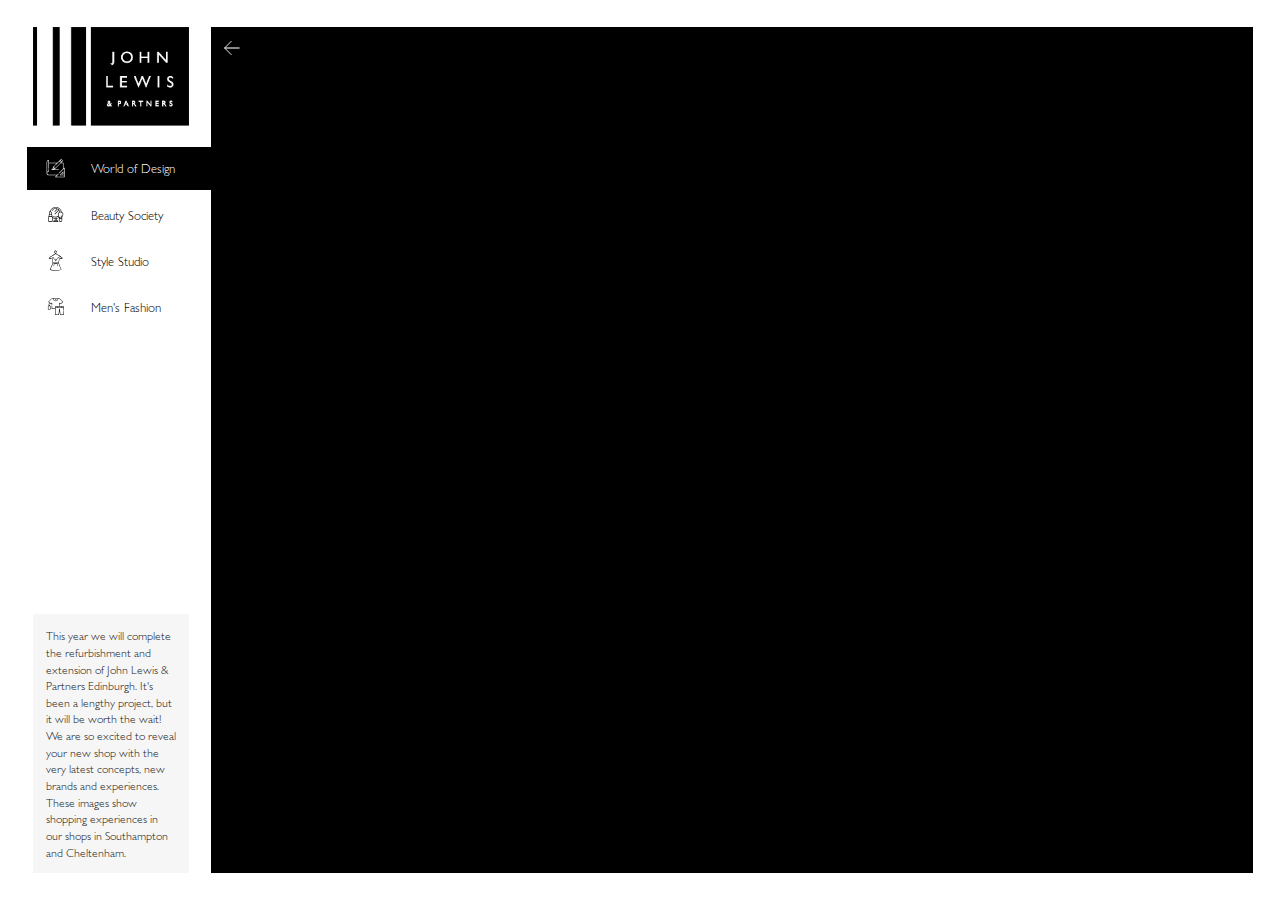
<file: index.html>
<!DOCTYPE html>
<html lang="en">

<head>
  <meta charset="utf-8">
  <meta http-equiv="X-UA-Compatible" content="IE=edge">
  <meta name="viewport" content="width=device-width, initial-scale=1, maximum-scale=1" />
  <meta name="description" content="">
  <meta name="author" content="">
  <meta name="format-detection" content="telephone=no">
  <meta name="apple-mobile-web-app-capable" content="yes">

  <title>John Lewis & Partners</title>

  <link rel="icon" href="./assets/images/JohnLewis_Logo.ico">
  <link rel="apple-touch-icon" href="./assets/images/apple-touch-icon.png">
  <link rel="stylesheet" type="text/css" href="./styles/main.min.css">
  <!--[if lte IE 9]>
    <link href="stylesheets/non-responsive.css" rel="stylesheet" />
  <![endif]-->

  <!-- HTML5 shim and Respond.js for IE8 support of HTML5 elements and media queries -->
  <!--[if lt IE 9]>
      <script src="https://oss.maxcdn.com/html5shiv/3.7.2/html5shiv.min.js"></script>
      <script src="https://oss.maxcdn.com/respond/1.4.2/respond.min.js"></script>
  <![endif]-->
</head>

<body>
  <!--[if lt IE 9]>
    <div id="browser-notification" class="alert alert-danger">
      <div class="container">
        We are sorry but it looks like your <a href="http://www.whatbrowser.org/intl/en_us/" target=_blank>browser</a> doesn't support our website features. In order to get the full experience please download a new version of <a title="Download Chrome" href="http://www.google.com/chrome/" target=_blank>Chrome</a>, <a title="Download Safari" href="http://www.apple.com/safari/download/" target=_blank>Safari</a>, <a title="Download Firefox" href="http://www.mozilla.com/firefox/" target=_blank>Firefox</a>, or <a title="Download Internet Explorer" href="http://www.microsoft.com/windows/internet-explorer/default.aspx" target=_blank>Internet Explorer</a>.
      </div>
    </div>
  <![endif]-->

  <main class="onepager_site">
    <div class="holder">

      <div id="side_bar" class="sidebar">
        <div class="sidebar-content">

          <div class="item-group">
            <div class="logo-holder">
              <img src="./assets/images/JohnLewis_Logo.png" class="img-fluid">
            </div>
            <div class="nav flex-column nav-pills" id="v-pills-tab" role="tablist">
              <a class="nav-link active" id="v-pills-home-tab" data-toggle="pill" href="#v-pills-home" role="tab" aria-controls="v-pills-home" aria-selected="true">
                <svg id="Layer_1" data-name="Layer 1" xmlns="http://www.w3.org/2000/svg" viewBox="0 0 1000 1000" height="100%" width="100%">
                  <rect width="1000" height="1000" class="svg_bg"/>
                  <path class="icon" d="M748.62,609.82a9,9,0,0,0-9.84,2L640,710.52A9,9,0,0,0,646.42,726h98.75a9,9,0,0,0,9-9V618.17A9,9,0,0,0,748.62,609.82Zm-80.39,98.06,67.9-67.9v67.9Z"/>
                  <path class="icon" d="M800.94,464a9,9,0,0,0-9.84,2L764,493V309a9,9,0,0,0-9-9H685.57l25.2-25.2,0,0,24.28-24.28a27.55,27.55,0,0,0,0-39L707,183.44a27.55,27.55,0,0,0-39,0l-24.3,24.29-29.36,29.36L551.49,300H271V210.59a9,9,0,0,0-9-9,71.15,71.15,0,0,0-71.06,71.07V656.39a8.81,8.81,0,0,0,.21,1.94,68.42,68.42,0,0,0,68.23,63.24H535.47l-52,52A9,9,0,0,0,489.86,789H797.48a9,9,0,0,0,9-9V472.34A9,9,0,0,0,800.94,464ZM680.81,196.22a9.48,9.48,0,0,1,13.4,0l28.08,28.08a9.49,9.49,0,0,1,0,13.41l-17.9,17.9L662.9,214.12ZM650.12,226.9l41.49,41.49L675,285l-41.49-41.49Zm138.33,347H771.78a9,9,0,0,0,0,18.07h16.67v27.23H771.78a9,9,0,0,0,0,18.07h16.67v27.23H771.78a9,9,0,0,0,0,18.07h16.67v27.23H771.78a9,9,0,0,0,0,18.07h16.67v43.09H511.67l91.27-91.26a9,9,0,0,0,0-12.78,8.69,8.69,0,0,0-1.3-1.07,9,9,0,0,0-11.48,1.07l-36.62,36.62H259.36A50.09,50.09,0,0,1,209,654.76c.05-1.72.19-3.42.4-5.11v0c.1-.79.23-1.59.36-2.38a2.56,2.56,0,0,0,.05-.27c.13-.71.27-1.41.43-2.11,0-.19.08-.39.13-.58.14-.59.29-1.18.44-1.77l.27-1c.14-.45.27-.91.42-1.37s.3-.9.46-1.35.21-.62.33-.94c.22-.59.46-1.17.7-1.75.06-.17.13-.34.2-.51.31-.72.63-1.43,1-2.14a.36.36,0,0,0,0-.09,53.2,53.2,0,0,1,37-28.91l.13,0c.75-.15,1.51-.28,2.27-.4L254,604c.68-.1,1.38-.19,2.07-.26a5.93,5.93,0,0,1,.59-.07c.66-.07,1.34-.12,2-.16l.64,0c.88,0,1.78-.06,2.67-.06a9,9,0,0,0,9-9V528.85a9,9,0,1,0-18.07,0v57a70.61,70.61,0,0,0-40.59,19.64c-1.18,1.15-2.29,2.34-3.37,3.56V272.62a53.09,53.09,0,0,1,43.95-52.23V492.7h0a9,9,0,0,0,18.08,0h0V318.05h262.4L483.47,368a9,9,0,0,0,12.77,12.78l65.38-65.38h0l59.13-59.14,41.49,41.49-4.87,4.86h0L475.18,484.82l-41.49-41.49,35.91-35.91a9,9,0,1,0-12.77-12.78l-42.31,42.3c-.22.23-.43.47-.63.71a2.48,2.48,0,0,0-.19.26l-.37.51-.19.32c-.1.17-.19.34-.28.51s-.11.23-.16.35-.16.36-.23.54l-.07.18-17.61,49.87-12,34a9.66,9.66,0,0,0-.36,1.38H352.38a9,9,0,0,0,0,18.07H602.61a9,9,0,0,0,0-18.07H423.08l55.11-19.45.13-.06.63-.26.25-.12c.22-.11.43-.23.64-.35l.2-.12c.22-.14.43-.3.64-.46l.15-.11a7.6,7.6,0,0,0,.74-.66L667.5,318.05H746v193L616.71,640.33a9,9,0,0,0,0,12.78,8,8,0,0,0,.69.62,9,9,0,0,0,11.41,0c.23-.19.46-.4.68-.62h0l159-159Zm-329.8-80L432.77,503l-17.24-17.24,9.13-25.88Z"/>
                </svg>
                World of Design
              </a>
              <a class="nav-link" id="v-pills-beauty-tab" data-toggle="pill" href="#v-pills-beauty" role="tab" aria-controls="v-pills-beauty" aria-selected="false">
                <svg id="Layer_1" data-name="Layer 1" xmlns="http://www.w3.org/2000/svg" viewBox="0 0 1000 1000">
                  <rect width="1000" height="1000" class="svg_bg"/>
                  <path class="icon" d="M730.07,422.09a91.61,91.61,0,0,0-28.75-18.86,200.45,200.45,0,0,0-56.48-110c-78.75-78.75-206.89-78.75-285.64,0a201.53,201.53,0,0,0-52,89.56,30.07,30.07,0,0,0-31.12,30v78.92a20,20,0,0,0-12,18.32v44.1a20,20,0,0,0-18,19.89V716a30,30,0,0,0,30,30h92a30,30,0,0,0,30-30V609.29a199.47,199.47,0,0,0,74,26.56V686H467.2A50.11,50.11,0,0,0,417.14,736a10,10,0,0,0,10,10H576.91a10,10,0,0,0,10-10A50.11,50.11,0,0,0,536.85,686H532V635.84a199.45,199.45,0,0,0,78.31-29.22v99.91A39.55,39.55,0,0,0,649.83,746h29.5a39.55,39.55,0,0,0,39.5-39.51V588.76l29.73-60.32A91.33,91.33,0,0,0,730.07,422.09Zm-434-9.27A10,10,0,0,1,310.77,404l32,17.15A10,10,0,0,1,348,430v60.1h-52Zm-12,97.24h76v44h-76Zm94,206a10,10,0,0,1-10,10h-92a10,10,0,0,1-10-10v-142H378V716ZM536.85,706A30.11,30.11,0,0,1,565.2,726H438.85A30.11,30.11,0,0,1,467.2,706h69.65ZM492,686V637.8c3.29.16,6.6.25,9.93.25l2.74,0c2.45,0,4.89-.12,7.32-.23V686ZM398,585.44V574.05a20,20,0,0,0-18-19.89v-44.1a20,20,0,0,0-12-18.32V430a30,30,0,0,0-15.83-26.44l-26.13-14a181.48,181.48,0,0,1,47.27-82.13c70.95-70.95,186.4-70.95,257.35,0a180.53,180.53,0,0,1,49.16,89.93,92.8,92.8,0,0,0-13.48-1,91.6,91.6,0,0,0-15.22,1.29,154,154,0,0,0-281.25-40.69,10,10,0,0,0,17.15,10.29A133.82,133.82,0,0,1,539.2,307.38l-73.79,73.79a10,10,0,0,0,14.14,14.14l80.11-80.11A135.06,135.06,0,0,1,594.29,339L465.81,467.52A10,10,0,1,0,480,481.66L607.76,353.85A132.81,132.81,0,0,1,631.91,403a91.25,91.25,0,0,0-29.21,19.06l-1.14,1.1a91.71,91.71,0,0,0-19.49,104.24l5.45,11.81a134,134,0,0,1-158.09,9.46,10,10,0,1,0-10.85,16.8,154,154,0,0,0,177.57-7.57l12,26C546.21,628.44,460.7,629.16,398,585.44ZM698.83,706.53A19.53,19.53,0,0,1,679.33,726h-29.5a19.53,19.53,0,0,1-19.51-19.51V643.91h68.51v62.62Zm0-82.62H630.32V596.25h68.51ZM730.62,519.6,702.7,576.25h-5.13V535.19a10,10,0,0,0-20,0v41.06h-51l-26.39-57.2a71.68,71.68,0,0,1,15.24-81.49l1.13-1.1a71.61,71.61,0,0,1,114,83.14Z"/>
                </svg>              
                Beauty Society
              </a>
              <a class="nav-link" id="v-pills-studio-tab" data-toggle="pill" href="#v-pills-studio" role="tab" aria-controls="v-pills-studio" aria-selected="false">
                <svg id="Layer_1" data-name="Layer 1" xmlns="http://www.w3.org/2000/svg" viewBox="0 0 1000 1000" height="100%" width="100%">
                  <rect width="1000" height="1000" class="svg_bg"/>
                  <g>
                    <path class="icon" d="M377.24,413.78l38.51-12.25,5.49-1.75-8.47-3.44a182.17,182.17,0,0,0,23.58,37c7.69,9.24,17.08,18.22,28.26,23,5.89,2.54,12.16,4.21,18.64,3.7l-7.23-5.5c2.6,11.67,5.27,23.36,8.82,34.79,2.16,7,4.5,14.46,9.19,20.2a11.14,11.14,0,0,0,16.83,1c4.68-4.62,6.74-11.92,8.55-18,3.67-12.39,6.07-25.18,8.43-37.88l-5.24,5.24c23.08-7.16,46.89-19.41,58-42.05a70.38,70.38,0,0,0,6.85-25.28L578,399.78q23.21,5.7,46.25,12L619,402.56l-2.65,16.53-6.3,39.3L602.6,505l-6.15,38.4-1.84,11.45a38.46,38.46,0,0,0-.85,5.8c0,5.35.56,10.75.84,16.09l1.06,20a17,17,0,0,0,1.35,6.13q2.38,5.72,4.78,11.43,9.6,22.86,19.28,45.67,13,30.69,26.25,61.29,13.83,32,28,63.77,3.2,7.14,6.43,14.27l4.49-11a650.21,650.21,0,0,1-73.29,24q-17.6,4.54-35.48,7.88-9,1.65-18,3l-4,.56c1.6-.22-.61.07-1,.12l-2.32.3q-4.49.55-9,1a427.43,427.43,0,0,1-71,1.45q-9.12-.57-18.21-1.53-4.42-.47-8.82-1l-2.38-.31c-.89-.11.17,0,.29,0l-1-.14c-1.6-.22-3.19-.44-4.78-.68q-18.58-2.76-36.92-7A571.94,571.94,0,0,1,324,792.27q-5-1.93-10-3.95l4.49,11q17.47-39.68,35.33-79.17,14.33-31.7,28.85-63.28,9.46-20.55,19-41.06,2.31-5,4.63-9.9c.3-.64.61-1.28.9-1.92a13.41,13.41,0,0,0,1.17-5.11l1.87-36.55a22.93,22.93,0,0,0-.58-5.41l-1.67-9.44-6.2-34.79-8-44.7-7.17-40.27-3.94-22.15-.19-1c-.69-3.87-5.62-6.41-9.22-5.24-4.16,1.35-6,5.08-5.24,9.23l4.12,23.18,9.1,51.09,9.37,52.66c1.62,9.08,3.11,18.2,4.85,27.27.25,1.25-.08-2.29-.21-1.61a16,16,0,0,0-.12,2.2l-.56,10.9-1.24,24.26-.08,1.55,1-3.78q-8.47,18-16.79,36.05-21.18,45.79-41.89,91.81-15.19,33.76-30.14,67.64c-2.11,4.79-.36,9.07,4.49,11a594.44,594.44,0,0,0,77.72,25.52,477.87,477.87,0,0,0,75.14,12.61,428.34,428.34,0,0,0,71.81.05,487.76,487.76,0,0,0,72.94-11.83,619.15,619.15,0,0,0,73.28-22.74q4.73-1.77,9.41-3.61c4.83-1.88,6.64-6.28,4.49-11-9.34-20.55-18.44-41.21-27.46-61.9q-13.63-31.32-27-62.76-5.88-13.79-11.71-27.58c-.85-2-1.7-4-2.54-6l-1.26-3c-.52-1.24.62,1.46.1.24l-.72-1.72q-2.19-5.16-4.36-10.34-3.22-7.65-6.43-15.32a54.72,54.72,0,0,0-2.8-6.7c-.51-.87.21,2.74.2,1.65,0-.68-.07-1.36-.11-2.05l-.46-8.75L609,565.61l-.19-3.47c0-.31.11-1.27-.08-1.54s-.42,2.74-.23,1.72c.05-.26.08-.53.13-.8l1.31-8.18,5.5-34.33,7.36-45.95,6.77-42.21,3.72-23.21.17-1.09c.64-4-1-8.06-5.24-9.23q-23-6.35-46.24-12c-5.06-1.24-9.06,2.34-9.5,7.23,0,.4-.07.8-.11,1.21,0,.06-.21,2-.07.78.11-1.06,0,.2-.08.46-.07.47-.15.95-.23,1.43-.3,1.66-.66,3.32-1.09,5-.39,1.48-.84,3-1.35,4.41-.26.75-.56,1.49-.84,2.23-.17.47-.22,1.2.16-.34a8.49,8.49,0,0,1-.64,1.41,56.24,56.24,0,0,1-4.33,7.68c-.41.61-.84,1.21-1.28,1.81-.11.15-.46.75-.58.79.43-.15.9-1.13.27-.36-1,1.18-2,2.35-3,3.48a65.93,65.93,0,0,1-6.08,5.74c-.55.46-1.11.9-1.66,1.35-.76.62,1.2-.87.4-.31-.33.23-.63.48-1,.71-1.14.83-2.3,1.63-3.48,2.41a101,101,0,0,1-14.34,7.72l-1,.44c-1.22.54,1.23-.49.37-.15l-2,.83q-2,.79-4,1.53c-2.61,1-5.25,1.82-7.91,2.65-2.35.73-4.76,2.67-5.23,5.24-2.05,11-4.19,22-7,32.82-1,3.65-2,7.29-3.29,10.83-.24.65-.49,1.3-.74,1.95-.54,1.38.69-1.52.2-.46-.15.31-.29.64-.43.95a24.4,24.4,0,0,1-1.6,2.93c-.12.18-.25.35-.36.54-.55.89.95-1.07.68-.88a4.91,4.91,0,0,0-.8.84c-.64.79,1.92-1.16.6-.5-.58.29,2.31-.7.87-.41-.78.17,2.44-.21,1.44-.21s2,.32,1.5.22c-1.43-.26,1,.49.85.43-1-.42-.5-.88.58.51a9.18,9.18,0,0,0-.83-.82c-1.16-1.2,1,1.5.28.35-.3-.48-.63-.94-.91-1.44-.64-1.1-1.2-2.25-1.73-3.41-.13-.31-.25-.63-.4-.93.32.65.65,1.6.21.48-.3-.78-.61-1.55-.9-2.33q-1-2.67-1.83-5.39c-3.79-11.85-6.56-24-9.26-36.17-.66-3-4.1-5.75-7.23-5.51a29.67,29.67,0,0,1-3.13.09c-.52,0-1-.07-1.57-.1-1.7-.11,1.61.31-.48-.06a36.31,36.31,0,0,1-6.55-1.88c-1.6-.6,1,.49-.24-.1l-1.58-.76c-1.16-.58-2.28-1.2-3.38-1.87s-2.12-1.33-3.14-2c-.6-.42-1.19-.85-1.78-1.28-.14-.1-.89-.67-.13-.09s-.54-.44-.57-.46a97,97,0,0,1-12.5-12.32c-1-1.15-1.95-2.31-2.89-3.49-.19-.24-1.76-2.28-.86-1.08-.53-.71-1.07-1.42-1.6-2.14q-2.93-4-5.6-8.14a195.28,195.28,0,0,1-11.52-20.56c-1.39-2.86-5.5-4.4-8.47-3.45l-38.51,12.25-5.49,1.75c-3.74,1.19-6.52,5.27-5.24,9.23C369.23,412.29,373.24,415.06,377.24,413.78Z"/>
                    <line class="icon" x1="402.25" y1="561.05" x2="601.25" y2="560.55" fill="none" stroke="#000" stroke-miterlimit="10" stroke-width="14"/>
                    <line class="icon" x1="402.25" y1="593.55" x2="601.25" y2="593.05" fill="none" stroke="#000" stroke-miterlimit="10" stroke-width="14"/>
                    <path class="icon" d="M440.48,683.55l2-8.72,4.86-20.92,5.86-25.19,5.09-21.88c.82-3.54,1.77-7.08,2.47-10.65,0-.05,0-.1,0-.14l-7.23,5.5,9,.05,21.48.12,26.1.15,22.47.12c3.65,0,7.32.15,11,.06h.15l-7.23-5.5,1.89,8.66L543,626l5.47,25,4.76,21.76c.77,3.52,1.44,7.09,2.31,10.59a1.24,1.24,0,0,0,0,.16c.83,3.83,5.51,6.43,9.22,5.23a7.66,7.66,0,0,0,5.24-9.22l-1.89-8.66-4.55-20.8-5.47-25-4.76-21.77c-.77-3.51-1.39-7.11-2.32-10.59l0-.15c-.7-3.21-4.07-5.49-7.23-5.51l-9,0-21.48-.12-26.1-.14-22.47-.13c-3.65,0-7.33-.17-11-.06h-.15a7.61,7.61,0,0,0-7.24,5.51l-2,8.71-4.87,20.93-5.85,25.18-5.09,21.89c-.83,3.54-1.71,7.08-2.48,10.64l0,.15c-.89,3.81,1.18,8.3,5.24,9.22,3.83.88,8.27-1.15,9.22-5.23Z"/>
                    <g>
                      <path class="icon" d="M348.75,419.55H312.13c-5.65,0-11.47.42-17.08-.33l2.79.38a25.47,25.47,0,0,1-6-1.57l2.51,1.06a17,17,0,0,1-3.68-2.1l2.13,1.64a14.28,14.28,0,0,1-2.39-2.4l1.64,2.13a13.66,13.66,0,0,1-1.61-2.8l1.06,2.51a14.74,14.74,0,0,1-.93-3.52l.38,2.79a18.41,18.41,0,0,1,0-4.69l-.37,2.79a25.49,25.49,0,0,1,1.83-6.46l-1.06,2.51a33.5,33.5,0,0,1,4.24-7.18L294,406.43a38,38,0,0,1,6.63-6.66l-2.12,1.65c3.13-2.42,6.44-4.63,9.7-6.86,5.81-4,11.66-7.86,17.51-11.75q11.61-7.72,23.29-15.38,13.5-8.88,27-17.71,14.4-9.41,28.81-18.77l28.56-18.53q13.13-8.52,26.28-17l22-14.21,15.65-10.1c2.48-1.6,5-3.18,7.43-4.79l.31-.2a11.07,11.07,0,0,0,4.82-6.27,10.72,10.72,0,0,0-1.05-8.09A10.5,10.5,0,0,0,494.45,248l-8.38,5.4L463.88,267.7q-15.81,10.2-31.61,20.44Q414,300,395.66,311.89,377,324,358.44,336.14,341.72,347.08,325,358.08c-8.43,5.57-16.85,11.15-25.21,16.82-5.6,3.81-11.62,7.53-16.59,12.16a45.23,45.23,0,0,0-8.46,10.72,35.84,35.84,0,0,0-4.39,11.86c-.73,4.68-.9,9.51.86,14a24.3,24.3,0,0,0,10.33,12.49c4.95,2.94,10.76,4.06,16.44,4.36,6.46.33,13,.05,19.48.05h31.26a10.83,10.83,0,0,0,7.42-3.07,10.5,10.5,0,0,0-7.42-17.93Z"/>
                      <path class="icon" d="M651.25,440.55H693c3.1,0,6.23.12,9.32-.07,5.63-.34,11.43-1.47,16.3-4.46a24.44,24.44,0,0,0,10.2-12.55c1.72-4.51,1.52-9.38.76-14.05a35.73,35.73,0,0,0-4.49-11.86A49.61,49.61,0,0,0,711,382.43c-2.1-1.55-4.26-3-6.41-4.52-7.45-5.13-15-10.14-22.53-15.14q-15.87-10.53-31.81-20.95-18.33-12-36.7-23.94Q595,305.79,576.38,293.74l-33.24-21.51-24.9-16.08-12.16-7.84-.53-.34c-4.63-3-11.8-1.1-14.37,3.77A10.73,10.73,0,0,0,495,266.1l5.07,3.27,13.87,8.95,20.66,13.34L560,308.12q14.1,9.13,28.19,18.28,14.48,9.41,28.93,18.83,13.85,9,27.67,18.09,12.21,8,24.38,16.06,9.54,6.31,19,12.71c4,2.68,8,5.36,11.83,8.19.51.37,1,.75,1.52,1.14l-2.12-1.65a38,38,0,0,1,6.63,6.66l-1.65-2.12a33.5,33.5,0,0,1,4.24,7.18L707.57,409a25.49,25.49,0,0,1,1.83,6.46l-.37-2.79a18.41,18.41,0,0,1,0,4.69l.38-2.79a14.74,14.74,0,0,1-.93,3.52l1.06-2.51a13.66,13.66,0,0,1-1.61,2.8l1.64-2.13a14.28,14.28,0,0,1-2.39,2.4l2.13-1.64a17,17,0,0,1-3.68,2.1l2.51-1.06a25.47,25.47,0,0,1-6,1.57l2.79-.38c-4.87.65-9.87.33-14.77.33H651.25a10.8,10.8,0,0,0-7.42,3.08,10.49,10.49,0,0,0,7.42,17.92Z"/>
                    </g>
                    <path class="icon" d="M507.41,248.3c-6.81-6.29-13.08-13.24-19.42-20q-3.36-3.56-6.69-7.15c-2.54-2.73-5.2-5.4-7.5-8.34l1.64,2.12a36.58,36.58,0,0,1-4.7-7.95l1.06,2.51a31.46,31.46,0,0,1-2.1-7.68l.38,2.79a31.32,31.32,0,0,1,0-8.15l-.37,2.79a35.08,35.08,0,0,1,2.39-8.58l-1.05,2.51a40.41,40.41,0,0,1,5.11-8.67l-1.64,2.12a42.83,42.83,0,0,1,7.36-7.38l-2.13,1.64a37.14,37.14,0,0,1,8-4.72l-2.5,1.06a26.58,26.58,0,0,1,6.67-1.87l-2.79.37a33.84,33.84,0,0,1,8.53.2l-2.79-.37a42,42,0,0,1,10.51,2.81l-2.51-1.06a37.56,37.56,0,0,1,8.07,4.68l-2.13-1.64a36.52,36.52,0,0,1,6.35,6.32l-1.64-2.12a40,40,0,0,1,5.2,9L517.63,191A52.59,52.59,0,0,1,521.05,204l-.38-2.79a76.09,76.09,0,0,1,.58,11.88c-.14,5.5,4.93,10.75,10.5,10.5a10.7,10.7,0,0,0,10.5-10.5c.24-9.27-.81-19-4.37-27.61-3.12-7.58-7.53-14.65-14-19.78a49,49,0,0,0-20.12-9.79c-7.3-1.55-15.19-2.07-22.34.44-16.59,5.8-29.73,21.25-32.08,38.75a41.08,41.08,0,0,0,6.42,28.28c3.34,5,7.57,9.27,11.64,13.64q4.56,4.89,9.15,9.75c5.2,5.49,10.36,11.13,15.91,16.27l.15.15a11,11,0,0,0,7.43,3.07,10.49,10.49,0,0,0,7.42-17.92Z"/>
                  </g>
                </svg>              
                Style Studio
              </a> 
              <a class="nav-link" id="v-pills-exp-tab" data-toggle="pill" href="#v-pills-exp" role="tab" aria-controls="v-pills-exp" aria-selected="false">
                <svg id="Layer_1" data-name="Layer 1" xmlns="http://www.w3.org/2000/svg" viewBox="0 0 1000 1000">
                  <rect width="1000" height="1000" class="svg_bg"/>
                  <path class="icon" d="M767.67,487.08H636.91v-98.7l30.36,22.48a8.48,8.48,0,0,0,11.06-.82l70.82-70.82a8.5,8.5,0,0,0,0-12l-99.29-99.3A60.82,60.82,0,0,0,606.59,210H393.13a60.81,60.81,0,0,0-43.26,17.92l-99.29,99.3a8.49,8.49,0,0,0,0,12l33.84,33.83c-25.56,15.87-23.56,50.27-18.93,75.9l-27.27,23.59a8.53,8.53,0,0,0-2.94,6.43v109.2a8.49,8.49,0,0,0,8.5,8.49H315.4a8.49,8.49,0,0,0,8.49-8.49V479a8.5,8.5,0,0,0-2.94-6.43l-35.81-31a8.37,8.37,0,0,0-3.92-1.91c-3.57-23.76-2.35-45.53,15.76-54L321.41,410a8.48,8.48,0,0,0,11.06.82l30.34-22.48v55.14a8.5,8.5,0,0,0,17,0v-72a8.49,8.49,0,0,0-13.55-6.83l-38,28.16L268.6,333.22l93.28-93.3A43.9,43.9,0,0,1,393.13,227H408.3a92,92,0,0,0,183.13,0h15.16a43.91,43.91,0,0,1,31.26,12.94l93.28,93.3-59.64,59.64-38-28.16a8.49,8.49,0,0,0-13.54,6.83V487.08h-130a8.49,8.49,0,0,0-8.49,8.49v68.55H379.8V477.49a8.5,8.5,0,0,0-17,0v95.13a8.5,8.5,0,0,0,8.5,8.49H481.42V773.33a8.49,8.49,0,0,0,8.49,8.49H602a8.49,8.49,0,0,0,8.42-7.37L628.8,636.78l18.39,137.67a8.49,8.49,0,0,0,8.41,7.37H767.67a8.49,8.49,0,0,0,8.49-8.49V653.13a8.49,8.49,0,1,0-17,0V764.84H663L637.21,571.49a8.49,8.49,0,0,0-16.83,0L594.56,764.84H498.4V545H759.18v74.14a8.49,8.49,0,0,0,17,0V495.57A8.49,8.49,0,0,0,767.67,487.08ZM306.9,579.67H252.27V482.85L269.47,468c1.06,4.75,2,9.25,2,11a8.49,8.49,0,0,0,17,0c0-3.39-.92-8-2.27-14l20.7,17.91Zm193-286.2A75.08,75.08,0,0,1,425.37,227h149A75.07,75.07,0,0,1,499.86,293.47Zm198.65,210.6v24H559.08v-24Zm-200.11,0h43.69v24H498.4Zm217.09,24v-24h43.69v24Z"/>
                  <path class="icon" d="M484.37,252.47h31a8.5,8.5,0,0,0,0-17h-31a8.5,8.5,0,0,0,0,17Z"/>
                </svg>                    
                Men's Fashion
              </a>
              
  <!--           <a class="nav-link" id="v-pills-opticians-tab" data-toggle="pill" href="#v-pills-opticians" role="tab" aria-controls="v-pills-opticians" aria-selected="false">
                <svg id="Layer_1" data-name="Layer 1" xmlns="http://www.w3.org/2000/svg" viewBox="0 0 1000 1000" height="100%" width="100%">
                  <rect width="1000" height="1000" class="svg_bg"/>
                  <g>
                    <path class="icon" d="M616.66,697.36a76.13,76.13,0,0,1-74.46-61L530.13,576l-1.25-.5a49.83,49.83,0,0,0-37.34,0l-1.25.5-12.07,60.35a76.13,76.13,0,0,1-74.46,61H334.09a76.14,76.14,0,0,1-74.46-61l-13.78-68.9a44.56,44.56,0,0,1,4.62-30.13l.17-.3,48.94-210.2A44.64,44.64,0,0,1,342.83,293a44.86,44.86,0,0,1,19.92,4.73l27.76,13.88a13.19,13.19,0,0,1-11.79,23.59L351,321.3a18.28,18.28,0,0,0-8.13-1.93A18.2,18.2,0,0,0,325.21,333L283,514.49l3.38-.24c1.24-.09,2.26-.13,3.22-.13H448.31a44.64,44.64,0,0,1,42.59,31.42l.68,2.2,2.25-.49a76.26,76.26,0,0,1,32.76,0l2.25.49.67-2.2a44.64,44.64,0,0,1,42.6-31.42H730.87c1,0,2,0,3.21.13l3.38.24-42.24-181.4a18.21,18.21,0,0,0-17.63-13.72,18.34,18.34,0,0,0-8.13,1.93L641.7,335.18a13,13,0,0,1-5.89,1.4,13.2,13.2,0,0,1-5.91-25l27.77-13.88A44.82,44.82,0,0,1,677.59,293a44.64,44.64,0,0,1,43.23,33.78l49,210.23.17.3a44.5,44.5,0,0,1,4.61,30.13l-13.77,68.9a76.14,76.14,0,0,1-74.46,61ZM572.11,540.49a18.19,18.19,0,0,0-17.83,21.76l13.78,68.9A49.68,49.68,0,0,0,616.65,671h69.67a49.69,49.69,0,0,0,48.6-39.83l13.78-68.9a18.19,18.19,0,0,0-17.83-21.76Zm-282.56,0a18.18,18.18,0,0,0-17.83,21.76l13.78,68.9A49.68,49.68,0,0,0,334.09,671h69.67a49.7,49.7,0,0,0,48.6-39.83l13.78-68.9a18.19,18.19,0,0,0-17.83-21.76Z"/>
                    <path class="icon" d="M677.59,295.48a42.13,42.13,0,0,1,40.81,31.9l0,.15,48.83,209.69.15.67.33.6a42,42,0,0,1,4.36,28.44l-13.78,68.9a73.63,73.63,0,0,1-72,59H616.66a73.63,73.63,0,0,1-72-59l-11.81-59-.52-2.64-2.5-1a52.37,52.37,0,0,0-39.22,0l-2.5,1-.52,2.64-11.81,59a73.64,73.64,0,0,1-72,59H334.09a73.63,73.63,0,0,1-72-59l-13.78-68.9a42,42,0,0,1,4.35-28.44l.33-.6.16-.67L302,327.57v-.07l0-.07v-.07a42,42,0,0,1,59.61-27.42l27.76,13.89a10.68,10.68,0,1,1-9.55,19.11l-27.77-13.88a20.83,20.83,0,0,0-9.25-2.19,20.73,20.73,0,0,0-20,15.54v.11l-41.47,178.1-1.54,6.61,6.76-.49c1.18-.08,2.14-.12,3-.12H448.31a42.14,42.14,0,0,1,40.2,29.66l1.36,4.4,4.49-1a73.84,73.84,0,0,1,31.69,0l4.5,1,1.35-4.4a42.15,42.15,0,0,1,40.21-29.66H730.87c.89,0,1.86,0,3,.12l6.77.49-1.54-6.61-41.47-178.1v0l0-.06a20.71,20.71,0,0,0-20-15.54,20.86,20.86,0,0,0-9.25,2.19l-27.76,13.88A10.68,10.68,0,1,1,631,313.83l27.77-13.89a42.26,42.26,0,0,1,18.8-4.46m-60.94,378h69.67a52.2,52.2,0,0,0,51-41.84l13.78-68.9A20.69,20.69,0,0,0,730.87,538H572.11a20.68,20.68,0,0,0-20.28,24.75l13.78,68.9a52.18,52.18,0,0,0,51,41.84m-282.56,0h69.67a52.2,52.2,0,0,0,51.05-41.84l13.78-68.9A20.7,20.7,0,0,0,448.31,538H289.55a20.7,20.7,0,0,0-20.29,24.75L283,631.64a52.2,52.2,0,0,0,51,41.84m343.5-383a47.05,47.05,0,0,0-21,5l-27.76,13.88a15.69,15.69,0,1,0,14,28.07l27.76-13.89a15.69,15.69,0,0,1,22.21,10.13l41.47,178.1c-1.13-.08-2.26-.14-3.39-.14H572.11a47.1,47.1,0,0,0-45,33.19,78.72,78.72,0,0,0-33.84,0,47.1,47.1,0,0,0-45-33.19H289.55c-1.14,0-2.27.06-3.39.14l41.47-178.1a15.67,15.67,0,0,1,22.2-10.13l27.77,13.89a15.69,15.69,0,0,0,14-28.07l-27.77-13.88a47,47,0,0,0-66.69,30.68,2.33,2.33,0,0,0-.07.25L248.28,536.08a46.85,46.85,0,0,0-4.88,31.83l13.78,68.9a78.65,78.65,0,0,0,76.91,63.05h69.67a78.65,78.65,0,0,0,76.91-63.05l11.81-59a47.41,47.41,0,0,1,35.46,0l11.81,59a78.64,78.64,0,0,0,76.91,63.05h69.67a78.66,78.66,0,0,0,76.91-63.05L777,567.91a47,47,0,0,0-4.88-31.83L723.31,326.4l-.06-.25a47.14,47.14,0,0,0-45.66-35.67Zm-60.94,378a47.17,47.17,0,0,1-46.14-37.83l-13.78-68.89A15.7,15.7,0,0,1,572.11,543H730.87a15.7,15.7,0,0,1,15.38,18.77l-13.78,68.89a47.18,47.18,0,0,1-46.15,37.83Zm-282.56,0A47.18,47.18,0,0,1,288,630.65l-13.78-68.89A15.7,15.7,0,0,1,289.55,543H448.31a15.7,15.7,0,0,1,15.38,18.77l-13.78,68.89a47.19,47.19,0,0,1-46.15,37.83Z"/>
                  </g>
                </svg> 
                Opticians
              </a> -->
            </div>

          </div>
          <div class="info">
            <p>This year we will complete the refurbishment and extension of John Lewis & Partners Edinburgh. It's been a lengthy project, but it will be worth the wait! We are so excited to reveal your new shop with the very latest concepts, new brands and experiences. These images show shopping experiences in our shops in Southampton and Cheltenham.</p>
          </div>
        </div>
      </div>
	  
      <div class="viewer">
        <div id="arrow" class="hamburger">
          <svg id="Layer_1" data-name="Layer 1" xmlns="http://www.w3.org/2000/svg" viewBox="0 0 35 35">
            <rect width="100%" height="100%" fill="#000"/>
            <g>
              <path d="M16.91,25,9.43,17.5,16.91,10" fill="none" stroke="#fff"/>
              <path d="M9.26,18.09V16.91H25.74v1.18Z" fill="#fff"/>
            </g>
          </svg>
        </div>
        <div class="tab-content" id="v-pills-tabContent">
          <div class="tab-pane fade show active" id="v-pills-home" role="tabpanel" aria-labelledby="v-pills-home-tab">
            <iframe src="https://my.matterport.com/show/?m=FGyzHarGtqc&mls=1&qs=1&title=0&play=1" 
                    style="border:none; transition: all 0.2s ease-in-out;" 
                    width="100%" 
                    height="100%" 
                    title="World of Design"
                    allow='xr-spatial-tracking'
                    allowfullscreen
              ></iframe>
          </div>
          <div class="tab-pane fade" id="v-pills-beauty" role="tabpanel" aria-labelledby="v-pills-beauty-tab">
            <iframe src="https://my.matterport.com/show/?m=yEchphsAYrm&mls=1&qs=1&title=0&play=1" 
                    style="border:none;" 
                    width="100%" 
                    height="100%" 
                    title="Beauty Society"
                    allow='xr-spatial-tracking'
                    allowfullscreen
            ></iframe>
          </div>
          <div class="tab-pane fade" id="v-pills-studio" role="tabpanel" aria-labelledby="v-pills-studio-tab">
            <iframe src="https://my.matterport.com/show/?m=8MbEiwEUqe8&sr=-.02,1.11&ss=132&mls=1&qs=1&title=0&play=1&hl=2" 
                    style="border:none;" 
                    width="100%" 
                    height="100%" 
                    title="Style Studio"
                    allow='xr-spatial-tracking'
                    allowfullscreen
            ></iframe>
          </div>
          <div class="tab-pane fade" id="v-pills-exp" role="tabpanel" aria-labelledby="v-pills-exp-tab">
            <iframe src="https://my.matterport.com/show/?m=RzwMCFZyuPP&sr=-2.96,.87&ss=19&mls=1&qs=1&title=0&play=1" 
                    style="border:none;" 
                    width="100%" 
                    height="100%" 
                    title="Men's Fashion"
                    allow='xr-spatial-tracking'
                    allowfullscreen
            ></iframe>
          </div>
          <!-- <div class="tab-pane fade" id="v-pills-opticians" role="tabpanel" aria-labelledby="v-pills-opticians-tab">
            <iframe src="" 
                    style="border:none;" 
                    width="100%" 
                    height="100%" 
                    title="Opticians"
                    allow='xr-spatial-tracking'
                    allowfullscreen
            ></iframe>
          </div> -->
        </div>
      </div>
    </div>
  </main>

  <script src="scripts/main.min.js"></script>


  <script>
    
  </script>

  <!--[if lte IE 9]>
    <script src="javascripts/non-responsive.js"></script>
  <![endif]-->
</body>

</html>
</file>
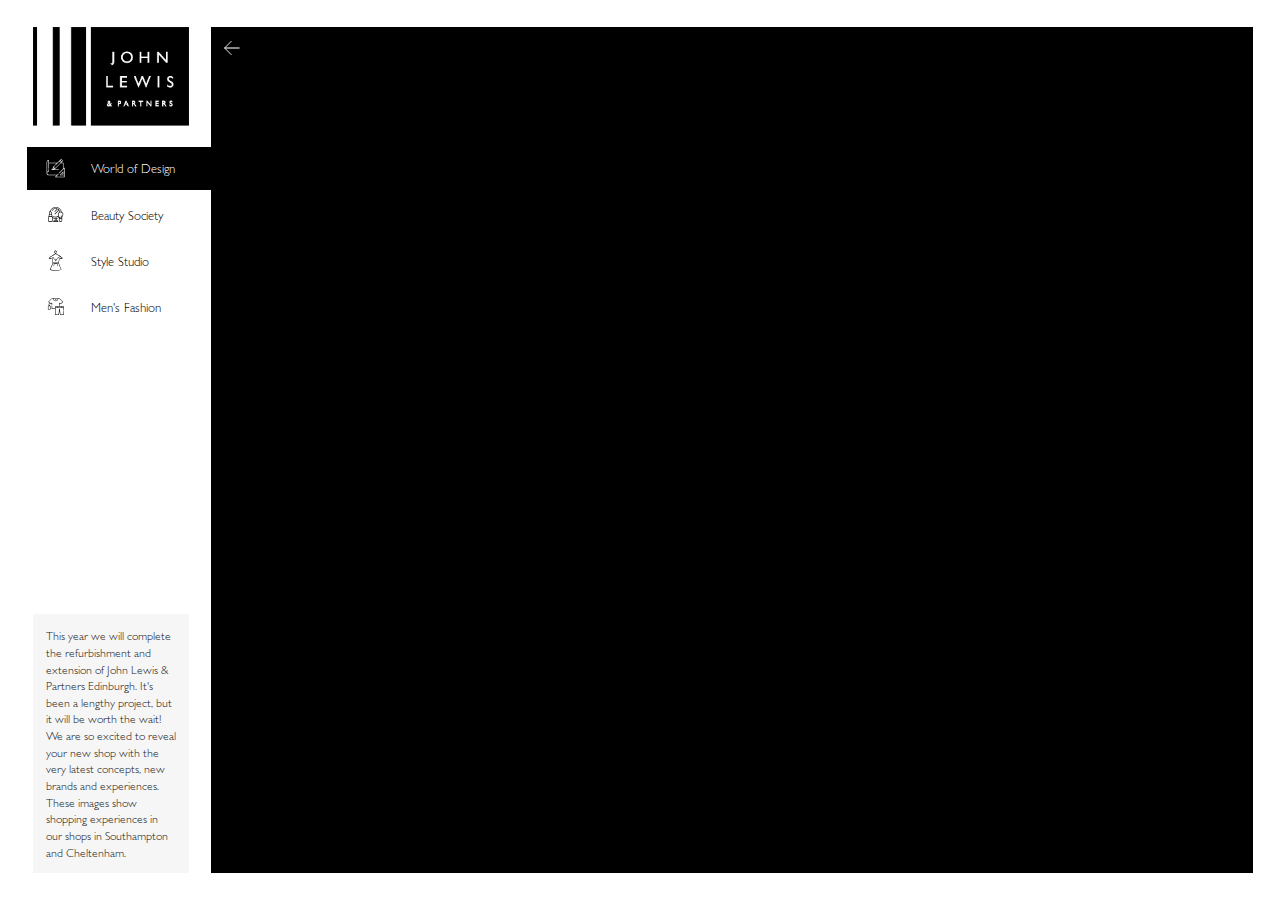
<file: src/index.html>
<!DOCTYPE html>
<html lang="en">

<head>
  <meta charset="utf-8">
  <meta http-equiv="X-UA-Compatible" content="IE=edge">
  <meta name="viewport" content="width=device-width, initial-scale=1, maximum-scale=1" />
  <meta name="description" content="">
  <meta name="author" content="">
  <meta name="format-detection" content="telephone=no">
  <meta name="apple-mobile-web-app-capable" content="yes">

  <title>John Lewis & Partners</title>

  <link rel="icon" href="./assets/images/JohnLewis_Logo.ico">
  <link rel="apple-touch-icon" href="./assets/images/apple-touch-icon.png">
  <link rel="stylesheet" type="text/css" href="./styles/main.min.css">
  <!--[if lte IE 9]>
    <link href="stylesheets/non-responsive.css" rel="stylesheet" />
  <![endif]-->

  <!-- HTML5 shim and Respond.js for IE8 support of HTML5 elements and media queries -->
  <!--[if lt IE 9]>
      <script src="https://oss.maxcdn.com/html5shiv/3.7.2/html5shiv.min.js"></script>
      <script src="https://oss.maxcdn.com/respond/1.4.2/respond.min.js"></script>
  <![endif]-->
</head>

<body>
  <!--[if lt IE 9]>
    <div id="browser-notification" class="alert alert-danger">
      <div class="container">
        We are sorry but it looks like your <a href="http://www.whatbrowser.org/intl/en_us/" target=_blank>browser</a> doesn't support our website features. In order to get the full experience please download a new version of <a title="Download Chrome" href="http://www.google.com/chrome/" target=_blank>Chrome</a>, <a title="Download Safari" href="http://www.apple.com/safari/download/" target=_blank>Safari</a>, <a title="Download Firefox" href="http://www.mozilla.com/firefox/" target=_blank>Firefox</a>, or <a title="Download Internet Explorer" href="http://www.microsoft.com/windows/internet-explorer/default.aspx" target=_blank>Internet Explorer</a>.
      </div>
    </div>
  <![endif]-->

  <main class="onepager_site">
    <div class="holder">

      <div id="side_bar" class="sidebar">
        <div class="sidebar-content">

          <div class="item-group">
            <div class="logo-holder">
              <img src="./assets/images/JohnLewis_Logo.png" class="img-fluid">
            </div>
            <div class="nav flex-column nav-pills" id="v-pills-tab" role="tablist">
              <a class="nav-link active" id="v-pills-home-tab" data-toggle="pill" href="#v-pills-home" role="tab" aria-controls="v-pills-home" aria-selected="true">
                <svg id="Layer_1" data-name="Layer 1" xmlns="http://www.w3.org/2000/svg" viewBox="0 0 1000 1000" height="100%" width="100%">
                  <rect width="1000" height="1000" class="svg_bg"/>
                  <path class="icon" d="M748.62,609.82a9,9,0,0,0-9.84,2L640,710.52A9,9,0,0,0,646.42,726h98.75a9,9,0,0,0,9-9V618.17A9,9,0,0,0,748.62,609.82Zm-80.39,98.06,67.9-67.9v67.9Z"/>
                  <path class="icon" d="M800.94,464a9,9,0,0,0-9.84,2L764,493V309a9,9,0,0,0-9-9H685.57l25.2-25.2,0,0,24.28-24.28a27.55,27.55,0,0,0,0-39L707,183.44a27.55,27.55,0,0,0-39,0l-24.3,24.29-29.36,29.36L551.49,300H271V210.59a9,9,0,0,0-9-9,71.15,71.15,0,0,0-71.06,71.07V656.39a8.81,8.81,0,0,0,.21,1.94,68.42,68.42,0,0,0,68.23,63.24H535.47l-52,52A9,9,0,0,0,489.86,789H797.48a9,9,0,0,0,9-9V472.34A9,9,0,0,0,800.94,464ZM680.81,196.22a9.48,9.48,0,0,1,13.4,0l28.08,28.08a9.49,9.49,0,0,1,0,13.41l-17.9,17.9L662.9,214.12ZM650.12,226.9l41.49,41.49L675,285l-41.49-41.49Zm138.33,347H771.78a9,9,0,0,0,0,18.07h16.67v27.23H771.78a9,9,0,0,0,0,18.07h16.67v27.23H771.78a9,9,0,0,0,0,18.07h16.67v27.23H771.78a9,9,0,0,0,0,18.07h16.67v43.09H511.67l91.27-91.26a9,9,0,0,0,0-12.78,8.69,8.69,0,0,0-1.3-1.07,9,9,0,0,0-11.48,1.07l-36.62,36.62H259.36A50.09,50.09,0,0,1,209,654.76c.05-1.72.19-3.42.4-5.11v0c.1-.79.23-1.59.36-2.38a2.56,2.56,0,0,0,.05-.27c.13-.71.27-1.41.43-2.11,0-.19.08-.39.13-.58.14-.59.29-1.18.44-1.77l.27-1c.14-.45.27-.91.42-1.37s.3-.9.46-1.35.21-.62.33-.94c.22-.59.46-1.17.7-1.75.06-.17.13-.34.2-.51.31-.72.63-1.43,1-2.14a.36.36,0,0,0,0-.09,53.2,53.2,0,0,1,37-28.91l.13,0c.75-.15,1.51-.28,2.27-.4L254,604c.68-.1,1.38-.19,2.07-.26a5.93,5.93,0,0,1,.59-.07c.66-.07,1.34-.12,2-.16l.64,0c.88,0,1.78-.06,2.67-.06a9,9,0,0,0,9-9V528.85a9,9,0,1,0-18.07,0v57a70.61,70.61,0,0,0-40.59,19.64c-1.18,1.15-2.29,2.34-3.37,3.56V272.62a53.09,53.09,0,0,1,43.95-52.23V492.7h0a9,9,0,0,0,18.08,0h0V318.05h262.4L483.47,368a9,9,0,0,0,12.77,12.78l65.38-65.38h0l59.13-59.14,41.49,41.49-4.87,4.86h0L475.18,484.82l-41.49-41.49,35.91-35.91a9,9,0,1,0-12.77-12.78l-42.31,42.3c-.22.23-.43.47-.63.71a2.48,2.48,0,0,0-.19.26l-.37.51-.19.32c-.1.17-.19.34-.28.51s-.11.23-.16.35-.16.36-.23.54l-.07.18-17.61,49.87-12,34a9.66,9.66,0,0,0-.36,1.38H352.38a9,9,0,0,0,0,18.07H602.61a9,9,0,0,0,0-18.07H423.08l55.11-19.45.13-.06.63-.26.25-.12c.22-.11.43-.23.64-.35l.2-.12c.22-.14.43-.3.64-.46l.15-.11a7.6,7.6,0,0,0,.74-.66L667.5,318.05H746v193L616.71,640.33a9,9,0,0,0,0,12.78,8,8,0,0,0,.69.62,9,9,0,0,0,11.41,0c.23-.19.46-.4.68-.62h0l159-159Zm-329.8-80L432.77,503l-17.24-17.24,9.13-25.88Z"/>
                </svg>
                World of Design
              </a>
              <a class="nav-link" id="v-pills-beauty-tab" data-toggle="pill" href="#v-pills-beauty" role="tab" aria-controls="v-pills-beauty" aria-selected="false">
                <svg id="Layer_1" data-name="Layer 1" xmlns="http://www.w3.org/2000/svg" viewBox="0 0 1000 1000">
                  <rect width="1000" height="1000" class="svg_bg"/>
                  <path class="icon" d="M730.07,422.09a91.61,91.61,0,0,0-28.75-18.86,200.45,200.45,0,0,0-56.48-110c-78.75-78.75-206.89-78.75-285.64,0a201.53,201.53,0,0,0-52,89.56,30.07,30.07,0,0,0-31.12,30v78.92a20,20,0,0,0-12,18.32v44.1a20,20,0,0,0-18,19.89V716a30,30,0,0,0,30,30h92a30,30,0,0,0,30-30V609.29a199.47,199.47,0,0,0,74,26.56V686H467.2A50.11,50.11,0,0,0,417.14,736a10,10,0,0,0,10,10H576.91a10,10,0,0,0,10-10A50.11,50.11,0,0,0,536.85,686H532V635.84a199.45,199.45,0,0,0,78.31-29.22v99.91A39.55,39.55,0,0,0,649.83,746h29.5a39.55,39.55,0,0,0,39.5-39.51V588.76l29.73-60.32A91.33,91.33,0,0,0,730.07,422.09Zm-434-9.27A10,10,0,0,1,310.77,404l32,17.15A10,10,0,0,1,348,430v60.1h-52Zm-12,97.24h76v44h-76Zm94,206a10,10,0,0,1-10,10h-92a10,10,0,0,1-10-10v-142H378V716ZM536.85,706A30.11,30.11,0,0,1,565.2,726H438.85A30.11,30.11,0,0,1,467.2,706h69.65ZM492,686V637.8c3.29.16,6.6.25,9.93.25l2.74,0c2.45,0,4.89-.12,7.32-.23V686ZM398,585.44V574.05a20,20,0,0,0-18-19.89v-44.1a20,20,0,0,0-12-18.32V430a30,30,0,0,0-15.83-26.44l-26.13-14a181.48,181.48,0,0,1,47.27-82.13c70.95-70.95,186.4-70.95,257.35,0a180.53,180.53,0,0,1,49.16,89.93,92.8,92.8,0,0,0-13.48-1,91.6,91.6,0,0,0-15.22,1.29,154,154,0,0,0-281.25-40.69,10,10,0,0,0,17.15,10.29A133.82,133.82,0,0,1,539.2,307.38l-73.79,73.79a10,10,0,0,0,14.14,14.14l80.11-80.11A135.06,135.06,0,0,1,594.29,339L465.81,467.52A10,10,0,1,0,480,481.66L607.76,353.85A132.81,132.81,0,0,1,631.91,403a91.25,91.25,0,0,0-29.21,19.06l-1.14,1.1a91.71,91.71,0,0,0-19.49,104.24l5.45,11.81a134,134,0,0,1-158.09,9.46,10,10,0,1,0-10.85,16.8,154,154,0,0,0,177.57-7.57l12,26C546.21,628.44,460.7,629.16,398,585.44ZM698.83,706.53A19.53,19.53,0,0,1,679.33,726h-29.5a19.53,19.53,0,0,1-19.51-19.51V643.91h68.51v62.62Zm0-82.62H630.32V596.25h68.51ZM730.62,519.6,702.7,576.25h-5.13V535.19a10,10,0,0,0-20,0v41.06h-51l-26.39-57.2a71.68,71.68,0,0,1,15.24-81.49l1.13-1.1a71.61,71.61,0,0,1,114,83.14Z"/>
                </svg>              
                Beauty Society
              </a>
              <a class="nav-link" id="v-pills-studio-tab" data-toggle="pill" href="#v-pills-studio" role="tab" aria-controls="v-pills-studio" aria-selected="false">
                <svg id="Layer_1" data-name="Layer 1" xmlns="http://www.w3.org/2000/svg" viewBox="0 0 1000 1000" height="100%" width="100%">
                  <rect width="1000" height="1000" class="svg_bg"/>
                  <g>
                    <path class="icon" d="M377.24,413.78l38.51-12.25,5.49-1.75-8.47-3.44a182.17,182.17,0,0,0,23.58,37c7.69,9.24,17.08,18.22,28.26,23,5.89,2.54,12.16,4.21,18.64,3.7l-7.23-5.5c2.6,11.67,5.27,23.36,8.82,34.79,2.16,7,4.5,14.46,9.19,20.2a11.14,11.14,0,0,0,16.83,1c4.68-4.62,6.74-11.92,8.55-18,3.67-12.39,6.07-25.18,8.43-37.88l-5.24,5.24c23.08-7.16,46.89-19.41,58-42.05a70.38,70.38,0,0,0,6.85-25.28L578,399.78q23.21,5.7,46.25,12L619,402.56l-2.65,16.53-6.3,39.3L602.6,505l-6.15,38.4-1.84,11.45a38.46,38.46,0,0,0-.85,5.8c0,5.35.56,10.75.84,16.09l1.06,20a17,17,0,0,0,1.35,6.13q2.38,5.72,4.78,11.43,9.6,22.86,19.28,45.67,13,30.69,26.25,61.29,13.83,32,28,63.77,3.2,7.14,6.43,14.27l4.49-11a650.21,650.21,0,0,1-73.29,24q-17.6,4.54-35.48,7.88-9,1.65-18,3l-4,.56c1.6-.22-.61.07-1,.12l-2.32.3q-4.49.55-9,1a427.43,427.43,0,0,1-71,1.45q-9.12-.57-18.21-1.53-4.42-.47-8.82-1l-2.38-.31c-.89-.11.17,0,.29,0l-1-.14c-1.6-.22-3.19-.44-4.78-.68q-18.58-2.76-36.92-7A571.94,571.94,0,0,1,324,792.27q-5-1.93-10-3.95l4.49,11q17.47-39.68,35.33-79.17,14.33-31.7,28.85-63.28,9.46-20.55,19-41.06,2.31-5,4.63-9.9c.3-.64.61-1.28.9-1.92a13.41,13.41,0,0,0,1.17-5.11l1.87-36.55a22.93,22.93,0,0,0-.58-5.41l-1.67-9.44-6.2-34.79-8-44.7-7.17-40.27-3.94-22.15-.19-1c-.69-3.87-5.62-6.41-9.22-5.24-4.16,1.35-6,5.08-5.24,9.23l4.12,23.18,9.1,51.09,9.37,52.66c1.62,9.08,3.11,18.2,4.85,27.27.25,1.25-.08-2.29-.21-1.61a16,16,0,0,0-.12,2.2l-.56,10.9-1.24,24.26-.08,1.55,1-3.78q-8.47,18-16.79,36.05-21.18,45.79-41.89,91.81-15.19,33.76-30.14,67.64c-2.11,4.79-.36,9.07,4.49,11a594.44,594.44,0,0,0,77.72,25.52,477.87,477.87,0,0,0,75.14,12.61,428.34,428.34,0,0,0,71.81.05,487.76,487.76,0,0,0,72.94-11.83,619.15,619.15,0,0,0,73.28-22.74q4.73-1.77,9.41-3.61c4.83-1.88,6.64-6.28,4.49-11-9.34-20.55-18.44-41.21-27.46-61.9q-13.63-31.32-27-62.76-5.88-13.79-11.71-27.58c-.85-2-1.7-4-2.54-6l-1.26-3c-.52-1.24.62,1.46.1.24l-.72-1.72q-2.19-5.16-4.36-10.34-3.22-7.65-6.43-15.32a54.72,54.72,0,0,0-2.8-6.7c-.51-.87.21,2.74.2,1.65,0-.68-.07-1.36-.11-2.05l-.46-8.75L609,565.61l-.19-3.47c0-.31.11-1.27-.08-1.54s-.42,2.74-.23,1.72c.05-.26.08-.53.13-.8l1.31-8.18,5.5-34.33,7.36-45.95,6.77-42.21,3.72-23.21.17-1.09c.64-4-1-8.06-5.24-9.23q-23-6.35-46.24-12c-5.06-1.24-9.06,2.34-9.5,7.23,0,.4-.07.8-.11,1.21,0,.06-.21,2-.07.78.11-1.06,0,.2-.08.46-.07.47-.15.95-.23,1.43-.3,1.66-.66,3.32-1.09,5-.39,1.48-.84,3-1.35,4.41-.26.75-.56,1.49-.84,2.23-.17.47-.22,1.2.16-.34a8.49,8.49,0,0,1-.64,1.41,56.24,56.24,0,0,1-4.33,7.68c-.41.61-.84,1.21-1.28,1.81-.11.15-.46.75-.58.79.43-.15.9-1.13.27-.36-1,1.18-2,2.35-3,3.48a65.93,65.93,0,0,1-6.08,5.74c-.55.46-1.11.9-1.66,1.35-.76.62,1.2-.87.4-.31-.33.23-.63.48-1,.71-1.14.83-2.3,1.63-3.48,2.41a101,101,0,0,1-14.34,7.72l-1,.44c-1.22.54,1.23-.49.37-.15l-2,.83q-2,.79-4,1.53c-2.61,1-5.25,1.82-7.91,2.65-2.35.73-4.76,2.67-5.23,5.24-2.05,11-4.19,22-7,32.82-1,3.65-2,7.29-3.29,10.83-.24.65-.49,1.3-.74,1.95-.54,1.38.69-1.52.2-.46-.15.31-.29.64-.43.95a24.4,24.4,0,0,1-1.6,2.93c-.12.18-.25.35-.36.54-.55.89.95-1.07.68-.88a4.91,4.91,0,0,0-.8.84c-.64.79,1.92-1.16.6-.5-.58.29,2.31-.7.87-.41-.78.17,2.44-.21,1.44-.21s2,.32,1.5.22c-1.43-.26,1,.49.85.43-1-.42-.5-.88.58.51a9.18,9.18,0,0,0-.83-.82c-1.16-1.2,1,1.5.28.35-.3-.48-.63-.94-.91-1.44-.64-1.1-1.2-2.25-1.73-3.41-.13-.31-.25-.63-.4-.93.32.65.65,1.6.21.48-.3-.78-.61-1.55-.9-2.33q-1-2.67-1.83-5.39c-3.79-11.85-6.56-24-9.26-36.17-.66-3-4.1-5.75-7.23-5.51a29.67,29.67,0,0,1-3.13.09c-.52,0-1-.07-1.57-.1-1.7-.11,1.61.31-.48-.06a36.31,36.31,0,0,1-6.55-1.88c-1.6-.6,1,.49-.24-.1l-1.58-.76c-1.16-.58-2.28-1.2-3.38-1.87s-2.12-1.33-3.14-2c-.6-.42-1.19-.85-1.78-1.28-.14-.1-.89-.67-.13-.09s-.54-.44-.57-.46a97,97,0,0,1-12.5-12.32c-1-1.15-1.95-2.31-2.89-3.49-.19-.24-1.76-2.28-.86-1.08-.53-.71-1.07-1.42-1.6-2.14q-2.93-4-5.6-8.14a195.28,195.28,0,0,1-11.52-20.56c-1.39-2.86-5.5-4.4-8.47-3.45l-38.51,12.25-5.49,1.75c-3.74,1.19-6.52,5.27-5.24,9.23C369.23,412.29,373.24,415.06,377.24,413.78Z"/>
                    <line class="icon" x1="402.25" y1="561.05" x2="601.25" y2="560.55" fill="none" stroke="#000" stroke-miterlimit="10" stroke-width="14"/>
                    <line class="icon" x1="402.25" y1="593.55" x2="601.25" y2="593.05" fill="none" stroke="#000" stroke-miterlimit="10" stroke-width="14"/>
                    <path class="icon" d="M440.48,683.55l2-8.72,4.86-20.92,5.86-25.19,5.09-21.88c.82-3.54,1.77-7.08,2.47-10.65,0-.05,0-.1,0-.14l-7.23,5.5,9,.05,21.48.12,26.1.15,22.47.12c3.65,0,7.32.15,11,.06h.15l-7.23-5.5,1.89,8.66L543,626l5.47,25,4.76,21.76c.77,3.52,1.44,7.09,2.31,10.59a1.24,1.24,0,0,0,0,.16c.83,3.83,5.51,6.43,9.22,5.23a7.66,7.66,0,0,0,5.24-9.22l-1.89-8.66-4.55-20.8-5.47-25-4.76-21.77c-.77-3.51-1.39-7.11-2.32-10.59l0-.15c-.7-3.21-4.07-5.49-7.23-5.51l-9,0-21.48-.12-26.1-.14-22.47-.13c-3.65,0-7.33-.17-11-.06h-.15a7.61,7.61,0,0,0-7.24,5.51l-2,8.71-4.87,20.93-5.85,25.18-5.09,21.89c-.83,3.54-1.71,7.08-2.48,10.64l0,.15c-.89,3.81,1.18,8.3,5.24,9.22,3.83.88,8.27-1.15,9.22-5.23Z"/>
                    <g>
                      <path class="icon" d="M348.75,419.55H312.13c-5.65,0-11.47.42-17.08-.33l2.79.38a25.47,25.47,0,0,1-6-1.57l2.51,1.06a17,17,0,0,1-3.68-2.1l2.13,1.64a14.28,14.28,0,0,1-2.39-2.4l1.64,2.13a13.66,13.66,0,0,1-1.61-2.8l1.06,2.51a14.74,14.74,0,0,1-.93-3.52l.38,2.79a18.41,18.41,0,0,1,0-4.69l-.37,2.79a25.49,25.49,0,0,1,1.83-6.46l-1.06,2.51a33.5,33.5,0,0,1,4.24-7.18L294,406.43a38,38,0,0,1,6.63-6.66l-2.12,1.65c3.13-2.42,6.44-4.63,9.7-6.86,5.81-4,11.66-7.86,17.51-11.75q11.61-7.72,23.29-15.38,13.5-8.88,27-17.71,14.4-9.41,28.81-18.77l28.56-18.53q13.13-8.52,26.28-17l22-14.21,15.65-10.1c2.48-1.6,5-3.18,7.43-4.79l.31-.2a11.07,11.07,0,0,0,4.82-6.27,10.72,10.72,0,0,0-1.05-8.09A10.5,10.5,0,0,0,494.45,248l-8.38,5.4L463.88,267.7q-15.81,10.2-31.61,20.44Q414,300,395.66,311.89,377,324,358.44,336.14,341.72,347.08,325,358.08c-8.43,5.57-16.85,11.15-25.21,16.82-5.6,3.81-11.62,7.53-16.59,12.16a45.23,45.23,0,0,0-8.46,10.72,35.84,35.84,0,0,0-4.39,11.86c-.73,4.68-.9,9.51.86,14a24.3,24.3,0,0,0,10.33,12.49c4.95,2.94,10.76,4.06,16.44,4.36,6.46.33,13,.05,19.48.05h31.26a10.83,10.83,0,0,0,7.42-3.07,10.5,10.5,0,0,0-7.42-17.93Z"/>
                      <path class="icon" d="M651.25,440.55H693c3.1,0,6.23.12,9.32-.07,5.63-.34,11.43-1.47,16.3-4.46a24.44,24.44,0,0,0,10.2-12.55c1.72-4.51,1.52-9.38.76-14.05a35.73,35.73,0,0,0-4.49-11.86A49.61,49.61,0,0,0,711,382.43c-2.1-1.55-4.26-3-6.41-4.52-7.45-5.13-15-10.14-22.53-15.14q-15.87-10.53-31.81-20.95-18.33-12-36.7-23.94Q595,305.79,576.38,293.74l-33.24-21.51-24.9-16.08-12.16-7.84-.53-.34c-4.63-3-11.8-1.1-14.37,3.77A10.73,10.73,0,0,0,495,266.1l5.07,3.27,13.87,8.95,20.66,13.34L560,308.12q14.1,9.13,28.19,18.28,14.48,9.41,28.93,18.83,13.85,9,27.67,18.09,12.21,8,24.38,16.06,9.54,6.31,19,12.71c4,2.68,8,5.36,11.83,8.19.51.37,1,.75,1.52,1.14l-2.12-1.65a38,38,0,0,1,6.63,6.66l-1.65-2.12a33.5,33.5,0,0,1,4.24,7.18L707.57,409a25.49,25.49,0,0,1,1.83,6.46l-.37-2.79a18.41,18.41,0,0,1,0,4.69l.38-2.79a14.74,14.74,0,0,1-.93,3.52l1.06-2.51a13.66,13.66,0,0,1-1.61,2.8l1.64-2.13a14.28,14.28,0,0,1-2.39,2.4l2.13-1.64a17,17,0,0,1-3.68,2.1l2.51-1.06a25.47,25.47,0,0,1-6,1.57l2.79-.38c-4.87.65-9.87.33-14.77.33H651.25a10.8,10.8,0,0,0-7.42,3.08,10.49,10.49,0,0,0,7.42,17.92Z"/>
                    </g>
                    <path class="icon" d="M507.41,248.3c-6.81-6.29-13.08-13.24-19.42-20q-3.36-3.56-6.69-7.15c-2.54-2.73-5.2-5.4-7.5-8.34l1.64,2.12a36.58,36.58,0,0,1-4.7-7.95l1.06,2.51a31.46,31.46,0,0,1-2.1-7.68l.38,2.79a31.32,31.32,0,0,1,0-8.15l-.37,2.79a35.08,35.08,0,0,1,2.39-8.58l-1.05,2.51a40.41,40.41,0,0,1,5.11-8.67l-1.64,2.12a42.83,42.83,0,0,1,7.36-7.38l-2.13,1.64a37.14,37.14,0,0,1,8-4.72l-2.5,1.06a26.58,26.58,0,0,1,6.67-1.87l-2.79.37a33.84,33.84,0,0,1,8.53.2l-2.79-.37a42,42,0,0,1,10.51,2.81l-2.51-1.06a37.56,37.56,0,0,1,8.07,4.68l-2.13-1.64a36.52,36.52,0,0,1,6.35,6.32l-1.64-2.12a40,40,0,0,1,5.2,9L517.63,191A52.59,52.59,0,0,1,521.05,204l-.38-2.79a76.09,76.09,0,0,1,.58,11.88c-.14,5.5,4.93,10.75,10.5,10.5a10.7,10.7,0,0,0,10.5-10.5c.24-9.27-.81-19-4.37-27.61-3.12-7.58-7.53-14.65-14-19.78a49,49,0,0,0-20.12-9.79c-7.3-1.55-15.19-2.07-22.34.44-16.59,5.8-29.73,21.25-32.08,38.75a41.08,41.08,0,0,0,6.42,28.28c3.34,5,7.57,9.27,11.64,13.64q4.56,4.89,9.15,9.75c5.2,5.49,10.36,11.13,15.91,16.27l.15.15a11,11,0,0,0,7.43,3.07,10.49,10.49,0,0,0,7.42-17.92Z"/>
                  </g>
                </svg>              
                Style Studio
              </a> 
              <a class="nav-link" id="v-pills-exp-tab" data-toggle="pill" href="#v-pills-exp" role="tab" aria-controls="v-pills-exp" aria-selected="false">
                <svg id="Layer_1" data-name="Layer 1" xmlns="http://www.w3.org/2000/svg" viewBox="0 0 1000 1000">
                  <rect width="1000" height="1000" class="svg_bg"/>
                  <path class="icon" d="M767.67,487.08H636.91v-98.7l30.36,22.48a8.48,8.48,0,0,0,11.06-.82l70.82-70.82a8.5,8.5,0,0,0,0-12l-99.29-99.3A60.82,60.82,0,0,0,606.59,210H393.13a60.81,60.81,0,0,0-43.26,17.92l-99.29,99.3a8.49,8.49,0,0,0,0,12l33.84,33.83c-25.56,15.87-23.56,50.27-18.93,75.9l-27.27,23.59a8.53,8.53,0,0,0-2.94,6.43v109.2a8.49,8.49,0,0,0,8.5,8.49H315.4a8.49,8.49,0,0,0,8.49-8.49V479a8.5,8.5,0,0,0-2.94-6.43l-35.81-31a8.37,8.37,0,0,0-3.92-1.91c-3.57-23.76-2.35-45.53,15.76-54L321.41,410a8.48,8.48,0,0,0,11.06.82l30.34-22.48v55.14a8.5,8.5,0,0,0,17,0v-72a8.49,8.49,0,0,0-13.55-6.83l-38,28.16L268.6,333.22l93.28-93.3A43.9,43.9,0,0,1,393.13,227H408.3a92,92,0,0,0,183.13,0h15.16a43.91,43.91,0,0,1,31.26,12.94l93.28,93.3-59.64,59.64-38-28.16a8.49,8.49,0,0,0-13.54,6.83V487.08h-130a8.49,8.49,0,0,0-8.49,8.49v68.55H379.8V477.49a8.5,8.5,0,0,0-17,0v95.13a8.5,8.5,0,0,0,8.5,8.49H481.42V773.33a8.49,8.49,0,0,0,8.49,8.49H602a8.49,8.49,0,0,0,8.42-7.37L628.8,636.78l18.39,137.67a8.49,8.49,0,0,0,8.41,7.37H767.67a8.49,8.49,0,0,0,8.49-8.49V653.13a8.49,8.49,0,1,0-17,0V764.84H663L637.21,571.49a8.49,8.49,0,0,0-16.83,0L594.56,764.84H498.4V545H759.18v74.14a8.49,8.49,0,0,0,17,0V495.57A8.49,8.49,0,0,0,767.67,487.08ZM306.9,579.67H252.27V482.85L269.47,468c1.06,4.75,2,9.25,2,11a8.49,8.49,0,0,0,17,0c0-3.39-.92-8-2.27-14l20.7,17.91Zm193-286.2A75.08,75.08,0,0,1,425.37,227h149A75.07,75.07,0,0,1,499.86,293.47Zm198.65,210.6v24H559.08v-24Zm-200.11,0h43.69v24H498.4Zm217.09,24v-24h43.69v24Z"/>
                  <path class="icon" d="M484.37,252.47h31a8.5,8.5,0,0,0,0-17h-31a8.5,8.5,0,0,0,0,17Z"/>
                </svg>                    
                Men's Fashion
              </a>
              
  <!--           <a class="nav-link" id="v-pills-opticians-tab" data-toggle="pill" href="#v-pills-opticians" role="tab" aria-controls="v-pills-opticians" aria-selected="false">
                <svg id="Layer_1" data-name="Layer 1" xmlns="http://www.w3.org/2000/svg" viewBox="0 0 1000 1000" height="100%" width="100%">
                  <rect width="1000" height="1000" class="svg_bg"/>
                  <g>
                    <path class="icon" d="M616.66,697.36a76.13,76.13,0,0,1-74.46-61L530.13,576l-1.25-.5a49.83,49.83,0,0,0-37.34,0l-1.25.5-12.07,60.35a76.13,76.13,0,0,1-74.46,61H334.09a76.14,76.14,0,0,1-74.46-61l-13.78-68.9a44.56,44.56,0,0,1,4.62-30.13l.17-.3,48.94-210.2A44.64,44.64,0,0,1,342.83,293a44.86,44.86,0,0,1,19.92,4.73l27.76,13.88a13.19,13.19,0,0,1-11.79,23.59L351,321.3a18.28,18.28,0,0,0-8.13-1.93A18.2,18.2,0,0,0,325.21,333L283,514.49l3.38-.24c1.24-.09,2.26-.13,3.22-.13H448.31a44.64,44.64,0,0,1,42.59,31.42l.68,2.2,2.25-.49a76.26,76.26,0,0,1,32.76,0l2.25.49.67-2.2a44.64,44.64,0,0,1,42.6-31.42H730.87c1,0,2,0,3.21.13l3.38.24-42.24-181.4a18.21,18.21,0,0,0-17.63-13.72,18.34,18.34,0,0,0-8.13,1.93L641.7,335.18a13,13,0,0,1-5.89,1.4,13.2,13.2,0,0,1-5.91-25l27.77-13.88A44.82,44.82,0,0,1,677.59,293a44.64,44.64,0,0,1,43.23,33.78l49,210.23.17.3a44.5,44.5,0,0,1,4.61,30.13l-13.77,68.9a76.14,76.14,0,0,1-74.46,61ZM572.11,540.49a18.19,18.19,0,0,0-17.83,21.76l13.78,68.9A49.68,49.68,0,0,0,616.65,671h69.67a49.69,49.69,0,0,0,48.6-39.83l13.78-68.9a18.19,18.19,0,0,0-17.83-21.76Zm-282.56,0a18.18,18.18,0,0,0-17.83,21.76l13.78,68.9A49.68,49.68,0,0,0,334.09,671h69.67a49.7,49.7,0,0,0,48.6-39.83l13.78-68.9a18.19,18.19,0,0,0-17.83-21.76Z"/>
                    <path class="icon" d="M677.59,295.48a42.13,42.13,0,0,1,40.81,31.9l0,.15,48.83,209.69.15.67.33.6a42,42,0,0,1,4.36,28.44l-13.78,68.9a73.63,73.63,0,0,1-72,59H616.66a73.63,73.63,0,0,1-72-59l-11.81-59-.52-2.64-2.5-1a52.37,52.37,0,0,0-39.22,0l-2.5,1-.52,2.64-11.81,59a73.64,73.64,0,0,1-72,59H334.09a73.63,73.63,0,0,1-72-59l-13.78-68.9a42,42,0,0,1,4.35-28.44l.33-.6.16-.67L302,327.57v-.07l0-.07v-.07a42,42,0,0,1,59.61-27.42l27.76,13.89a10.68,10.68,0,1,1-9.55,19.11l-27.77-13.88a20.83,20.83,0,0,0-9.25-2.19,20.73,20.73,0,0,0-20,15.54v.11l-41.47,178.1-1.54,6.61,6.76-.49c1.18-.08,2.14-.12,3-.12H448.31a42.14,42.14,0,0,1,40.2,29.66l1.36,4.4,4.49-1a73.84,73.84,0,0,1,31.69,0l4.5,1,1.35-4.4a42.15,42.15,0,0,1,40.21-29.66H730.87c.89,0,1.86,0,3,.12l6.77.49-1.54-6.61-41.47-178.1v0l0-.06a20.71,20.71,0,0,0-20-15.54,20.86,20.86,0,0,0-9.25,2.19l-27.76,13.88A10.68,10.68,0,1,1,631,313.83l27.77-13.89a42.26,42.26,0,0,1,18.8-4.46m-60.94,378h69.67a52.2,52.2,0,0,0,51-41.84l13.78-68.9A20.69,20.69,0,0,0,730.87,538H572.11a20.68,20.68,0,0,0-20.28,24.75l13.78,68.9a52.18,52.18,0,0,0,51,41.84m-282.56,0h69.67a52.2,52.2,0,0,0,51.05-41.84l13.78-68.9A20.7,20.7,0,0,0,448.31,538H289.55a20.7,20.7,0,0,0-20.29,24.75L283,631.64a52.2,52.2,0,0,0,51,41.84m343.5-383a47.05,47.05,0,0,0-21,5l-27.76,13.88a15.69,15.69,0,1,0,14,28.07l27.76-13.89a15.69,15.69,0,0,1,22.21,10.13l41.47,178.1c-1.13-.08-2.26-.14-3.39-.14H572.11a47.1,47.1,0,0,0-45,33.19,78.72,78.72,0,0,0-33.84,0,47.1,47.1,0,0,0-45-33.19H289.55c-1.14,0-2.27.06-3.39.14l41.47-178.1a15.67,15.67,0,0,1,22.2-10.13l27.77,13.89a15.69,15.69,0,0,0,14-28.07l-27.77-13.88a47,47,0,0,0-66.69,30.68,2.33,2.33,0,0,0-.07.25L248.28,536.08a46.85,46.85,0,0,0-4.88,31.83l13.78,68.9a78.65,78.65,0,0,0,76.91,63.05h69.67a78.65,78.65,0,0,0,76.91-63.05l11.81-59a47.41,47.41,0,0,1,35.46,0l11.81,59a78.64,78.64,0,0,0,76.91,63.05h69.67a78.66,78.66,0,0,0,76.91-63.05L777,567.91a47,47,0,0,0-4.88-31.83L723.31,326.4l-.06-.25a47.14,47.14,0,0,0-45.66-35.67Zm-60.94,378a47.17,47.17,0,0,1-46.14-37.83l-13.78-68.89A15.7,15.7,0,0,1,572.11,543H730.87a15.7,15.7,0,0,1,15.38,18.77l-13.78,68.89a47.18,47.18,0,0,1-46.15,37.83Zm-282.56,0A47.18,47.18,0,0,1,288,630.65l-13.78-68.89A15.7,15.7,0,0,1,289.55,543H448.31a15.7,15.7,0,0,1,15.38,18.77l-13.78,68.89a47.19,47.19,0,0,1-46.15,37.83Z"/>
                  </g>
                </svg> 
                Opticians
              </a> -->
            </div>

          </div>
          <div class="info">
            <p>This year we will complete the refurbishment and extension of John Lewis & Partners Edinburgh. It's been a lengthy project, but it will be worth the wait! We are so excited to reveal your new shop with the very latest concepts, new brands and experiences. These images show shopping experiences in our shops in Southampton and Cheltenham.</p>
          </div>
        </div>
      </div>
	  
      <div class="viewer">
        <div id="arrow" class="hamburger">
          <svg id="Layer_1" data-name="Layer 1" xmlns="http://www.w3.org/2000/svg" viewBox="0 0 35 35">
            <rect width="100%" height="100%" fill="#000"/>
            <g>
              <path d="M16.91,25,9.43,17.5,16.91,10" fill="none" stroke="#fff"/>
              <path d="M9.26,18.09V16.91H25.74v1.18Z" fill="#fff"/>
            </g>
          </svg>
        </div>
        <div class="tab-content" id="v-pills-tabContent">
          <div class="tab-pane fade show active" id="v-pills-home" role="tabpanel" aria-labelledby="v-pills-home-tab">
            <iframe src="https://my.matterport.com/show/?m=FGyzHarGtqc&mls=1&qs=1&title=0&play=1" 
                    style="border:none; transition: all 0.2s ease-in-out;" 
                    width="100%" 
                    height="100%" 
                    title="World of Design"
                    allow='xr-spatial-tracking'
                    allowfullscreen
              ></iframe>
          </div>
          <div class="tab-pane fade" id="v-pills-beauty" role="tabpanel" aria-labelledby="v-pills-beauty-tab">
            <iframe src="https://my.matterport.com/show/?m=yEchphsAYrm&mls=1&qs=1&title=0&play=1" 
                    style="border:none;" 
                    width="100%" 
                    height="100%" 
                    title="Beauty Society"
                    allow='xr-spatial-tracking'
                    allowfullscreen
            ></iframe>
          </div>
          <div class="tab-pane fade" id="v-pills-studio" role="tabpanel" aria-labelledby="v-pills-studio-tab">
            <iframe src="https://my.matterport.com/show/?m=8MbEiwEUqe8&sr=-.02,1.11&ss=132&mls=1&qs=1&title=0&play=1&hl=2" 
                    style="border:none;" 
                    width="100%" 
                    height="100%" 
                    title="Style Studio"
                    allow='xr-spatial-tracking'
                    allowfullscreen
            ></iframe>
          </div>
          <div class="tab-pane fade" id="v-pills-exp" role="tabpanel" aria-labelledby="v-pills-exp-tab">
            <iframe src="https://my.matterport.com/show/?m=RzwMCFZyuPP&sr=-2.96,.87&ss=19&mls=1&qs=1&title=0&play=1" 
                    style="border:none;" 
                    width="100%" 
                    height="100%" 
                    title="Men's Fashion"
                    allow='xr-spatial-tracking'
                    allowfullscreen
            ></iframe>
          </div>
          <!-- <div class="tab-pane fade" id="v-pills-opticians" role="tabpanel" aria-labelledby="v-pills-opticians-tab">
            <iframe src="" 
                    style="border:none;" 
                    width="100%" 
                    height="100%" 
                    title="Opticians"
                    allow='xr-spatial-tracking'
                    allowfullscreen
            ></iframe>
          </div> -->
        </div>
      </div>
    </div>
  </main>

  <!-- build:js scripts/main.min.js -->
  <script src="./scripts/vendors/jquery.min.js"></script>
  <script src="./scripts/vendors/popper.min.js"></script>
  <script src="./scripts/vendors/bootstrap.min.js"></script>
  <script src="./scripts/vendors/swiper.min.js"></script>
  <script src="./scripts/core/base.js"></script>
  <script src="./scripts/modules/theme-module.js"></script>
  <script src="./scripts/bootstrapper.js"></script>
  <!-- endbuild -->


  <script>
    
  </script>

  <!--[if lte IE 9]>
    <script src="javascripts/non-responsive.js"></script>
  <![endif]-->
</body>

</html>
</file>
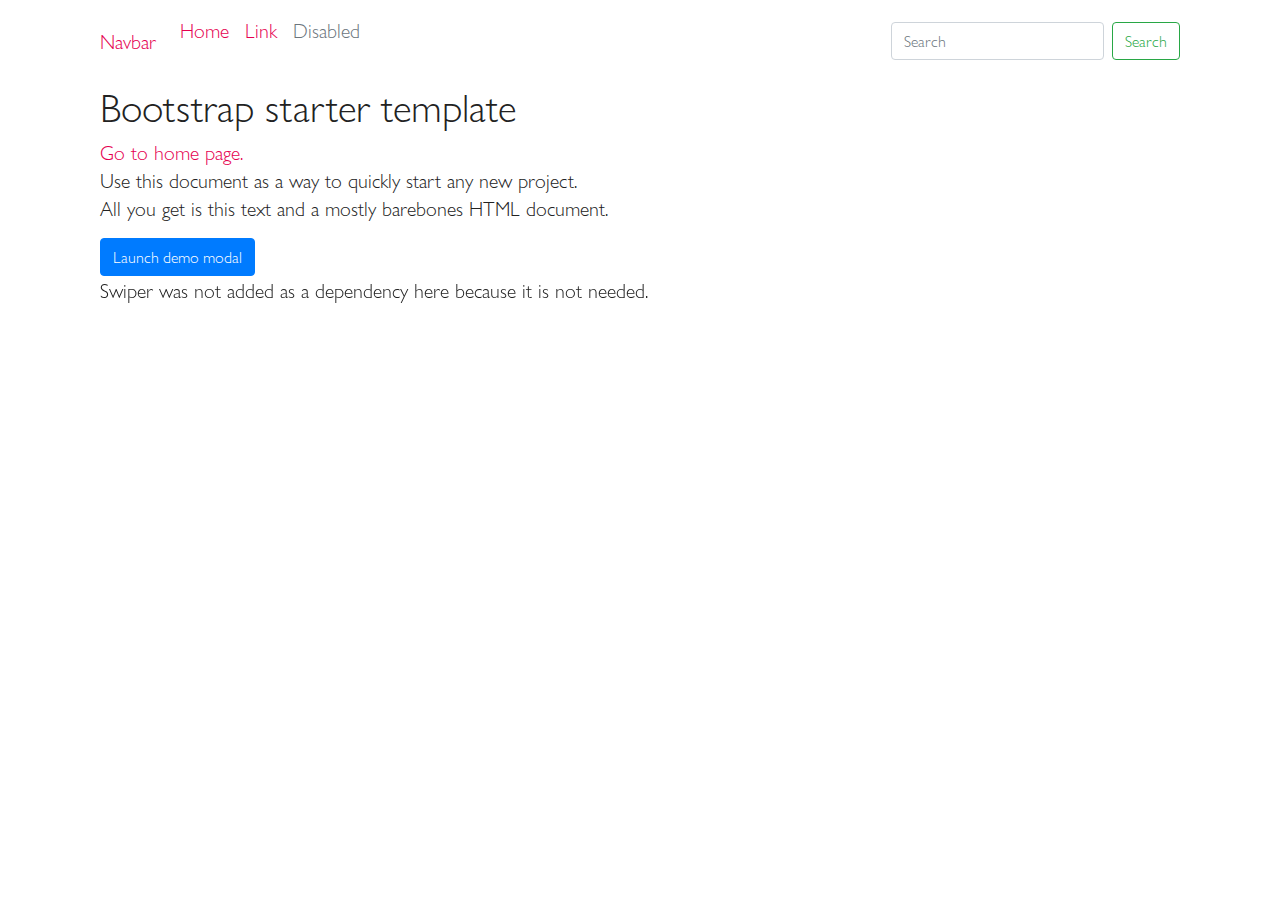
<file: about.html>
<!DOCTYPE html>
<html lang="en">

<head>
  <meta charset="utf-8">
  <meta http-equiv="X-UA-Compatible" content="IE=edge">
  <meta name="viewport" content="width=device-width, initial-scale=1, maximum-scale=1" />
  <meta name="description" content="">
  <meta name="author" content="">
  <meta name="format-detection" content="telephone=no">

  <title>Modular Gulp Template</title>

  <link rel="icon" href="./assets/images/favicon.ico">
  <link rel="stylesheet" type="text/css" href="./styles/main.min.css">
  <!--[if lte IE 9]>
    <link href="stylesheets/non-responsive.css" rel="stylesheet" />
  <![endif]-->

  <!-- HTML5 shim and Respond.js for IE8 support of HTML5 elements and media queries -->
  <!--[if lt IE 9]>
      <script src="https://oss.maxcdn.com/html5shiv/3.7.2/html5shiv.min.js"></script>
      <script src="https://oss.maxcdn.com/respond/1.4.2/respond.min.js"></script>
  <![endif]-->
</head>

<body>
  <!--[if lt IE 9]>
    <div id="browser-notification" class="alert alert-danger">
      <div class="container">
        We are sorry but it looks like your <a href="http://www.whatbrowser.org/intl/en_us/" target=_blank>browser</a> doesn't support our website features. In order to get the full experience please download a new version of <a title="Download Chrome" href="http://www.google.com/chrome/" target=_blank>Chrome</a>, <a title="Download Safari" href="http://www.apple.com/safari/download/" target=_blank>Safari</a>, <a title="Download Firefox" href="http://www.mozilla.com/firefox/" target=_blank>Firefox</a>, or <a title="Download Internet Explorer" href="http://www.microsoft.com/windows/internet-explorer/default.aspx" target=_blank>Internet Explorer</a>.
      </div>
    </div>
  <![endif]-->

  <header>
    <nav class="navbar navbar-expand-md">
      <div class="container">
        <a href="#" class="navbar-brand">Navbar</a>
        <button class="navbar-toggler navbar-toggler-right" type="button" data-toggle="collapse" data-target="#navbarSupportedContent"
          aria-controls="navbarSupportedContent" aria-expanded="false" aria-label="Toggle navigation">
          <span class="icon-bar"></span>
          <span class="icon-bar"></span>
          <span class="icon-bar"></span>
        </button>
        <div class="collapse navbar-collapse" id="navbarSupportedContent">
          <ul class="navbar-nav mr-auto">
            <li class="nav-item active">
              <a href="#" class="nav-link">Home
                <span class="sr-only">(current)</span>
              </a>
            </li>
            <li class="nav-item">
              <a href="#" class="nav-link">Link</a>
            </li>
            <li class="nav-item">
              <a href="#" class="nav-link disabled">Disabled</a>
            </li>
          </ul>
          <form class="form-inline my-2 my-lg-0">
            <input class="form-control mr-sm-2" type="text" placeholder="Search">
            <button class="btn btn-outline-success my-2 my-sm-0" type="submit">Search</button>
          </form>
        </div>
      </div>
    </nav>
  </header>

  <main class="home">
    <div class="section-intro">
      <div class="container">
        <div class="row">
          <div class="col-12">
            <div class="content">
              <h1>Bootstrap starter template </h1>
              <a href="index.html">Go to home page.</a>
              <p>Use this document as a way to quickly start any new project.
                <br> All you get is this text and a mostly barebones HTML document.</p>
              <!-- Button trigger modal -->
              <button type="button" class="btn btn-primary" data-toggle="modal" data-target="#exampleModal">
                Launch demo modal
              </button>

              <!-- Modal -->
              <div class="modal fade" id="exampleModal" tabindex="-1" role="dialog" aria-labelledby="exampleModalLabel"
                aria-hidden="true">
                <div class="modal-dialog" role="document">
                  <div class="modal-content">
                    <div class="modal-header">
                      <h5 class="modal-title" id="exampleModalLabel">Modal title</h5>
                      <button type="button" class="close" data-dismiss="modal" aria-label="Close">
                        <span aria-hidden="true">&times;</span>
                      </button>
                    </div>
                    <div class="modal-body">
                      Hi I am a sample modal
                    </div>
                    <div class="modal-footer">
                      <button type="button" class="btn btn-secondary" data-dismiss="modal">Close</button>
                      <button type="button" class="btn btn-primary">Save changes</button>
                    </div>
                  </div>
                </div>
              </div>

              <!-- Swiper -->
              <div class="swiper-container">
                <div class="swiper-wrapper">
                  <div class="swiper-slide">Swiper was not added as a dependency here because it is not needed.</div>
                  <div class="swiper-slide">Swipe Right Again</div>
                  <div class="swiper-slide">Swipe Left <br /> (or Swipe Right again.)</div>
                </div>
                <!-- Add Pagination -->
                <div class="swiper-pagination"></div>
              </div>

            </div>
          </div>
        </div>
      </div>
    </div>
  </main>

  <script src="scripts/about.min.js"></script>

  <!--[if lte IE 9]>
    <script src="javascripts/non-responsive.js"></script>
  <![endif]-->
</body>

</html>
</file>
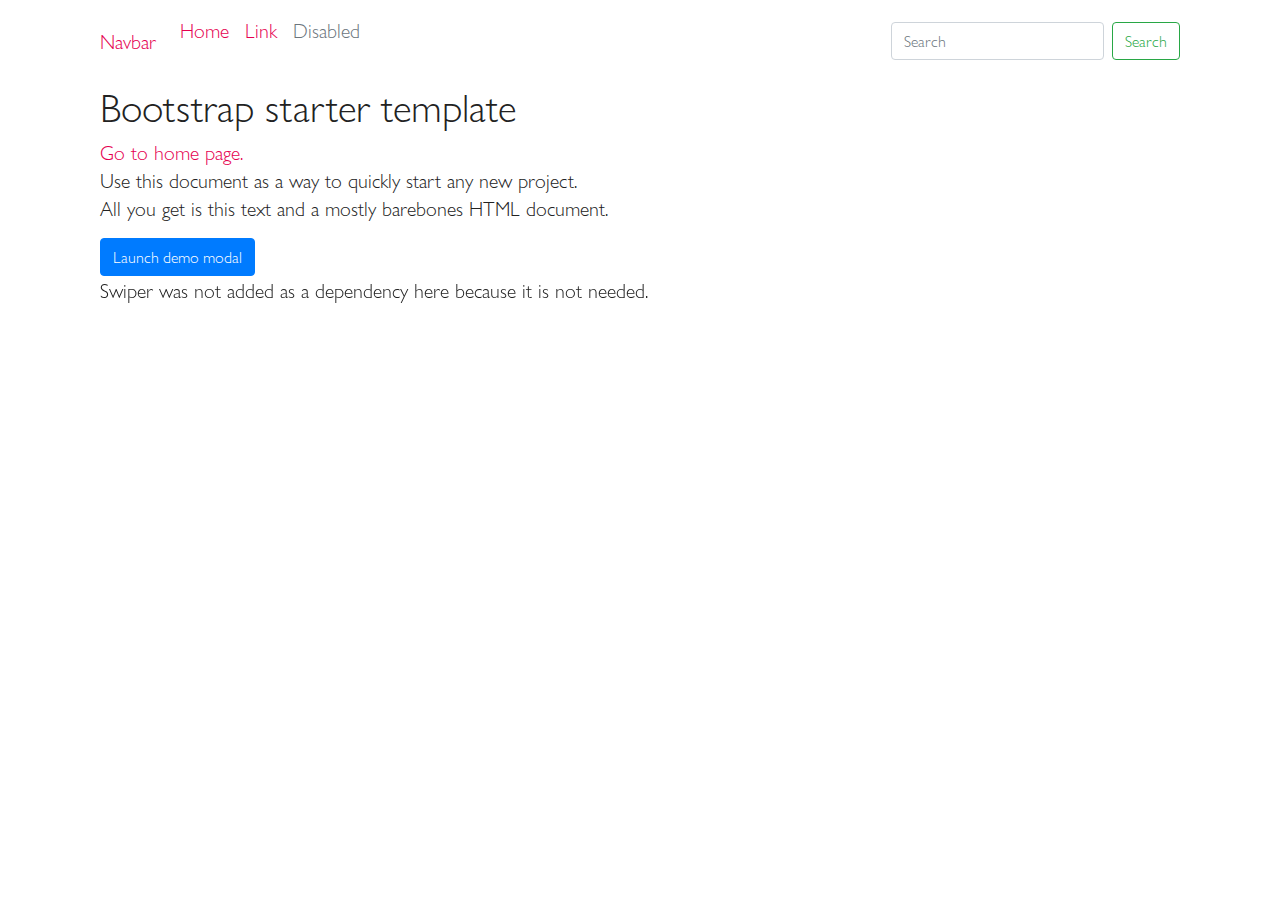
<file: src/about.html>
<!DOCTYPE html>
<html lang="en">

<head>
  <meta charset="utf-8">
  <meta http-equiv="X-UA-Compatible" content="IE=edge">
  <meta name="viewport" content="width=device-width, initial-scale=1, maximum-scale=1" />
  <meta name="description" content="">
  <meta name="author" content="">
  <meta name="format-detection" content="telephone=no">

  <title>Modular Gulp Template</title>

  <link rel="icon" href="./assets/images/favicon.ico">
  <link rel="stylesheet" type="text/css" href="./styles/main.min.css">
  <!--[if lte IE 9]>
    <link href="stylesheets/non-responsive.css" rel="stylesheet" />
  <![endif]-->

  <!-- HTML5 shim and Respond.js for IE8 support of HTML5 elements and media queries -->
  <!--[if lt IE 9]>
      <script src="https://oss.maxcdn.com/html5shiv/3.7.2/html5shiv.min.js"></script>
      <script src="https://oss.maxcdn.com/respond/1.4.2/respond.min.js"></script>
  <![endif]-->
</head>

<body>
  <!--[if lt IE 9]>
    <div id="browser-notification" class="alert alert-danger">
      <div class="container">
        We are sorry but it looks like your <a href="http://www.whatbrowser.org/intl/en_us/" target=_blank>browser</a> doesn't support our website features. In order to get the full experience please download a new version of <a title="Download Chrome" href="http://www.google.com/chrome/" target=_blank>Chrome</a>, <a title="Download Safari" href="http://www.apple.com/safari/download/" target=_blank>Safari</a>, <a title="Download Firefox" href="http://www.mozilla.com/firefox/" target=_blank>Firefox</a>, or <a title="Download Internet Explorer" href="http://www.microsoft.com/windows/internet-explorer/default.aspx" target=_blank>Internet Explorer</a>.
      </div>
    </div>
  <![endif]-->

  <header>
    <nav class="navbar navbar-expand-md">
      <div class="container">
        <a href="#" class="navbar-brand">Navbar</a>
        <button class="navbar-toggler navbar-toggler-right" type="button" data-toggle="collapse" data-target="#navbarSupportedContent"
          aria-controls="navbarSupportedContent" aria-expanded="false" aria-label="Toggle navigation">
          <span class="icon-bar"></span>
          <span class="icon-bar"></span>
          <span class="icon-bar"></span>
        </button>
        <div class="collapse navbar-collapse" id="navbarSupportedContent">
          <ul class="navbar-nav mr-auto">
            <li class="nav-item active">
              <a href="#" class="nav-link">Home
                <span class="sr-only">(current)</span>
              </a>
            </li>
            <li class="nav-item">
              <a href="#" class="nav-link">Link</a>
            </li>
            <li class="nav-item">
              <a href="#" class="nav-link disabled">Disabled</a>
            </li>
          </ul>
          <form class="form-inline my-2 my-lg-0">
            <input class="form-control mr-sm-2" type="text" placeholder="Search">
            <button class="btn btn-outline-success my-2 my-sm-0" type="submit">Search</button>
          </form>
        </div>
      </div>
    </nav>
  </header>

  <main class="home">
    <div class="section-intro">
      <div class="container">
        <div class="row">
          <div class="col-12">
            <div class="content">
              <h1>Bootstrap starter template </h1>
              <a href="index.html">Go to home page.</a>
              <p>Use this document as a way to quickly start any new project.
                <br> All you get is this text and a mostly barebones HTML document.</p>
              <!-- Button trigger modal -->
              <button type="button" class="btn btn-primary" data-toggle="modal" data-target="#exampleModal">
                Launch demo modal
              </button>

              <!-- Modal -->
              <div class="modal fade" id="exampleModal" tabindex="-1" role="dialog" aria-labelledby="exampleModalLabel"
                aria-hidden="true">
                <div class="modal-dialog" role="document">
                  <div class="modal-content">
                    <div class="modal-header">
                      <h5 class="modal-title" id="exampleModalLabel">Modal title</h5>
                      <button type="button" class="close" data-dismiss="modal" aria-label="Close">
                        <span aria-hidden="true">&times;</span>
                      </button>
                    </div>
                    <div class="modal-body">
                      Hi I am a sample modal
                    </div>
                    <div class="modal-footer">
                      <button type="button" class="btn btn-secondary" data-dismiss="modal">Close</button>
                      <button type="button" class="btn btn-primary">Save changes</button>
                    </div>
                  </div>
                </div>
              </div>

              <!-- Swiper -->
              <div class="swiper-container">
                <div class="swiper-wrapper">
                  <div class="swiper-slide">Swiper was not added as a dependency here because it is not needed.</div>
                  <div class="swiper-slide">Swipe Right Again</div>
                  <div class="swiper-slide">Swipe Left <br /> (or Swipe Right again.)</div>
                </div>
                <!-- Add Pagination -->
                <div class="swiper-pagination"></div>
              </div>

            </div>
          </div>
        </div>
      </div>
    </div>
  </main>

  <!-- build:js scripts/about.min.js -->
  <script src="./scripts/vendors/jquery.min.js"></script>
  <script src="./scripts/vendors/popper.min.js"></script>
  <script src="./scripts/vendors/bootstrap.min.js"></script>
  <script src="./scripts/core/base.js"></script>
  <script src="./scripts/modules/theme-module.js"></script>
  <script src="./scripts/bootstrapper.js"></script>
  <!-- endbuild -->

  <!--[if lte IE 9]>
    <script src="javascripts/non-responsive.js"></script>
  <![endif]-->
</body>

</html>
</file>
<file: styles/main.min.css>
.swiper-container{margin:0 auto;position:relative;overflow:hidden;list-style:none;padding:0;z-index:1}.swiper-container-no-flexbox .swiper-slide{float:left}.swiper-container-vertical>.swiper-wrapper{-webkit-box-orient:vertical;-webkit-box-direction:normal;-ms-flex-direction:column;flex-direction:column}.swiper-wrapper{position:relative;width:100%;height:100%;z-index:1;display:-webkit-box;display:-ms-flexbox;display:flex;-webkit-transition-property:-webkit-transform;transition-property:-webkit-transform;transition-property:transform;transition-property:transform,-webkit-transform;-webkit-box-sizing:content-box;box-sizing:content-box}.swiper-container-android .swiper-slide,.swiper-wrapper{-webkit-transform:translate3d(0,0,0);transform:translate3d(0,0,0)}.swiper-container-multirow>.swiper-wrapper{-ms-flex-wrap:wrap;flex-wrap:wrap}.swiper-container-free-mode>.swiper-wrapper{-webkit-transition-timing-function:ease-out;transition-timing-function:ease-out;margin:0 auto}.swiper-slide{-ms-flex-negative:0;flex-shrink:0;width:100%;height:100%;position:relative;-webkit-transition-property:-webkit-transform;transition-property:-webkit-transform;transition-property:transform;transition-property:transform,-webkit-transform}.swiper-slide-invisible-blank{visibility:hidden}.swiper-container-autoheight,.swiper-container-autoheight .swiper-slide{height:auto}.swiper-container-autoheight .swiper-wrapper{-webkit-box-align:start;-ms-flex-align:start;align-items:flex-start;-webkit-transition-property:height,-webkit-transform;transition-property:height,-webkit-transform;transition-property:transform,height;transition-property:transform,height,-webkit-transform}.swiper-container-3d{-webkit-perspective:1200px;perspective:1200px}.swiper-container-3d .swiper-cube-shadow,.swiper-container-3d .swiper-slide,.swiper-container-3d .swiper-slide-shadow-bottom,.swiper-container-3d .swiper-slide-shadow-left,.swiper-container-3d .swiper-slide-shadow-right,.swiper-container-3d .swiper-slide-shadow-top,.swiper-container-3d .swiper-wrapper{-webkit-transform-style:preserve-3d;transform-style:preserve-3d}.swiper-container-3d .swiper-slide-shadow-bottom,.swiper-container-3d .swiper-slide-shadow-left,.swiper-container-3d .swiper-slide-shadow-right,.swiper-container-3d .swiper-slide-shadow-top{position:absolute;left:0;top:0;width:100%;height:100%;pointer-events:none;z-index:10}.swiper-container-3d .swiper-slide-shadow-left{background-image:-webkit-gradient(linear,right top,left top,from(rgba(0,0,0,.5)),to(rgba(0,0,0,0)));background-image:linear-gradient(to left,rgba(0,0,0,.5),rgba(0,0,0,0))}.swiper-container-3d .swiper-slide-shadow-right{background-image:-webkit-gradient(linear,left top,right top,from(rgba(0,0,0,.5)),to(rgba(0,0,0,0)));background-image:linear-gradient(to right,rgba(0,0,0,.5),rgba(0,0,0,0))}.swiper-container-3d .swiper-slide-shadow-top{background-image:-webkit-gradient(linear,left bottom,left top,from(rgba(0,0,0,.5)),to(rgba(0,0,0,0)));background-image:linear-gradient(to top,rgba(0,0,0,.5),rgba(0,0,0,0))}.swiper-container-3d .swiper-slide-shadow-bottom{background-image:-webkit-gradient(linear,left top,left bottom,from(rgba(0,0,0,.5)),to(rgba(0,0,0,0)));background-image:linear-gradient(to bottom,rgba(0,0,0,.5),rgba(0,0,0,0))}.swiper-container-wp8-horizontal,.swiper-container-wp8-horizontal>.swiper-wrapper{-ms-touch-action:pan-y;touch-action:pan-y}.swiper-container-wp8-vertical,.swiper-container-wp8-vertical>.swiper-wrapper{-ms-touch-action:pan-x;touch-action:pan-x}.swiper-button-next,.swiper-button-prev{position:absolute;top:50%;width:27px;height:44px;margin-top:-22px;z-index:10;cursor:pointer;background-size:27px 44px;background-position:center;background-repeat:no-repeat}.swiper-button-next.swiper-button-disabled,.swiper-button-prev.swiper-button-disabled{opacity:.35;cursor:auto;pointer-events:none}.swiper-button-prev,.swiper-container-rtl .swiper-button-next{background-image:url("data:image/svg+xml;charset=utf-8,%3Csvg%20xmlns%3D'http%3A%2F%2Fwww.w3.org%2F2000%2Fsvg'%20viewBox%3D'0%200%2027%2044'%3E%3Cpath%20d%3D'M0%2C22L22%2C0l2.1%2C2.1L4.2%2C22l19.9%2C19.9L22%2C44L0%2C22L0%2C22L0%2C22z'%20fill%3D'%23007aff'%2F%3E%3C%2Fsvg%3E");left:10px;right:auto}.swiper-button-next,.swiper-container-rtl .swiper-button-prev{background-image:url("data:image/svg+xml;charset=utf-8,%3Csvg%20xmlns%3D'http%3A%2F%2Fwww.w3.org%2F2000%2Fsvg'%20viewBox%3D'0%200%2027%2044'%3E%3Cpath%20d%3D'M27%2C22L27%2C22L5%2C44l-2.1-2.1L22.8%2C22L2.9%2C2.1L5%2C0L27%2C22L27%2C22z'%20fill%3D'%23007aff'%2F%3E%3C%2Fsvg%3E");right:10px;left:auto}.swiper-button-prev.swiper-button-white,.swiper-container-rtl .swiper-button-next.swiper-button-white{background-image:url("data:image/svg+xml;charset=utf-8,%3Csvg%20xmlns%3D'http%3A%2F%2Fwww.w3.org%2F2000%2Fsvg'%20viewBox%3D'0%200%2027%2044'%3E%3Cpath%20d%3D'M0%2C22L22%2C0l2.1%2C2.1L4.2%2C22l19.9%2C19.9L22%2C44L0%2C22L0%2C22L0%2C22z'%20fill%3D'%23ffffff'%2F%3E%3C%2Fsvg%3E")}.swiper-button-next.swiper-button-white,.swiper-container-rtl .swiper-button-prev.swiper-button-white{background-image:url("data:image/svg+xml;charset=utf-8,%3Csvg%20xmlns%3D'http%3A%2F%2Fwww.w3.org%2F2000%2Fsvg'%20viewBox%3D'0%200%2027%2044'%3E%3Cpath%20d%3D'M27%2C22L27%2C22L5%2C44l-2.1-2.1L22.8%2C22L2.9%2C2.1L5%2C0L27%2C22L27%2C22z'%20fill%3D'%23ffffff'%2F%3E%3C%2Fsvg%3E")}.swiper-button-prev.swiper-button-black,.swiper-container-rtl .swiper-button-next.swiper-button-black{background-image:url("data:image/svg+xml;charset=utf-8,%3Csvg%20xmlns%3D'http%3A%2F%2Fwww.w3.org%2F2000%2Fsvg'%20viewBox%3D'0%200%2027%2044'%3E%3Cpath%20d%3D'M0%2C22L22%2C0l2.1%2C2.1L4.2%2C22l19.9%2C19.9L22%2C44L0%2C22L0%2C22L0%2C22z'%20fill%3D'%23000000'%2F%3E%3C%2Fsvg%3E")}.swiper-button-next.swiper-button-black,.swiper-container-rtl .swiper-button-prev.swiper-button-black{background-image:url("data:image/svg+xml;charset=utf-8,%3Csvg%20xmlns%3D'http%3A%2F%2Fwww.w3.org%2F2000%2Fsvg'%20viewBox%3D'0%200%2027%2044'%3E%3Cpath%20d%3D'M27%2C22L27%2C22L5%2C44l-2.1-2.1L22.8%2C22L2.9%2C2.1L5%2C0L27%2C22L27%2C22z'%20fill%3D'%23000000'%2F%3E%3C%2Fsvg%3E")}.swiper-button-lock{display:none}.swiper-pagination{position:absolute;text-align:center;-webkit-transition:.3s opacity;transition:.3s opacity;-webkit-transform:translate3d(0,0,0);transform:translate3d(0,0,0);z-index:10}.swiper-pagination.swiper-pagination-hidden{opacity:0}.swiper-container-horizontal>.swiper-pagination-bullets,.swiper-pagination-custom,.swiper-pagination-fraction{bottom:10px;left:0;width:100%}.swiper-pagination-bullets-dynamic{overflow:hidden;font-size:0}.swiper-pagination-bullets-dynamic .swiper-pagination-bullet{-webkit-transform:scale(.33);transform:scale(.33);position:relative}.swiper-pagination-bullets-dynamic .swiper-pagination-bullet-active{-webkit-transform:scale(1);transform:scale(1)}.swiper-pagination-bullets-dynamic .swiper-pagination-bullet-active-main{-webkit-transform:scale(1);transform:scale(1)}.swiper-pagination-bullets-dynamic .swiper-pagination-bullet-active-prev{-webkit-transform:scale(.66);transform:scale(.66)}.swiper-pagination-bullets-dynamic .swiper-pagination-bullet-active-prev-prev{-webkit-transform:scale(.33);transform:scale(.33)}.swiper-pagination-bullets-dynamic .swiper-pagination-bullet-active-next{-webkit-transform:scale(.66);transform:scale(.66)}.swiper-pagination-bullets-dynamic .swiper-pagination-bullet-active-next-next{-webkit-transform:scale(.33);transform:scale(.33)}.swiper-pagination-bullet{width:8px;height:8px;display:inline-block;border-radius:100%;background:#000;opacity:.2}button.swiper-pagination-bullet{border:none;margin:0;padding:0;-webkit-box-shadow:none;box-shadow:none;-webkit-appearance:none;-moz-appearance:none;appearance:none}.swiper-pagination-clickable .swiper-pagination-bullet{cursor:pointer}.swiper-pagination-bullet-active{opacity:1;background:#007aff}.swiper-container-vertical>.swiper-pagination-bullets{right:10px;top:50%;-webkit-transform:translate3d(0,-50%,0);transform:translate3d(0,-50%,0)}.swiper-container-vertical>.swiper-pagination-bullets .swiper-pagination-bullet{margin:6px 0;display:block}.swiper-container-vertical>.swiper-pagination-bullets.swiper-pagination-bullets-dynamic{top:50%;-webkit-transform:translateY(-50%);transform:translateY(-50%);width:8px}.swiper-container-vertical>.swiper-pagination-bullets.swiper-pagination-bullets-dynamic .swiper-pagination-bullet{display:inline-block;-webkit-transition:.2s top,.2s -webkit-transform;transition:.2s top,.2s -webkit-transform;transition:.2s transform,.2s top;transition:.2s transform,.2s top,.2s -webkit-transform}.swiper-container-horizontal>.swiper-pagination-bullets .swiper-pagination-bullet{margin:0 4px}.swiper-container-horizontal>.swiper-pagination-bullets.swiper-pagination-bullets-dynamic{left:50%;-webkit-transform:translateX(-50%);transform:translateX(-50%);white-space:nowrap}.swiper-container-horizontal>.swiper-pagination-bullets.swiper-pagination-bullets-dynamic .swiper-pagination-bullet{-webkit-transition:.2s left,.2s -webkit-transform;transition:.2s left,.2s -webkit-transform;transition:.2s transform,.2s left;transition:.2s transform,.2s left,.2s -webkit-transform}.swiper-container-horizontal.swiper-container-rtl>.swiper-pagination-bullets-dynamic .swiper-pagination-bullet{-webkit-transition:.2s right,.2s -webkit-transform;transition:.2s right,.2s -webkit-transform;transition:.2s transform,.2s right;transition:.2s transform,.2s right,.2s -webkit-transform}.swiper-pagination-progressbar{background:rgba(0,0,0,.25);position:absolute}.swiper-pagination-progressbar .swiper-pagination-progressbar-fill{background:#007aff;position:absolute;left:0;top:0;width:100%;height:100%;-webkit-transform:scale(0);transform:scale(0);-webkit-transform-origin:left top;transform-origin:left top}.swiper-container-rtl .swiper-pagination-progressbar .swiper-pagination-progressbar-fill{-webkit-transform-origin:right top;transform-origin:right top}.swiper-container-horizontal>.swiper-pagination-progressbar,.swiper-container-vertical>.swiper-pagination-progressbar.swiper-pagination-progressbar-opposite{width:100%;height:4px;left:0;top:0}.swiper-container-horizontal>.swiper-pagination-progressbar.swiper-pagination-progressbar-opposite,.swiper-container-vertical>.swiper-pagination-progressbar{width:4px;height:100%;left:0;top:0}.swiper-pagination-white .swiper-pagination-bullet-active{background:#fff}.swiper-pagination-progressbar.swiper-pagination-white{background:rgba(255,255,255,.25)}.swiper-pagination-progressbar.swiper-pagination-white .swiper-pagination-progressbar-fill{background:#fff}.swiper-pagination-black .swiper-pagination-bullet-active{background:#000}.swiper-pagination-progressbar.swiper-pagination-black{background:rgba(0,0,0,.25)}.swiper-pagination-progressbar.swiper-pagination-black .swiper-pagination-progressbar-fill{background:#000}.swiper-pagination-lock{display:none}.swiper-scrollbar{border-radius:10px;position:relative;-ms-touch-action:none;background:rgba(0,0,0,.1)}.swiper-container-horizontal>.swiper-scrollbar{position:absolute;left:1%;bottom:3px;z-index:50;height:5px;width:98%}.swiper-container-vertical>.swiper-scrollbar{position:absolute;right:3px;top:1%;z-index:50;width:5px;height:98%}.swiper-scrollbar-drag{height:100%;width:100%;position:relative;background:rgba(0,0,0,.5);border-radius:10px;left:0;top:0}.swiper-scrollbar-cursor-drag{cursor:move}.swiper-scrollbar-lock{display:none}.swiper-zoom-container{width:100%;height:100%;display:-webkit-box;display:-ms-flexbox;display:flex;-webkit-box-pack:center;-ms-flex-pack:center;justify-content:center;-webkit-box-align:center;-ms-flex-align:center;align-items:center;text-align:center}.swiper-zoom-container>canvas,.swiper-zoom-container>img,.swiper-zoom-container>svg{max-width:100%;max-height:100%;-o-object-fit:contain;object-fit:contain}.swiper-slide-zoomed{cursor:move}.swiper-lazy-preloader{width:42px;height:42px;position:absolute;left:50%;top:50%;margin-left:-21px;margin-top:-21px;z-index:10;-webkit-transform-origin:50%;transform-origin:50%;-webkit-animation:swiper-preloader-spin 1s steps(12,end) infinite;animation:swiper-preloader-spin 1s steps(12,end) infinite}.swiper-lazy-preloader:after{display:block;content:'';width:100%;height:100%;background-image:url("data:image/svg+xml;charset=utf-8,%3Csvg%20viewBox%3D'0%200%20120%20120'%20xmlns%3D'http%3A%2F%2Fwww.w3.org%2F2000%2Fsvg'%20xmlns%3Axlink%3D'http%3A%2F%2Fwww.w3.org%2F1999%2Fxlink'%3E%3Cdefs%3E%3Cline%20id%3D'l'%20x1%3D'60'%20x2%3D'60'%20y1%3D'7'%20y2%3D'27'%20stroke%3D'%236c6c6c'%20stroke-width%3D'11'%20stroke-linecap%3D'round'%2F%3E%3C%2Fdefs%3E%3Cg%3E%3Cuse%20xlink%3Ahref%3D'%23l'%20opacity%3D'.27'%2F%3E%3Cuse%20xlink%3Ahref%3D'%23l'%20opacity%3D'.27'%20transform%3D'rotate(30%2060%2C60)'%2F%3E%3Cuse%20xlink%3Ahref%3D'%23l'%20opacity%3D'.27'%20transform%3D'rotate(60%2060%2C60)'%2F%3E%3Cuse%20xlink%3Ahref%3D'%23l'%20opacity%3D'.27'%20transform%3D'rotate(90%2060%2C60)'%2F%3E%3Cuse%20xlink%3Ahref%3D'%23l'%20opacity%3D'.27'%20transform%3D'rotate(120%2060%2C60)'%2F%3E%3Cuse%20xlink%3Ahref%3D'%23l'%20opacity%3D'.27'%20transform%3D'rotate(150%2060%2C60)'%2F%3E%3Cuse%20xlink%3Ahref%3D'%23l'%20opacity%3D'.37'%20transform%3D'rotate(180%2060%2C60)'%2F%3E%3Cuse%20xlink%3Ahref%3D'%23l'%20opacity%3D'.46'%20transform%3D'rotate(210%2060%2C60)'%2F%3E%3Cuse%20xlink%3Ahref%3D'%23l'%20opacity%3D'.56'%20transform%3D'rotate(240%2060%2C60)'%2F%3E%3Cuse%20xlink%3Ahref%3D'%23l'%20opacity%3D'.66'%20transform%3D'rotate(270%2060%2C60)'%2F%3E%3Cuse%20xlink%3Ahref%3D'%23l'%20opacity%3D'.75'%20transform%3D'rotate(300%2060%2C60)'%2F%3E%3Cuse%20xlink%3Ahref%3D'%23l'%20opacity%3D'.85'%20transform%3D'rotate(330%2060%2C60)'%2F%3E%3C%2Fg%3E%3C%2Fsvg%3E");background-position:50%;background-size:100%;background-repeat:no-repeat}.swiper-lazy-preloader-white:after{background-image:url("data:image/svg+xml;charset=utf-8,%3Csvg%20viewBox%3D'0%200%20120%20120'%20xmlns%3D'http%3A%2F%2Fwww.w3.org%2F2000%2Fsvg'%20xmlns%3Axlink%3D'http%3A%2F%2Fwww.w3.org%2F1999%2Fxlink'%3E%3Cdefs%3E%3Cline%20id%3D'l'%20x1%3D'60'%20x2%3D'60'%20y1%3D'7'%20y2%3D'27'%20stroke%3D'%23fff'%20stroke-width%3D'11'%20stroke-linecap%3D'round'%2F%3E%3C%2Fdefs%3E%3Cg%3E%3Cuse%20xlink%3Ahref%3D'%23l'%20opacity%3D'.27'%2F%3E%3Cuse%20xlink%3Ahref%3D'%23l'%20opacity%3D'.27'%20transform%3D'rotate(30%2060%2C60)'%2F%3E%3Cuse%20xlink%3Ahref%3D'%23l'%20opacity%3D'.27'%20transform%3D'rotate(60%2060%2C60)'%2F%3E%3Cuse%20xlink%3Ahref%3D'%23l'%20opacity%3D'.27'%20transform%3D'rotate(90%2060%2C60)'%2F%3E%3Cuse%20xlink%3Ahref%3D'%23l'%20opacity%3D'.27'%20transform%3D'rotate(120%2060%2C60)'%2F%3E%3Cuse%20xlink%3Ahref%3D'%23l'%20opacity%3D'.27'%20transform%3D'rotate(150%2060%2C60)'%2F%3E%3Cuse%20xlink%3Ahref%3D'%23l'%20opacity%3D'.37'%20transform%3D'rotate(180%2060%2C60)'%2F%3E%3Cuse%20xlink%3Ahref%3D'%23l'%20opacity%3D'.46'%20transform%3D'rotate(210%2060%2C60)'%2F%3E%3Cuse%20xlink%3Ahref%3D'%23l'%20opacity%3D'.56'%20transform%3D'rotate(240%2060%2C60)'%2F%3E%3Cuse%20xlink%3Ahref%3D'%23l'%20opacity%3D'.66'%20transform%3D'rotate(270%2060%2C60)'%2F%3E%3Cuse%20xlink%3Ahref%3D'%23l'%20opacity%3D'.75'%20transform%3D'rotate(300%2060%2C60)'%2F%3E%3Cuse%20xlink%3Ahref%3D'%23l'%20opacity%3D'.85'%20transform%3D'rotate(330%2060%2C60)'%2F%3E%3C%2Fg%3E%3C%2Fsvg%3E")}@-webkit-keyframes swiper-preloader-spin{100%{-webkit-transform:rotate(360deg);transform:rotate(360deg)}}@keyframes swiper-preloader-spin{100%{-webkit-transform:rotate(360deg);transform:rotate(360deg)}}.swiper-container .swiper-notification{position:absolute;left:0;top:0;pointer-events:none;opacity:0;z-index:-1000}.swiper-container-fade.swiper-container-free-mode .swiper-slide{-webkit-transition-timing-function:ease-out;transition-timing-function:ease-out}.swiper-container-fade .swiper-slide{pointer-events:none;-webkit-transition-property:opacity;transition-property:opacity}.swiper-container-fade .swiper-slide .swiper-slide{pointer-events:none}.swiper-container-fade .swiper-slide-active,.swiper-container-fade .swiper-slide-active .swiper-slide-active{pointer-events:auto}.swiper-container-cube{overflow:visible}.swiper-container-cube .swiper-slide{pointer-events:none;-webkit-backface-visibility:hidden;backface-visibility:hidden;z-index:1;visibility:hidden;-webkit-transform-origin:0 0;transform-origin:0 0;width:100%;height:100%}.swiper-container-cube .swiper-slide .swiper-slide{pointer-events:none}.swiper-container-cube.swiper-container-rtl .swiper-slide{-webkit-transform-origin:100% 0;transform-origin:100% 0}.swiper-container-cube .swiper-slide-active,.swiper-container-cube .swiper-slide-active .swiper-slide-active{pointer-events:auto}.swiper-container-cube .swiper-slide-active,.swiper-container-cube .swiper-slide-next,.swiper-container-cube .swiper-slide-next+.swiper-slide,.swiper-container-cube .swiper-slide-prev{pointer-events:auto;visibility:visible}.swiper-container-cube .swiper-slide-shadow-bottom,.swiper-container-cube .swiper-slide-shadow-left,.swiper-container-cube .swiper-slide-shadow-right,.swiper-container-cube .swiper-slide-shadow-top{z-index:0;-webkit-backface-visibility:hidden;backface-visibility:hidden}.swiper-container-cube .swiper-cube-shadow{position:absolute;left:0;bottom:0;width:100%;height:100%;background:#000;opacity:.6;-webkit-filter:blur(50px);filter:blur(50px);z-index:0}.swiper-container-flip{overflow:visible}.swiper-container-flip .swiper-slide{pointer-events:none;-webkit-backface-visibility:hidden;backface-visibility:hidden;z-index:1}.swiper-container-flip .swiper-slide .swiper-slide{pointer-events:none}.swiper-container-flip .swiper-slide-active,.swiper-container-flip .swiper-slide-active .swiper-slide-active{pointer-events:auto}.swiper-container-flip .swiper-slide-shadow-bottom,.swiper-container-flip .swiper-slide-shadow-left,.swiper-container-flip .swiper-slide-shadow-right,.swiper-container-flip .swiper-slide-shadow-top{z-index:0;-webkit-backface-visibility:hidden;backface-visibility:hidden}.swiper-container-coverflow .swiper-wrapper{-ms-perspective:1200px}/*!
 * Bootstrap v4.0.0 (https://getbootstrap.com)
 * Copyright 2011-2018 The Bootstrap Authors
 * Copyright 2011-2018 Twitter, Inc.
 * Licensed under MIT (https://github.com/twbs/bootstrap/blob/master/LICENSE)
 */:root{--blue:#007bff;--indigo:#6610f2;--purple:#6f42c1;--pink:#e83e8c;--red:#dc3545;--orange:#fd7e14;--yellow:#ffc107;--green:#28a745;--teal:#20c997;--cyan:#17a2b8;--white:#fff;--gray:#6c757d;--gray-dark:#343a40;--primary:#007bff;--secondary:#6c757d;--success:#28a745;--info:#17a2b8;--warning:#ffc107;--danger:#dc3545;--light:#f8f9fa;--dark:#343a40;--breakpoint-xs:0;--breakpoint-sm:576px;--breakpoint-md:768px;--breakpoint-lg:992px;--breakpoint-xl:1200px;--font-family-sans-serif:-apple-system,BlinkMacSystemFont,"Segoe UI",Roboto,"Helvetica Neue",Arial,sans-serif,"Apple Color Emoji","Segoe UI Emoji","Segoe UI Symbol";--font-family-monospace:SFMono-Regular,Menlo,Monaco,Consolas,"Liberation Mono","Courier New",monospace}*,::after,::before{-webkit-box-sizing:border-box;box-sizing:border-box}html{font-family:sans-serif;line-height:1.15;-webkit-text-size-adjust:100%;-ms-text-size-adjust:100%;-ms-overflow-style:scrollbar;-webkit-tap-highlight-color:rgba(0,0,0,0)}@-ms-viewport{width:device-width}article,aside,dialog,figcaption,figure,footer,header,hgroup,main,nav,section{display:block}body{margin:0;font-family:-apple-system,BlinkMacSystemFont,"Segoe UI",Roboto,"Helvetica Neue",Arial,sans-serif,"Apple Color Emoji","Segoe UI Emoji","Segoe UI Symbol";font-size:1rem;font-weight:400;line-height:1.5;color:#212529;text-align:left;background-color:#fff}[tabindex="-1"]:focus{outline:0!important}hr{-webkit-box-sizing:content-box;box-sizing:content-box;height:0;overflow:visible}h1,h2,h3,h4,h5,h6{margin-top:0;margin-bottom:.5rem}p{margin-top:0;margin-bottom:1rem}abbr[data-original-title],abbr[title]{text-decoration:underline;-webkit-text-decoration:underline dotted;text-decoration:underline dotted;cursor:help;border-bottom:0}address{margin-bottom:1rem;font-style:normal;line-height:inherit}dl,ol,ul{margin-top:0;margin-bottom:1rem}ol ol,ol ul,ul ol,ul ul{margin-bottom:0}dt{font-weight:700}dd{margin-bottom:.5rem;margin-left:0}blockquote{margin:0 0 1rem}dfn{font-style:italic}b,strong{font-weight:bolder}small{font-size:80%}sub,sup{position:relative;font-size:75%;line-height:0;vertical-align:baseline}sub{bottom:-.25em}sup{top:-.5em}a{color:#007bff;text-decoration:none;background-color:transparent;-webkit-text-decoration-skip:objects}a:hover{color:#0056b3;text-decoration:underline}a:not([href]):not([tabindex]){color:inherit;text-decoration:none}a:not([href]):not([tabindex]):focus,a:not([href]):not([tabindex]):hover{color:inherit;text-decoration:none}a:not([href]):not([tabindex]):focus{outline:0}code,kbd,pre,samp{font-family:monospace,monospace;font-size:1em}pre{margin-top:0;margin-bottom:1rem;overflow:auto;-ms-overflow-style:scrollbar}figure{margin:0 0 1rem}img{vertical-align:middle;border-style:none}svg:not(:root){overflow:hidden}table{border-collapse:collapse}caption{padding-top:.75rem;padding-bottom:.75rem;color:#6c757d;text-align:left;caption-side:bottom}th{text-align:inherit}label{display:inline-block;margin-bottom:.5rem}button{border-radius:0}button:focus{outline:1px dotted;outline:5px auto -webkit-focus-ring-color}button,input,optgroup,select,textarea{margin:0;font-family:inherit;font-size:inherit;line-height:inherit}button,input{overflow:visible}button,select{text-transform:none}[type=reset],[type=submit],button,html [type=button]{-webkit-appearance:button}[type=button]::-moz-focus-inner,[type=reset]::-moz-focus-inner,[type=submit]::-moz-focus-inner,button::-moz-focus-inner{padding:0;border-style:none}input[type=checkbox],input[type=radio]{-webkit-box-sizing:border-box;box-sizing:border-box;padding:0}input[type=date],input[type=datetime-local],input[type=month],input[type=time]{-webkit-appearance:listbox}textarea{overflow:auto;resize:vertical}fieldset{min-width:0;padding:0;margin:0;border:0}legend{display:block;width:100%;max-width:100%;padding:0;margin-bottom:.5rem;font-size:1.5rem;line-height:inherit;color:inherit;white-space:normal}progress{vertical-align:baseline}[type=number]::-webkit-inner-spin-button,[type=number]::-webkit-outer-spin-button{height:auto}[type=search]{outline-offset:-2px;-webkit-appearance:none}[type=search]::-webkit-search-cancel-button,[type=search]::-webkit-search-decoration{-webkit-appearance:none}::-webkit-file-upload-button{font:inherit;-webkit-appearance:button}output{display:inline-block}summary{display:list-item;cursor:pointer}template{display:none}[hidden]{display:none!important}.h1,.h2,.h3,.h4,.h5,.h6,h1,h2,h3,h4,h5,h6{margin-bottom:.5rem;font-family:inherit;font-weight:500;line-height:1.2;color:inherit}.h1,h1{font-size:2.5rem}.h2,h2{font-size:2rem}.h3,h3{font-size:1.75rem}.h4,h4{font-size:1.5rem}.h5,h5{font-size:1.25rem}.h6,h6{font-size:1rem}.lead{font-size:1.25rem;font-weight:300}.display-1{font-size:6rem;font-weight:300;line-height:1.2}.display-2{font-size:5.5rem;font-weight:300;line-height:1.2}.display-3{font-size:4.5rem;font-weight:300;line-height:1.2}.display-4{font-size:3.5rem;font-weight:300;line-height:1.2}hr{margin-top:1rem;margin-bottom:1rem;border:0;border-top:1px solid rgba(0,0,0,.1)}.small,small{font-size:80%;font-weight:400}.mark,mark{padding:.2em;background-color:#fcf8e3}.list-unstyled{padding-left:0;list-style:none}.list-inline{padding-left:0;list-style:none}.list-inline-item{display:inline-block}.list-inline-item:not(:last-child){margin-right:.5rem}.initialism{font-size:90%;text-transform:uppercase}.blockquote{margin-bottom:1rem;font-size:1.25rem}.blockquote-footer{display:block;font-size:80%;color:#6c757d}.blockquote-footer::before{content:"\2014 \00A0"}.img-fluid{max-width:100%;height:auto}.img-thumbnail{padding:.25rem;background-color:#fff;border:1px solid #dee2e6;border-radius:.25rem;max-width:100%;height:auto}.figure{display:inline-block}.figure-img{margin-bottom:.5rem;line-height:1}.figure-caption{font-size:90%;color:#6c757d}code,kbd,pre,samp{font-family:SFMono-Regular,Menlo,Monaco,Consolas,"Liberation Mono","Courier New",monospace}code{font-size:87.5%;color:#e83e8c;word-break:break-word}a>code{color:inherit}kbd{padding:.2rem .4rem;font-size:87.5%;color:#fff;background-color:#212529;border-radius:.2rem}kbd kbd{padding:0;font-size:100%;font-weight:700}pre{display:block;font-size:87.5%;color:#212529}pre code{font-size:inherit;color:inherit;word-break:normal}.pre-scrollable{max-height:340px;overflow-y:scroll}.container{width:100%;padding-right:15px;padding-left:15px;margin-right:auto;margin-left:auto}@media (min-width:576px){.container{max-width:540px}}@media (min-width:768px){.container{max-width:720px}}@media (min-width:992px){.container{max-width:960px}}@media (min-width:1200px){.container{max-width:1140px}}.container-fluid{width:100%;padding-right:15px;padding-left:15px;margin-right:auto;margin-left:auto}.row{display:-webkit-box;display:-ms-flexbox;display:flex;-ms-flex-wrap:wrap;flex-wrap:wrap;margin-right:-15px;margin-left:-15px}.no-gutters{margin-right:0;margin-left:0}.no-gutters>.col,.no-gutters>[class*=col-]{padding-right:0;padding-left:0}.col,.col-1,.col-10,.col-11,.col-12,.col-2,.col-3,.col-4,.col-5,.col-6,.col-7,.col-8,.col-9,.col-auto,.col-lg,.col-lg-1,.col-lg-10,.col-lg-11,.col-lg-12,.col-lg-2,.col-lg-3,.col-lg-4,.col-lg-5,.col-lg-6,.col-lg-7,.col-lg-8,.col-lg-9,.col-lg-auto,.col-md,.col-md-1,.col-md-10,.col-md-11,.col-md-12,.col-md-2,.col-md-3,.col-md-4,.col-md-5,.col-md-6,.col-md-7,.col-md-8,.col-md-9,.col-md-auto,.col-sm,.col-sm-1,.col-sm-10,.col-sm-11,.col-sm-12,.col-sm-2,.col-sm-3,.col-sm-4,.col-sm-5,.col-sm-6,.col-sm-7,.col-sm-8,.col-sm-9,.col-sm-auto,.col-xl,.col-xl-1,.col-xl-10,.col-xl-11,.col-xl-12,.col-xl-2,.col-xl-3,.col-xl-4,.col-xl-5,.col-xl-6,.col-xl-7,.col-xl-8,.col-xl-9,.col-xl-auto{position:relative;width:100%;min-height:1px;padding-right:15px;padding-left:15px}.col{-ms-flex-preferred-size:0;flex-basis:0;-webkit-box-flex:1;-ms-flex-positive:1;flex-grow:1;max-width:100%}.col-auto{-webkit-box-flex:0;-ms-flex:0 0 auto;flex:0 0 auto;width:auto;max-width:none}.col-1{-webkit-box-flex:0;-ms-flex:0 0 8.33333%;flex:0 0 8.33333%;max-width:8.33333%}.col-2{-webkit-box-flex:0;-ms-flex:0 0 16.66667%;flex:0 0 16.66667%;max-width:16.66667%}.col-3{-webkit-box-flex:0;-ms-flex:0 0 25%;flex:0 0 25%;max-width:25%}.col-4{-webkit-box-flex:0;-ms-flex:0 0 33.33333%;flex:0 0 33.33333%;max-width:33.33333%}.col-5{-webkit-box-flex:0;-ms-flex:0 0 41.66667%;flex:0 0 41.66667%;max-width:41.66667%}.col-6{-webkit-box-flex:0;-ms-flex:0 0 50%;flex:0 0 50%;max-width:50%}.col-7{-webkit-box-flex:0;-ms-flex:0 0 58.33333%;flex:0 0 58.33333%;max-width:58.33333%}.col-8{-webkit-box-flex:0;-ms-flex:0 0 66.66667%;flex:0 0 66.66667%;max-width:66.66667%}.col-9{-webkit-box-flex:0;-ms-flex:0 0 75%;flex:0 0 75%;max-width:75%}.col-10{-webkit-box-flex:0;-ms-flex:0 0 83.33333%;flex:0 0 83.33333%;max-width:83.33333%}.col-11{-webkit-box-flex:0;-ms-flex:0 0 91.66667%;flex:0 0 91.66667%;max-width:91.66667%}.col-12{-webkit-box-flex:0;-ms-flex:0 0 100%;flex:0 0 100%;max-width:100%}.order-first{-webkit-box-ordinal-group:0;-ms-flex-order:-1;order:-1}.order-last{-webkit-box-ordinal-group:14;-ms-flex-order:13;order:13}.order-0{-webkit-box-ordinal-group:1;-ms-flex-order:0;order:0}.order-1{-webkit-box-ordinal-group:2;-ms-flex-order:1;order:1}.order-2{-webkit-box-ordinal-group:3;-ms-flex-order:2;order:2}.order-3{-webkit-box-ordinal-group:4;-ms-flex-order:3;order:3}.order-4{-webkit-box-ordinal-group:5;-ms-flex-order:4;order:4}.order-5{-webkit-box-ordinal-group:6;-ms-flex-order:5;order:5}.order-6{-webkit-box-ordinal-group:7;-ms-flex-order:6;order:6}.order-7{-webkit-box-ordinal-group:8;-ms-flex-order:7;order:7}.order-8{-webkit-box-ordinal-group:9;-ms-flex-order:8;order:8}.order-9{-webkit-box-ordinal-group:10;-ms-flex-order:9;order:9}.order-10{-webkit-box-ordinal-group:11;-ms-flex-order:10;order:10}.order-11{-webkit-box-ordinal-group:12;-ms-flex-order:11;order:11}.order-12{-webkit-box-ordinal-group:13;-ms-flex-order:12;order:12}.offset-1{margin-left:8.33333%}.offset-2{margin-left:16.66667%}.offset-3{margin-left:25%}.offset-4{margin-left:33.33333%}.offset-5{margin-left:41.66667%}.offset-6{margin-left:50%}.offset-7{margin-left:58.33333%}.offset-8{margin-left:66.66667%}.offset-9{margin-left:75%}.offset-10{margin-left:83.33333%}.offset-11{margin-left:91.66667%}@media (min-width:576px){.col-sm{-ms-flex-preferred-size:0;flex-basis:0;-webkit-box-flex:1;-ms-flex-positive:1;flex-grow:1;max-width:100%}.col-sm-auto{-webkit-box-flex:0;-ms-flex:0 0 auto;flex:0 0 auto;width:auto;max-width:none}.col-sm-1{-webkit-box-flex:0;-ms-flex:0 0 8.33333%;flex:0 0 8.33333%;max-width:8.33333%}.col-sm-2{-webkit-box-flex:0;-ms-flex:0 0 16.66667%;flex:0 0 16.66667%;max-width:16.66667%}.col-sm-3{-webkit-box-flex:0;-ms-flex:0 0 25%;flex:0 0 25%;max-width:25%}.col-sm-4{-webkit-box-flex:0;-ms-flex:0 0 33.33333%;flex:0 0 33.33333%;max-width:33.33333%}.col-sm-5{-webkit-box-flex:0;-ms-flex:0 0 41.66667%;flex:0 0 41.66667%;max-width:41.66667%}.col-sm-6{-webkit-box-flex:0;-ms-flex:0 0 50%;flex:0 0 50%;max-width:50%}.col-sm-7{-webkit-box-flex:0;-ms-flex:0 0 58.33333%;flex:0 0 58.33333%;max-width:58.33333%}.col-sm-8{-webkit-box-flex:0;-ms-flex:0 0 66.66667%;flex:0 0 66.66667%;max-width:66.66667%}.col-sm-9{-webkit-box-flex:0;-ms-flex:0 0 75%;flex:0 0 75%;max-width:75%}.col-sm-10{-webkit-box-flex:0;-ms-flex:0 0 83.33333%;flex:0 0 83.33333%;max-width:83.33333%}.col-sm-11{-webkit-box-flex:0;-ms-flex:0 0 91.66667%;flex:0 0 91.66667%;max-width:91.66667%}.col-sm-12{-webkit-box-flex:0;-ms-flex:0 0 100%;flex:0 0 100%;max-width:100%}.order-sm-first{-webkit-box-ordinal-group:0;-ms-flex-order:-1;order:-1}.order-sm-last{-webkit-box-ordinal-group:14;-ms-flex-order:13;order:13}.order-sm-0{-webkit-box-ordinal-group:1;-ms-flex-order:0;order:0}.order-sm-1{-webkit-box-ordinal-group:2;-ms-flex-order:1;order:1}.order-sm-2{-webkit-box-ordinal-group:3;-ms-flex-order:2;order:2}.order-sm-3{-webkit-box-ordinal-group:4;-ms-flex-order:3;order:3}.order-sm-4{-webkit-box-ordinal-group:5;-ms-flex-order:4;order:4}.order-sm-5{-webkit-box-ordinal-group:6;-ms-flex-order:5;order:5}.order-sm-6{-webkit-box-ordinal-group:7;-ms-flex-order:6;order:6}.order-sm-7{-webkit-box-ordinal-group:8;-ms-flex-order:7;order:7}.order-sm-8{-webkit-box-ordinal-group:9;-ms-flex-order:8;order:8}.order-sm-9{-webkit-box-ordinal-group:10;-ms-flex-order:9;order:9}.order-sm-10{-webkit-box-ordinal-group:11;-ms-flex-order:10;order:10}.order-sm-11{-webkit-box-ordinal-group:12;-ms-flex-order:11;order:11}.order-sm-12{-webkit-box-ordinal-group:13;-ms-flex-order:12;order:12}.offset-sm-0{margin-left:0}.offset-sm-1{margin-left:8.33333%}.offset-sm-2{margin-left:16.66667%}.offset-sm-3{margin-left:25%}.offset-sm-4{margin-left:33.33333%}.offset-sm-5{margin-left:41.66667%}.offset-sm-6{margin-left:50%}.offset-sm-7{margin-left:58.33333%}.offset-sm-8{margin-left:66.66667%}.offset-sm-9{margin-left:75%}.offset-sm-10{margin-left:83.33333%}.offset-sm-11{margin-left:91.66667%}}@media (min-width:768px){.col-md{-ms-flex-preferred-size:0;flex-basis:0;-webkit-box-flex:1;-ms-flex-positive:1;flex-grow:1;max-width:100%}.col-md-auto{-webkit-box-flex:0;-ms-flex:0 0 auto;flex:0 0 auto;width:auto;max-width:none}.col-md-1{-webkit-box-flex:0;-ms-flex:0 0 8.33333%;flex:0 0 8.33333%;max-width:8.33333%}.col-md-2{-webkit-box-flex:0;-ms-flex:0 0 16.66667%;flex:0 0 16.66667%;max-width:16.66667%}.col-md-3{-webkit-box-flex:0;-ms-flex:0 0 25%;flex:0 0 25%;max-width:25%}.col-md-4{-webkit-box-flex:0;-ms-flex:0 0 33.33333%;flex:0 0 33.33333%;max-width:33.33333%}.col-md-5{-webkit-box-flex:0;-ms-flex:0 0 41.66667%;flex:0 0 41.66667%;max-width:41.66667%}.col-md-6{-webkit-box-flex:0;-ms-flex:0 0 50%;flex:0 0 50%;max-width:50%}.col-md-7{-webkit-box-flex:0;-ms-flex:0 0 58.33333%;flex:0 0 58.33333%;max-width:58.33333%}.col-md-8{-webkit-box-flex:0;-ms-flex:0 0 66.66667%;flex:0 0 66.66667%;max-width:66.66667%}.col-md-9{-webkit-box-flex:0;-ms-flex:0 0 75%;flex:0 0 75%;max-width:75%}.col-md-10{-webkit-box-flex:0;-ms-flex:0 0 83.33333%;flex:0 0 83.33333%;max-width:83.33333%}.col-md-11{-webkit-box-flex:0;-ms-flex:0 0 91.66667%;flex:0 0 91.66667%;max-width:91.66667%}.col-md-12{-webkit-box-flex:0;-ms-flex:0 0 100%;flex:0 0 100%;max-width:100%}.order-md-first{-webkit-box-ordinal-group:0;-ms-flex-order:-1;order:-1}.order-md-last{-webkit-box-ordinal-group:14;-ms-flex-order:13;order:13}.order-md-0{-webkit-box-ordinal-group:1;-ms-flex-order:0;order:0}.order-md-1{-webkit-box-ordinal-group:2;-ms-flex-order:1;order:1}.order-md-2{-webkit-box-ordinal-group:3;-ms-flex-order:2;order:2}.order-md-3{-webkit-box-ordinal-group:4;-ms-flex-order:3;order:3}.order-md-4{-webkit-box-ordinal-group:5;-ms-flex-order:4;order:4}.order-md-5{-webkit-box-ordinal-group:6;-ms-flex-order:5;order:5}.order-md-6{-webkit-box-ordinal-group:7;-ms-flex-order:6;order:6}.order-md-7{-webkit-box-ordinal-group:8;-ms-flex-order:7;order:7}.order-md-8{-webkit-box-ordinal-group:9;-ms-flex-order:8;order:8}.order-md-9{-webkit-box-ordinal-group:10;-ms-flex-order:9;order:9}.order-md-10{-webkit-box-ordinal-group:11;-ms-flex-order:10;order:10}.order-md-11{-webkit-box-ordinal-group:12;-ms-flex-order:11;order:11}.order-md-12{-webkit-box-ordinal-group:13;-ms-flex-order:12;order:12}.offset-md-0{margin-left:0}.offset-md-1{margin-left:8.33333%}.offset-md-2{margin-left:16.66667%}.offset-md-3{margin-left:25%}.offset-md-4{margin-left:33.33333%}.offset-md-5{margin-left:41.66667%}.offset-md-6{margin-left:50%}.offset-md-7{margin-left:58.33333%}.offset-md-8{margin-left:66.66667%}.offset-md-9{margin-left:75%}.offset-md-10{margin-left:83.33333%}.offset-md-11{margin-left:91.66667%}}@media (min-width:992px){.col-lg{-ms-flex-preferred-size:0;flex-basis:0;-webkit-box-flex:1;-ms-flex-positive:1;flex-grow:1;max-width:100%}.col-lg-auto{-webkit-box-flex:0;-ms-flex:0 0 auto;flex:0 0 auto;width:auto;max-width:none}.col-lg-1{-webkit-box-flex:0;-ms-flex:0 0 8.33333%;flex:0 0 8.33333%;max-width:8.33333%}.col-lg-2{-webkit-box-flex:0;-ms-flex:0 0 16.66667%;flex:0 0 16.66667%;max-width:16.66667%}.col-lg-3{-webkit-box-flex:0;-ms-flex:0 0 25%;flex:0 0 25%;max-width:25%}.col-lg-4{-webkit-box-flex:0;-ms-flex:0 0 33.33333%;flex:0 0 33.33333%;max-width:33.33333%}.col-lg-5{-webkit-box-flex:0;-ms-flex:0 0 41.66667%;flex:0 0 41.66667%;max-width:41.66667%}.col-lg-6{-webkit-box-flex:0;-ms-flex:0 0 50%;flex:0 0 50%;max-width:50%}.col-lg-7{-webkit-box-flex:0;-ms-flex:0 0 58.33333%;flex:0 0 58.33333%;max-width:58.33333%}.col-lg-8{-webkit-box-flex:0;-ms-flex:0 0 66.66667%;flex:0 0 66.66667%;max-width:66.66667%}.col-lg-9{-webkit-box-flex:0;-ms-flex:0 0 75%;flex:0 0 75%;max-width:75%}.col-lg-10{-webkit-box-flex:0;-ms-flex:0 0 83.33333%;flex:0 0 83.33333%;max-width:83.33333%}.col-lg-11{-webkit-box-flex:0;-ms-flex:0 0 91.66667%;flex:0 0 91.66667%;max-width:91.66667%}.col-lg-12{-webkit-box-flex:0;-ms-flex:0 0 100%;flex:0 0 100%;max-width:100%}.order-lg-first{-webkit-box-ordinal-group:0;-ms-flex-order:-1;order:-1}.order-lg-last{-webkit-box-ordinal-group:14;-ms-flex-order:13;order:13}.order-lg-0{-webkit-box-ordinal-group:1;-ms-flex-order:0;order:0}.order-lg-1{-webkit-box-ordinal-group:2;-ms-flex-order:1;order:1}.order-lg-2{-webkit-box-ordinal-group:3;-ms-flex-order:2;order:2}.order-lg-3{-webkit-box-ordinal-group:4;-ms-flex-order:3;order:3}.order-lg-4{-webkit-box-ordinal-group:5;-ms-flex-order:4;order:4}.order-lg-5{-webkit-box-ordinal-group:6;-ms-flex-order:5;order:5}.order-lg-6{-webkit-box-ordinal-group:7;-ms-flex-order:6;order:6}.order-lg-7{-webkit-box-ordinal-group:8;-ms-flex-order:7;order:7}.order-lg-8{-webkit-box-ordinal-group:9;-ms-flex-order:8;order:8}.order-lg-9{-webkit-box-ordinal-group:10;-ms-flex-order:9;order:9}.order-lg-10{-webkit-box-ordinal-group:11;-ms-flex-order:10;order:10}.order-lg-11{-webkit-box-ordinal-group:12;-ms-flex-order:11;order:11}.order-lg-12{-webkit-box-ordinal-group:13;-ms-flex-order:12;order:12}.offset-lg-0{margin-left:0}.offset-lg-1{margin-left:8.33333%}.offset-lg-2{margin-left:16.66667%}.offset-lg-3{margin-left:25%}.offset-lg-4{margin-left:33.33333%}.offset-lg-5{margin-left:41.66667%}.offset-lg-6{margin-left:50%}.offset-lg-7{margin-left:58.33333%}.offset-lg-8{margin-left:66.66667%}.offset-lg-9{margin-left:75%}.offset-lg-10{margin-left:83.33333%}.offset-lg-11{margin-left:91.66667%}}@media (min-width:1200px){.col-xl{-ms-flex-preferred-size:0;flex-basis:0;-webkit-box-flex:1;-ms-flex-positive:1;flex-grow:1;max-width:100%}.col-xl-auto{-webkit-box-flex:0;-ms-flex:0 0 auto;flex:0 0 auto;width:auto;max-width:none}.col-xl-1{-webkit-box-flex:0;-ms-flex:0 0 8.33333%;flex:0 0 8.33333%;max-width:8.33333%}.col-xl-2{-webkit-box-flex:0;-ms-flex:0 0 16.66667%;flex:0 0 16.66667%;max-width:16.66667%}.col-xl-3{-webkit-box-flex:0;-ms-flex:0 0 25%;flex:0 0 25%;max-width:25%}.col-xl-4{-webkit-box-flex:0;-ms-flex:0 0 33.33333%;flex:0 0 33.33333%;max-width:33.33333%}.col-xl-5{-webkit-box-flex:0;-ms-flex:0 0 41.66667%;flex:0 0 41.66667%;max-width:41.66667%}.col-xl-6{-webkit-box-flex:0;-ms-flex:0 0 50%;flex:0 0 50%;max-width:50%}.col-xl-7{-webkit-box-flex:0;-ms-flex:0 0 58.33333%;flex:0 0 58.33333%;max-width:58.33333%}.col-xl-8{-webkit-box-flex:0;-ms-flex:0 0 66.66667%;flex:0 0 66.66667%;max-width:66.66667%}.col-xl-9{-webkit-box-flex:0;-ms-flex:0 0 75%;flex:0 0 75%;max-width:75%}.col-xl-10{-webkit-box-flex:0;-ms-flex:0 0 83.33333%;flex:0 0 83.33333%;max-width:83.33333%}.col-xl-11{-webkit-box-flex:0;-ms-flex:0 0 91.66667%;flex:0 0 91.66667%;max-width:91.66667%}.col-xl-12{-webkit-box-flex:0;-ms-flex:0 0 100%;flex:0 0 100%;max-width:100%}.order-xl-first{-webkit-box-ordinal-group:0;-ms-flex-order:-1;order:-1}.order-xl-last{-webkit-box-ordinal-group:14;-ms-flex-order:13;order:13}.order-xl-0{-webkit-box-ordinal-group:1;-ms-flex-order:0;order:0}.order-xl-1{-webkit-box-ordinal-group:2;-ms-flex-order:1;order:1}.order-xl-2{-webkit-box-ordinal-group:3;-ms-flex-order:2;order:2}.order-xl-3{-webkit-box-ordinal-group:4;-ms-flex-order:3;order:3}.order-xl-4{-webkit-box-ordinal-group:5;-ms-flex-order:4;order:4}.order-xl-5{-webkit-box-ordinal-group:6;-ms-flex-order:5;order:5}.order-xl-6{-webkit-box-ordinal-group:7;-ms-flex-order:6;order:6}.order-xl-7{-webkit-box-ordinal-group:8;-ms-flex-order:7;order:7}.order-xl-8{-webkit-box-ordinal-group:9;-ms-flex-order:8;order:8}.order-xl-9{-webkit-box-ordinal-group:10;-ms-flex-order:9;order:9}.order-xl-10{-webkit-box-ordinal-group:11;-ms-flex-order:10;order:10}.order-xl-11{-webkit-box-ordinal-group:12;-ms-flex-order:11;order:11}.order-xl-12{-webkit-box-ordinal-group:13;-ms-flex-order:12;order:12}.offset-xl-0{margin-left:0}.offset-xl-1{margin-left:8.33333%}.offset-xl-2{margin-left:16.66667%}.offset-xl-3{margin-left:25%}.offset-xl-4{margin-left:33.33333%}.offset-xl-5{margin-left:41.66667%}.offset-xl-6{margin-left:50%}.offset-xl-7{margin-left:58.33333%}.offset-xl-8{margin-left:66.66667%}.offset-xl-9{margin-left:75%}.offset-xl-10{margin-left:83.33333%}.offset-xl-11{margin-left:91.66667%}}.table{width:100%;max-width:100%;margin-bottom:1rem;background-color:transparent}.table td,.table th{padding:.75rem;vertical-align:top;border-top:1px solid #dee2e6}.table thead th{vertical-align:bottom;border-bottom:2px solid #dee2e6}.table tbody+tbody{border-top:2px solid #dee2e6}.table .table{background-color:#fff}.table-sm td,.table-sm th{padding:.3rem}.table-bordered{border:1px solid #dee2e6}.table-bordered td,.table-bordered th{border:1px solid #dee2e6}.table-bordered thead td,.table-bordered thead th{border-bottom-width:2px}.table-striped tbody tr:nth-of-type(odd){background-color:rgba(0,0,0,.05)}.table-hover tbody tr:hover{background-color:rgba(0,0,0,.075)}.table-primary,.table-primary>td,.table-primary>th{background-color:#b8daff}.table-hover .table-primary:hover{background-color:#9fcdff}.table-hover .table-primary:hover>td,.table-hover .table-primary:hover>th{background-color:#9fcdff}.table-secondary,.table-secondary>td,.table-secondary>th{background-color:#d6d8db}.table-hover .table-secondary:hover{background-color:#c8cbcf}.table-hover .table-secondary:hover>td,.table-hover .table-secondary:hover>th{background-color:#c8cbcf}.table-success,.table-success>td,.table-success>th{background-color:#c3e6cb}.table-hover .table-success:hover{background-color:#b1dfbb}.table-hover .table-success:hover>td,.table-hover .table-success:hover>th{background-color:#b1dfbb}.table-info,.table-info>td,.table-info>th{background-color:#bee5eb}.table-hover .table-info:hover{background-color:#abdde5}.table-hover .table-info:hover>td,.table-hover .table-info:hover>th{background-color:#abdde5}.table-warning,.table-warning>td,.table-warning>th{background-color:#ffeeba}.table-hover .table-warning:hover{background-color:#ffe8a1}.table-hover .table-warning:hover>td,.table-hover .table-warning:hover>th{background-color:#ffe8a1}.table-danger,.table-danger>td,.table-danger>th{background-color:#f5c6cb}.table-hover .table-danger:hover{background-color:#f1b0b7}.table-hover .table-danger:hover>td,.table-hover .table-danger:hover>th{background-color:#f1b0b7}.table-light,.table-light>td,.table-light>th{background-color:#fdfdfe}.table-hover .table-light:hover{background-color:#ececf6}.table-hover .table-light:hover>td,.table-hover .table-light:hover>th{background-color:#ececf6}.table-dark,.table-dark>td,.table-dark>th{background-color:#c6c8ca}.table-hover .table-dark:hover{background-color:#b9bbbe}.table-hover .table-dark:hover>td,.table-hover .table-dark:hover>th{background-color:#b9bbbe}.table-active,.table-active>td,.table-active>th{background-color:rgba(0,0,0,.075)}.table-hover .table-active:hover{background-color:rgba(0,0,0,.075)}.table-hover .table-active:hover>td,.table-hover .table-active:hover>th{background-color:rgba(0,0,0,.075)}.table .thead-dark th{color:#fff;background-color:#212529;border-color:#32383e}.table .thead-light th{color:#495057;background-color:#e9ecef;border-color:#dee2e6}.table-dark{color:#fff;background-color:#212529}.table-dark td,.table-dark th,.table-dark thead th{border-color:#32383e}.table-dark.table-bordered{border:0}.table-dark.table-striped tbody tr:nth-of-type(odd){background-color:rgba(255,255,255,.05)}.table-dark.table-hover tbody tr:hover{background-color:rgba(255,255,255,.075)}@media (max-width:575.98px){.table-responsive-sm{display:block;width:100%;overflow-x:auto;-webkit-overflow-scrolling:touch;-ms-overflow-style:-ms-autohiding-scrollbar}.table-responsive-sm>.table-bordered{border:0}}@media (max-width:767.98px){.table-responsive-md{display:block;width:100%;overflow-x:auto;-webkit-overflow-scrolling:touch;-ms-overflow-style:-ms-autohiding-scrollbar}.table-responsive-md>.table-bordered{border:0}}@media (max-width:991.98px){.table-responsive-lg{display:block;width:100%;overflow-x:auto;-webkit-overflow-scrolling:touch;-ms-overflow-style:-ms-autohiding-scrollbar}.table-responsive-lg>.table-bordered{border:0}}@media (max-width:1199.98px){.table-responsive-xl{display:block;width:100%;overflow-x:auto;-webkit-overflow-scrolling:touch;-ms-overflow-style:-ms-autohiding-scrollbar}.table-responsive-xl>.table-bordered{border:0}}.table-responsive{display:block;width:100%;overflow-x:auto;-webkit-overflow-scrolling:touch;-ms-overflow-style:-ms-autohiding-scrollbar}.table-responsive>.table-bordered{border:0}.form-control{display:block;width:100%;padding:.375rem .75rem;font-size:1rem;line-height:1.5;color:#495057;background-color:#fff;background-clip:padding-box;border:1px solid #ced4da;border-radius:.25rem;-webkit-transition:border-color .15s ease-in-out,-webkit-box-shadow .15s ease-in-out;transition:border-color .15s ease-in-out,-webkit-box-shadow .15s ease-in-out;transition:border-color .15s ease-in-out,box-shadow .15s ease-in-out;transition:border-color .15s ease-in-out,box-shadow .15s ease-in-out,-webkit-box-shadow .15s ease-in-out}.form-control::-ms-expand{background-color:transparent;border:0}.form-control:focus{color:#495057;background-color:#fff;border-color:#80bdff;outline:0;-webkit-box-shadow:0 0 0 .2rem rgba(0,123,255,.25);box-shadow:0 0 0 .2rem rgba(0,123,255,.25)}.form-control::-webkit-input-placeholder{color:#6c757d;opacity:1}.form-control::-moz-placeholder{color:#6c757d;opacity:1}.form-control::-ms-input-placeholder{color:#6c757d;opacity:1}.form-control::placeholder{color:#6c757d;opacity:1}.form-control:disabled,.form-control[readonly]{background-color:#e9ecef;opacity:1}select.form-control:not([size]):not([multiple]){height:calc(2.25rem + 2px)}select.form-control:focus::-ms-value{color:#495057;background-color:#fff}.form-control-file,.form-control-range{display:block;width:100%}.col-form-label{padding-top:calc(.375rem + 1px);padding-bottom:calc(.375rem + 1px);margin-bottom:0;font-size:inherit;line-height:1.5}.col-form-label-lg{padding-top:calc(.5rem + 1px);padding-bottom:calc(.5rem + 1px);font-size:1.25rem;line-height:1.5}.col-form-label-sm{padding-top:calc(.25rem + 1px);padding-bottom:calc(.25rem + 1px);font-size:.875rem;line-height:1.5}.form-control-plaintext{display:block;width:100%;padding-top:.375rem;padding-bottom:.375rem;margin-bottom:0;line-height:1.5;background-color:transparent;border:solid transparent;border-width:1px 0}.form-control-plaintext.form-control-lg,.form-control-plaintext.form-control-sm,.input-group-lg>.form-control-plaintext.form-control,.input-group-lg>.input-group-append>.form-control-plaintext.btn,.input-group-lg>.input-group-append>.form-control-plaintext.input-group-text,.input-group-lg>.input-group-prepend>.form-control-plaintext.btn,.input-group-lg>.input-group-prepend>.form-control-plaintext.input-group-text,.input-group-sm>.form-control-plaintext.form-control,.input-group-sm>.input-group-append>.form-control-plaintext.btn,.input-group-sm>.input-group-append>.form-control-plaintext.input-group-text,.input-group-sm>.input-group-prepend>.form-control-plaintext.btn,.input-group-sm>.input-group-prepend>.form-control-plaintext.input-group-text{padding-right:0;padding-left:0}.form-control-sm,.input-group-sm>.form-control,.input-group-sm>.input-group-append>.btn,.input-group-sm>.input-group-append>.input-group-text,.input-group-sm>.input-group-prepend>.btn,.input-group-sm>.input-group-prepend>.input-group-text{padding:.25rem .5rem;font-size:.875rem;line-height:1.5;border-radius:.2rem}.input-group-sm>.input-group-append>select.btn:not([size]):not([multiple]),.input-group-sm>.input-group-append>select.input-group-text:not([size]):not([multiple]),.input-group-sm>.input-group-prepend>select.btn:not([size]):not([multiple]),.input-group-sm>.input-group-prepend>select.input-group-text:not([size]):not([multiple]),.input-group-sm>select.form-control:not([size]):not([multiple]),select.form-control-sm:not([size]):not([multiple]){height:calc(1.8125rem + 2px)}.form-control-lg,.input-group-lg>.form-control,.input-group-lg>.input-group-append>.btn,.input-group-lg>.input-group-append>.input-group-text,.input-group-lg>.input-group-prepend>.btn,.input-group-lg>.input-group-prepend>.input-group-text{padding:.5rem 1rem;font-size:1.25rem;line-height:1.5;border-radius:.3rem}.input-group-lg>.input-group-append>select.btn:not([size]):not([multiple]),.input-group-lg>.input-group-append>select.input-group-text:not([size]):not([multiple]),.input-group-lg>.input-group-prepend>select.btn:not([size]):not([multiple]),.input-group-lg>.input-group-prepend>select.input-group-text:not([size]):not([multiple]),.input-group-lg>select.form-control:not([size]):not([multiple]),select.form-control-lg:not([size]):not([multiple]){height:calc(2.875rem + 2px)}.form-group{margin-bottom:1rem}.form-text{display:block;margin-top:.25rem}.form-row{display:-webkit-box;display:-ms-flexbox;display:flex;-ms-flex-wrap:wrap;flex-wrap:wrap;margin-right:-5px;margin-left:-5px}.form-row>.col,.form-row>[class*=col-]{padding-right:5px;padding-left:5px}.form-check{position:relative;display:block;padding-left:1.25rem}.form-check-input{position:absolute;margin-top:.3rem;margin-left:-1.25rem}.form-check-input:disabled~.form-check-label{color:#6c757d}.form-check-label{margin-bottom:0}.form-check-inline{display:-webkit-inline-box;display:-ms-inline-flexbox;display:inline-flex;-webkit-box-align:center;-ms-flex-align:center;align-items:center;padding-left:0;margin-right:.75rem}.form-check-inline .form-check-input{position:static;margin-top:0;margin-right:.3125rem;margin-left:0}.valid-feedback{display:none;width:100%;margin-top:.25rem;font-size:80%;color:#28a745}.valid-tooltip{position:absolute;top:100%;z-index:5;display:none;max-width:100%;padding:.5rem;margin-top:.1rem;font-size:.875rem;line-height:1;color:#fff;background-color:rgba(40,167,69,.8);border-radius:.2rem}.custom-select.is-valid,.form-control.is-valid,.was-validated .custom-select:valid,.was-validated .form-control:valid{border-color:#28a745}.custom-select.is-valid:focus,.form-control.is-valid:focus,.was-validated .custom-select:valid:focus,.was-validated .form-control:valid:focus{border-color:#28a745;-webkit-box-shadow:0 0 0 .2rem rgba(40,167,69,.25);box-shadow:0 0 0 .2rem rgba(40,167,69,.25)}.custom-select.is-valid~.valid-feedback,.custom-select.is-valid~.valid-tooltip,.form-control.is-valid~.valid-feedback,.form-control.is-valid~.valid-tooltip,.was-validated .custom-select:valid~.valid-feedback,.was-validated .custom-select:valid~.valid-tooltip,.was-validated .form-control:valid~.valid-feedback,.was-validated .form-control:valid~.valid-tooltip{display:block}.form-check-input.is-valid~.form-check-label,.was-validated .form-check-input:valid~.form-check-label{color:#28a745}.form-check-input.is-valid~.valid-feedback,.form-check-input.is-valid~.valid-tooltip,.was-validated .form-check-input:valid~.valid-feedback,.was-validated .form-check-input:valid~.valid-tooltip{display:block}.custom-control-input.is-valid~.custom-control-label,.was-validated .custom-control-input:valid~.custom-control-label{color:#28a745}.custom-control-input.is-valid~.custom-control-label::before,.was-validated .custom-control-input:valid~.custom-control-label::before{background-color:#71dd8a}.custom-control-input.is-valid~.valid-feedback,.custom-control-input.is-valid~.valid-tooltip,.was-validated .custom-control-input:valid~.valid-feedback,.was-validated .custom-control-input:valid~.valid-tooltip{display:block}.custom-control-input.is-valid:checked~.custom-control-label::before,.was-validated .custom-control-input:valid:checked~.custom-control-label::before{background-color:#34ce57}.custom-control-input.is-valid:focus~.custom-control-label::before,.was-validated .custom-control-input:valid:focus~.custom-control-label::before{-webkit-box-shadow:0 0 0 1px #fff,0 0 0 .2rem rgba(40,167,69,.25);box-shadow:0 0 0 1px #fff,0 0 0 .2rem rgba(40,167,69,.25)}.custom-file-input.is-valid~.custom-file-label,.was-validated .custom-file-input:valid~.custom-file-label{border-color:#28a745}.custom-file-input.is-valid~.custom-file-label::before,.was-validated .custom-file-input:valid~.custom-file-label::before{border-color:inherit}.custom-file-input.is-valid~.valid-feedback,.custom-file-input.is-valid~.valid-tooltip,.was-validated .custom-file-input:valid~.valid-feedback,.was-validated .custom-file-input:valid~.valid-tooltip{display:block}.custom-file-input.is-valid:focus~.custom-file-label,.was-validated .custom-file-input:valid:focus~.custom-file-label{-webkit-box-shadow:0 0 0 .2rem rgba(40,167,69,.25);box-shadow:0 0 0 .2rem rgba(40,167,69,.25)}.invalid-feedback{display:none;width:100%;margin-top:.25rem;font-size:80%;color:#dc3545}.invalid-tooltip{position:absolute;top:100%;z-index:5;display:none;max-width:100%;padding:.5rem;margin-top:.1rem;font-size:.875rem;line-height:1;color:#fff;background-color:rgba(220,53,69,.8);border-radius:.2rem}.custom-select.is-invalid,.form-control.is-invalid,.was-validated .custom-select:invalid,.was-validated .form-control:invalid{border-color:#dc3545}.custom-select.is-invalid:focus,.form-control.is-invalid:focus,.was-validated .custom-select:invalid:focus,.was-validated .form-control:invalid:focus{border-color:#dc3545;-webkit-box-shadow:0 0 0 .2rem rgba(220,53,69,.25);box-shadow:0 0 0 .2rem rgba(220,53,69,.25)}.custom-select.is-invalid~.invalid-feedback,.custom-select.is-invalid~.invalid-tooltip,.form-control.is-invalid~.invalid-feedback,.form-control.is-invalid~.invalid-tooltip,.was-validated .custom-select:invalid~.invalid-feedback,.was-validated .custom-select:invalid~.invalid-tooltip,.was-validated .form-control:invalid~.invalid-feedback,.was-validated .form-control:invalid~.invalid-tooltip{display:block}.form-check-input.is-invalid~.form-check-label,.was-validated .form-check-input:invalid~.form-check-label{color:#dc3545}.form-check-input.is-invalid~.invalid-feedback,.form-check-input.is-invalid~.invalid-tooltip,.was-validated .form-check-input:invalid~.invalid-feedback,.was-validated .form-check-input:invalid~.invalid-tooltip{display:block}.custom-control-input.is-invalid~.custom-control-label,.was-validated .custom-control-input:invalid~.custom-control-label{color:#dc3545}.custom-control-input.is-invalid~.custom-control-label::before,.was-validated .custom-control-input:invalid~.custom-control-label::before{background-color:#efa2a9}.custom-control-input.is-invalid~.invalid-feedback,.custom-control-input.is-invalid~.invalid-tooltip,.was-validated .custom-control-input:invalid~.invalid-feedback,.was-validated .custom-control-input:invalid~.invalid-tooltip{display:block}.custom-control-input.is-invalid:checked~.custom-control-label::before,.was-validated .custom-control-input:invalid:checked~.custom-control-label::before{background-color:#e4606d}.custom-control-input.is-invalid:focus~.custom-control-label::before,.was-validated .custom-control-input:invalid:focus~.custom-control-label::before{-webkit-box-shadow:0 0 0 1px #fff,0 0 0 .2rem rgba(220,53,69,.25);box-shadow:0 0 0 1px #fff,0 0 0 .2rem rgba(220,53,69,.25)}.custom-file-input.is-invalid~.custom-file-label,.was-validated .custom-file-input:invalid~.custom-file-label{border-color:#dc3545}.custom-file-input.is-invalid~.custom-file-label::before,.was-validated .custom-file-input:invalid~.custom-file-label::before{border-color:inherit}.custom-file-input.is-invalid~.invalid-feedback,.custom-file-input.is-invalid~.invalid-tooltip,.was-validated .custom-file-input:invalid~.invalid-feedback,.was-validated .custom-file-input:invalid~.invalid-tooltip{display:block}.custom-file-input.is-invalid:focus~.custom-file-label,.was-validated .custom-file-input:invalid:focus~.custom-file-label{-webkit-box-shadow:0 0 0 .2rem rgba(220,53,69,.25);box-shadow:0 0 0 .2rem rgba(220,53,69,.25)}.form-inline{display:-webkit-box;display:-ms-flexbox;display:flex;-webkit-box-orient:horizontal;-webkit-box-direction:normal;-ms-flex-flow:row wrap;flex-flow:row wrap;-webkit-box-align:center;-ms-flex-align:center;align-items:center}.form-inline .form-check{width:100%}@media (min-width:576px){.form-inline label{display:-webkit-box;display:-ms-flexbox;display:flex;-webkit-box-align:center;-ms-flex-align:center;align-items:center;-webkit-box-pack:center;-ms-flex-pack:center;justify-content:center;margin-bottom:0}.form-inline .form-group{display:-webkit-box;display:-ms-flexbox;display:flex;-webkit-box-flex:0;-ms-flex:0 0 auto;flex:0 0 auto;-ms-flex-flow:row wrap;-webkit-box-orient:horizontal;-webkit-box-direction:normal;flex-flow:row wrap;-webkit-box-align:center;-ms-flex-align:center;align-items:center;margin-bottom:0}.form-inline .form-control{display:inline-block;width:auto;vertical-align:middle}.form-inline .form-control-plaintext{display:inline-block}.form-inline .input-group{width:auto}.form-inline .form-check{display:-webkit-box;display:-ms-flexbox;display:flex;-webkit-box-align:center;-ms-flex-align:center;align-items:center;-webkit-box-pack:center;-ms-flex-pack:center;justify-content:center;width:auto;padding-left:0}.form-inline .form-check-input{position:relative;margin-top:0;margin-right:.25rem;margin-left:0}.form-inline .custom-control{-webkit-box-align:center;-ms-flex-align:center;align-items:center;-webkit-box-pack:center;-ms-flex-pack:center;justify-content:center}.form-inline .custom-control-label{margin-bottom:0}}.btn{display:inline-block;font-weight:400;text-align:center;white-space:nowrap;vertical-align:middle;-webkit-user-select:none;-moz-user-select:none;-ms-user-select:none;user-select:none;border:1px solid transparent;padding:.375rem .75rem;font-size:1rem;line-height:1.5;border-radius:.25rem;-webkit-transition:color .15s ease-in-out,background-color .15s ease-in-out,border-color .15s ease-in-out,-webkit-box-shadow .15s ease-in-out;transition:color .15s ease-in-out,background-color .15s ease-in-out,border-color .15s ease-in-out,-webkit-box-shadow .15s ease-in-out;transition:color .15s ease-in-out,background-color .15s ease-in-out,border-color .15s ease-in-out,box-shadow .15s ease-in-out;transition:color .15s ease-in-out,background-color .15s ease-in-out,border-color .15s ease-in-out,box-shadow .15s ease-in-out,-webkit-box-shadow .15s ease-in-out}.btn:focus,.btn:hover{text-decoration:none}.btn.focus,.btn:focus{outline:0;-webkit-box-shadow:0 0 0 .2rem rgba(0,123,255,.25);box-shadow:0 0 0 .2rem rgba(0,123,255,.25)}.btn.disabled,.btn:disabled{opacity:.65}.btn:not(:disabled):not(.disabled){cursor:pointer}.btn:not(:disabled):not(.disabled).active,.btn:not(:disabled):not(.disabled):active{background-image:none}a.btn.disabled,fieldset:disabled a.btn{pointer-events:none}.btn-primary{color:#fff;background-color:#007bff;border-color:#007bff}.btn-primary:hover{color:#fff;background-color:#0069d9;border-color:#0062cc}.btn-primary.focus,.btn-primary:focus{-webkit-box-shadow:0 0 0 .2rem rgba(0,123,255,.5);box-shadow:0 0 0 .2rem rgba(0,123,255,.5)}.btn-primary.disabled,.btn-primary:disabled{color:#fff;background-color:#007bff;border-color:#007bff}.btn-primary:not(:disabled):not(.disabled).active,.btn-primary:not(:disabled):not(.disabled):active,.show>.btn-primary.dropdown-toggle{color:#fff;background-color:#0062cc;border-color:#005cbf}.btn-primary:not(:disabled):not(.disabled).active:focus,.btn-primary:not(:disabled):not(.disabled):active:focus,.show>.btn-primary.dropdown-toggle:focus{-webkit-box-shadow:0 0 0 .2rem rgba(0,123,255,.5);box-shadow:0 0 0 .2rem rgba(0,123,255,.5)}.btn-secondary{color:#fff;background-color:#6c757d;border-color:#6c757d}.btn-secondary:hover{color:#fff;background-color:#5a6268;border-color:#545b62}.btn-secondary.focus,.btn-secondary:focus{-webkit-box-shadow:0 0 0 .2rem rgba(108,117,125,.5);box-shadow:0 0 0 .2rem rgba(108,117,125,.5)}.btn-secondary.disabled,.btn-secondary:disabled{color:#fff;background-color:#6c757d;border-color:#6c757d}.btn-secondary:not(:disabled):not(.disabled).active,.btn-secondary:not(:disabled):not(.disabled):active,.show>.btn-secondary.dropdown-toggle{color:#fff;background-color:#545b62;border-color:#4e555b}.btn-secondary:not(:disabled):not(.disabled).active:focus,.btn-secondary:not(:disabled):not(.disabled):active:focus,.show>.btn-secondary.dropdown-toggle:focus{-webkit-box-shadow:0 0 0 .2rem rgba(108,117,125,.5);box-shadow:0 0 0 .2rem rgba(108,117,125,.5)}.btn-success{color:#fff;background-color:#28a745;border-color:#28a745}.btn-success:hover{color:#fff;background-color:#218838;border-color:#1e7e34}.btn-success.focus,.btn-success:focus{-webkit-box-shadow:0 0 0 .2rem rgba(40,167,69,.5);box-shadow:0 0 0 .2rem rgba(40,167,69,.5)}.btn-success.disabled,.btn-success:disabled{color:#fff;background-color:#28a745;border-color:#28a745}.btn-success:not(:disabled):not(.disabled).active,.btn-success:not(:disabled):not(.disabled):active,.show>.btn-success.dropdown-toggle{color:#fff;background-color:#1e7e34;border-color:#1c7430}.btn-success:not(:disabled):not(.disabled).active:focus,.btn-success:not(:disabled):not(.disabled):active:focus,.show>.btn-success.dropdown-toggle:focus{-webkit-box-shadow:0 0 0 .2rem rgba(40,167,69,.5);box-shadow:0 0 0 .2rem rgba(40,167,69,.5)}.btn-info{color:#fff;background-color:#17a2b8;border-color:#17a2b8}.btn-info:hover{color:#fff;background-color:#138496;border-color:#117a8b}.btn-info.focus,.btn-info:focus{-webkit-box-shadow:0 0 0 .2rem rgba(23,162,184,.5);box-shadow:0 0 0 .2rem rgba(23,162,184,.5)}.btn-info.disabled,.btn-info:disabled{color:#fff;background-color:#17a2b8;border-color:#17a2b8}.btn-info:not(:disabled):not(.disabled).active,.btn-info:not(:disabled):not(.disabled):active,.show>.btn-info.dropdown-toggle{color:#fff;background-color:#117a8b;border-color:#10707f}.btn-info:not(:disabled):not(.disabled).active:focus,.btn-info:not(:disabled):not(.disabled):active:focus,.show>.btn-info.dropdown-toggle:focus{-webkit-box-shadow:0 0 0 .2rem rgba(23,162,184,.5);box-shadow:0 0 0 .2rem rgba(23,162,184,.5)}.btn-warning{color:#212529;background-color:#ffc107;border-color:#ffc107}.btn-warning:hover{color:#212529;background-color:#e0a800;border-color:#d39e00}.btn-warning.focus,.btn-warning:focus{-webkit-box-shadow:0 0 0 .2rem rgba(255,193,7,.5);box-shadow:0 0 0 .2rem rgba(255,193,7,.5)}.btn-warning.disabled,.btn-warning:disabled{color:#212529;background-color:#ffc107;border-color:#ffc107}.btn-warning:not(:disabled):not(.disabled).active,.btn-warning:not(:disabled):not(.disabled):active,.show>.btn-warning.dropdown-toggle{color:#212529;background-color:#d39e00;border-color:#c69500}.btn-warning:not(:disabled):not(.disabled).active:focus,.btn-warning:not(:disabled):not(.disabled):active:focus,.show>.btn-warning.dropdown-toggle:focus{-webkit-box-shadow:0 0 0 .2rem rgba(255,193,7,.5);box-shadow:0 0 0 .2rem rgba(255,193,7,.5)}.btn-danger{color:#fff;background-color:#dc3545;border-color:#dc3545}.btn-danger:hover{color:#fff;background-color:#c82333;border-color:#bd2130}.btn-danger.focus,.btn-danger:focus{-webkit-box-shadow:0 0 0 .2rem rgba(220,53,69,.5);box-shadow:0 0 0 .2rem rgba(220,53,69,.5)}.btn-danger.disabled,.btn-danger:disabled{color:#fff;background-color:#dc3545;border-color:#dc3545}.btn-danger:not(:disabled):not(.disabled).active,.btn-danger:not(:disabled):not(.disabled):active,.show>.btn-danger.dropdown-toggle{color:#fff;background-color:#bd2130;border-color:#b21f2d}.btn-danger:not(:disabled):not(.disabled).active:focus,.btn-danger:not(:disabled):not(.disabled):active:focus,.show>.btn-danger.dropdown-toggle:focus{-webkit-box-shadow:0 0 0 .2rem rgba(220,53,69,.5);box-shadow:0 0 0 .2rem rgba(220,53,69,.5)}.btn-light{color:#212529;background-color:#f8f9fa;border-color:#f8f9fa}.btn-light:hover{color:#212529;background-color:#e2e6ea;border-color:#dae0e5}.btn-light.focus,.btn-light:focus{-webkit-box-shadow:0 0 0 .2rem rgba(248,249,250,.5);box-shadow:0 0 0 .2rem rgba(248,249,250,.5)}.btn-light.disabled,.btn-light:disabled{color:#212529;background-color:#f8f9fa;border-color:#f8f9fa}.btn-light:not(:disabled):not(.disabled).active,.btn-light:not(:disabled):not(.disabled):active,.show>.btn-light.dropdown-toggle{color:#212529;background-color:#dae0e5;border-color:#d3d9df}.btn-light:not(:disabled):not(.disabled).active:focus,.btn-light:not(:disabled):not(.disabled):active:focus,.show>.btn-light.dropdown-toggle:focus{-webkit-box-shadow:0 0 0 .2rem rgba(248,249,250,.5);box-shadow:0 0 0 .2rem rgba(248,249,250,.5)}.btn-dark{color:#fff;background-color:#343a40;border-color:#343a40}.btn-dark:hover{color:#fff;background-color:#23272b;border-color:#1d2124}.btn-dark.focus,.btn-dark:focus{-webkit-box-shadow:0 0 0 .2rem rgba(52,58,64,.5);box-shadow:0 0 0 .2rem rgba(52,58,64,.5)}.btn-dark.disabled,.btn-dark:disabled{color:#fff;background-color:#343a40;border-color:#343a40}.btn-dark:not(:disabled):not(.disabled).active,.btn-dark:not(:disabled):not(.disabled):active,.show>.btn-dark.dropdown-toggle{color:#fff;background-color:#1d2124;border-color:#171a1d}.btn-dark:not(:disabled):not(.disabled).active:focus,.btn-dark:not(:disabled):not(.disabled):active:focus,.show>.btn-dark.dropdown-toggle:focus{-webkit-box-shadow:0 0 0 .2rem rgba(52,58,64,.5);box-shadow:0 0 0 .2rem rgba(52,58,64,.5)}.btn-outline-primary{color:#007bff;background-color:transparent;background-image:none;border-color:#007bff}.btn-outline-primary:hover{color:#fff;background-color:#007bff;border-color:#007bff}.btn-outline-primary.focus,.btn-outline-primary:focus{-webkit-box-shadow:0 0 0 .2rem rgba(0,123,255,.5);box-shadow:0 0 0 .2rem rgba(0,123,255,.5)}.btn-outline-primary.disabled,.btn-outline-primary:disabled{color:#007bff;background-color:transparent}.btn-outline-primary:not(:disabled):not(.disabled).active,.btn-outline-primary:not(:disabled):not(.disabled):active,.show>.btn-outline-primary.dropdown-toggle{color:#fff;background-color:#007bff;border-color:#007bff}.btn-outline-primary:not(:disabled):not(.disabled).active:focus,.btn-outline-primary:not(:disabled):not(.disabled):active:focus,.show>.btn-outline-primary.dropdown-toggle:focus{-webkit-box-shadow:0 0 0 .2rem rgba(0,123,255,.5);box-shadow:0 0 0 .2rem rgba(0,123,255,.5)}.btn-outline-secondary{color:#6c757d;background-color:transparent;background-image:none;border-color:#6c757d}.btn-outline-secondary:hover{color:#fff;background-color:#6c757d;border-color:#6c757d}.btn-outline-secondary.focus,.btn-outline-secondary:focus{-webkit-box-shadow:0 0 0 .2rem rgba(108,117,125,.5);box-shadow:0 0 0 .2rem rgba(108,117,125,.5)}.btn-outline-secondary.disabled,.btn-outline-secondary:disabled{color:#6c757d;background-color:transparent}.btn-outline-secondary:not(:disabled):not(.disabled).active,.btn-outline-secondary:not(:disabled):not(.disabled):active,.show>.btn-outline-secondary.dropdown-toggle{color:#fff;background-color:#6c757d;border-color:#6c757d}.btn-outline-secondary:not(:disabled):not(.disabled).active:focus,.btn-outline-secondary:not(:disabled):not(.disabled):active:focus,.show>.btn-outline-secondary.dropdown-toggle:focus{-webkit-box-shadow:0 0 0 .2rem rgba(108,117,125,.5);box-shadow:0 0 0 .2rem rgba(108,117,125,.5)}.btn-outline-success{color:#28a745;background-color:transparent;background-image:none;border-color:#28a745}.btn-outline-success:hover{color:#fff;background-color:#28a745;border-color:#28a745}.btn-outline-success.focus,.btn-outline-success:focus{-webkit-box-shadow:0 0 0 .2rem rgba(40,167,69,.5);box-shadow:0 0 0 .2rem rgba(40,167,69,.5)}.btn-outline-success.disabled,.btn-outline-success:disabled{color:#28a745;background-color:transparent}.btn-outline-success:not(:disabled):not(.disabled).active,.btn-outline-success:not(:disabled):not(.disabled):active,.show>.btn-outline-success.dropdown-toggle{color:#fff;background-color:#28a745;border-color:#28a745}.btn-outline-success:not(:disabled):not(.disabled).active:focus,.btn-outline-success:not(:disabled):not(.disabled):active:focus,.show>.btn-outline-success.dropdown-toggle:focus{-webkit-box-shadow:0 0 0 .2rem rgba(40,167,69,.5);box-shadow:0 0 0 .2rem rgba(40,167,69,.5)}.btn-outline-info{color:#17a2b8;background-color:transparent;background-image:none;border-color:#17a2b8}.btn-outline-info:hover{color:#fff;background-color:#17a2b8;border-color:#17a2b8}.btn-outline-info.focus,.btn-outline-info:focus{-webkit-box-shadow:0 0 0 .2rem rgba(23,162,184,.5);box-shadow:0 0 0 .2rem rgba(23,162,184,.5)}.btn-outline-info.disabled,.btn-outline-info:disabled{color:#17a2b8;background-color:transparent}.btn-outline-info:not(:disabled):not(.disabled).active,.btn-outline-info:not(:disabled):not(.disabled):active,.show>.btn-outline-info.dropdown-toggle{color:#fff;background-color:#17a2b8;border-color:#17a2b8}.btn-outline-info:not(:disabled):not(.disabled).active:focus,.btn-outline-info:not(:disabled):not(.disabled):active:focus,.show>.btn-outline-info.dropdown-toggle:focus{-webkit-box-shadow:0 0 0 .2rem rgba(23,162,184,.5);box-shadow:0 0 0 .2rem rgba(23,162,184,.5)}.btn-outline-warning{color:#ffc107;background-color:transparent;background-image:none;border-color:#ffc107}.btn-outline-warning:hover{color:#212529;background-color:#ffc107;border-color:#ffc107}.btn-outline-warning.focus,.btn-outline-warning:focus{-webkit-box-shadow:0 0 0 .2rem rgba(255,193,7,.5);box-shadow:0 0 0 .2rem rgba(255,193,7,.5)}.btn-outline-warning.disabled,.btn-outline-warning:disabled{color:#ffc107;background-color:transparent}.btn-outline-warning:not(:disabled):not(.disabled).active,.btn-outline-warning:not(:disabled):not(.disabled):active,.show>.btn-outline-warning.dropdown-toggle{color:#212529;background-color:#ffc107;border-color:#ffc107}.btn-outline-warning:not(:disabled):not(.disabled).active:focus,.btn-outline-warning:not(:disabled):not(.disabled):active:focus,.show>.btn-outline-warning.dropdown-toggle:focus{-webkit-box-shadow:0 0 0 .2rem rgba(255,193,7,.5);box-shadow:0 0 0 .2rem rgba(255,193,7,.5)}.btn-outline-danger{color:#dc3545;background-color:transparent;background-image:none;border-color:#dc3545}.btn-outline-danger:hover{color:#fff;background-color:#dc3545;border-color:#dc3545}.btn-outline-danger.focus,.btn-outline-danger:focus{-webkit-box-shadow:0 0 0 .2rem rgba(220,53,69,.5);box-shadow:0 0 0 .2rem rgba(220,53,69,.5)}.btn-outline-danger.disabled,.btn-outline-danger:disabled{color:#dc3545;background-color:transparent}.btn-outline-danger:not(:disabled):not(.disabled).active,.btn-outline-danger:not(:disabled):not(.disabled):active,.show>.btn-outline-danger.dropdown-toggle{color:#fff;background-color:#dc3545;border-color:#dc3545}.btn-outline-danger:not(:disabled):not(.disabled).active:focus,.btn-outline-danger:not(:disabled):not(.disabled):active:focus,.show>.btn-outline-danger.dropdown-toggle:focus{-webkit-box-shadow:0 0 0 .2rem rgba(220,53,69,.5);box-shadow:0 0 0 .2rem rgba(220,53,69,.5)}.btn-outline-light{color:#f8f9fa;background-color:transparent;background-image:none;border-color:#f8f9fa}.btn-outline-light:hover{color:#212529;background-color:#f8f9fa;border-color:#f8f9fa}.btn-outline-light.focus,.btn-outline-light:focus{-webkit-box-shadow:0 0 0 .2rem rgba(248,249,250,.5);box-shadow:0 0 0 .2rem rgba(248,249,250,.5)}.btn-outline-light.disabled,.btn-outline-light:disabled{color:#f8f9fa;background-color:transparent}.btn-outline-light:not(:disabled):not(.disabled).active,.btn-outline-light:not(:disabled):not(.disabled):active,.show>.btn-outline-light.dropdown-toggle{color:#212529;background-color:#f8f9fa;border-color:#f8f9fa}.btn-outline-light:not(:disabled):not(.disabled).active:focus,.btn-outline-light:not(:disabled):not(.disabled):active:focus,.show>.btn-outline-light.dropdown-toggle:focus{-webkit-box-shadow:0 0 0 .2rem rgba(248,249,250,.5);box-shadow:0 0 0 .2rem rgba(248,249,250,.5)}.btn-outline-dark{color:#343a40;background-color:transparent;background-image:none;border-color:#343a40}.btn-outline-dark:hover{color:#fff;background-color:#343a40;border-color:#343a40}.btn-outline-dark.focus,.btn-outline-dark:focus{-webkit-box-shadow:0 0 0 .2rem rgba(52,58,64,.5);box-shadow:0 0 0 .2rem rgba(52,58,64,.5)}.btn-outline-dark.disabled,.btn-outline-dark:disabled{color:#343a40;background-color:transparent}.btn-outline-dark:not(:disabled):not(.disabled).active,.btn-outline-dark:not(:disabled):not(.disabled):active,.show>.btn-outline-dark.dropdown-toggle{color:#fff;background-color:#343a40;border-color:#343a40}.btn-outline-dark:not(:disabled):not(.disabled).active:focus,.btn-outline-dark:not(:disabled):not(.disabled):active:focus,.show>.btn-outline-dark.dropdown-toggle:focus{-webkit-box-shadow:0 0 0 .2rem rgba(52,58,64,.5);box-shadow:0 0 0 .2rem rgba(52,58,64,.5)}.btn-link{font-weight:400;color:#007bff;background-color:transparent}.btn-link:hover{color:#0056b3;text-decoration:underline;background-color:transparent;border-color:transparent}.btn-link.focus,.btn-link:focus{text-decoration:underline;border-color:transparent;-webkit-box-shadow:none;box-shadow:none}.btn-link.disabled,.btn-link:disabled{color:#6c757d}.btn-group-lg>.btn,.btn-lg{padding:.5rem 1rem;font-size:1.25rem;line-height:1.5;border-radius:.3rem}.btn-group-sm>.btn,.btn-sm{padding:.25rem .5rem;font-size:.875rem;line-height:1.5;border-radius:.2rem}.btn-block{display:block;width:100%}.btn-block+.btn-block{margin-top:.5rem}input[type=button].btn-block,input[type=reset].btn-block,input[type=submit].btn-block{width:100%}.fade{opacity:0;-webkit-transition:opacity .15s linear;transition:opacity .15s linear}.fade.show{opacity:1}.collapse{display:none}.collapse.show{display:block}tr.collapse.show{display:table-row}tbody.collapse.show{display:table-row-group}.collapsing{position:relative;height:0;overflow:hidden;-webkit-transition:height .35s ease;transition:height .35s ease}.dropdown,.dropup{position:relative}.dropdown-toggle::after{display:inline-block;width:0;height:0;margin-left:.255em;vertical-align:.255em;content:"";border-top:.3em solid;border-right:.3em solid transparent;border-bottom:0;border-left:.3em solid transparent}.dropdown-toggle:empty::after{margin-left:0}.dropdown-menu{position:absolute;top:100%;left:0;z-index:1000;display:none;float:left;min-width:10rem;padding:.5rem 0;margin:.125rem 0 0;font-size:1rem;color:#212529;text-align:left;list-style:none;background-color:#fff;background-clip:padding-box;border:1px solid rgba(0,0,0,.15);border-radius:.25rem}.dropup .dropdown-menu{margin-top:0;margin-bottom:.125rem}.dropup .dropdown-toggle::after{display:inline-block;width:0;height:0;margin-left:.255em;vertical-align:.255em;content:"";border-top:0;border-right:.3em solid transparent;border-bottom:.3em solid;border-left:.3em solid transparent}.dropup .dropdown-toggle:empty::after{margin-left:0}.dropright .dropdown-menu{margin-top:0;margin-left:.125rem}.dropright .dropdown-toggle::after{display:inline-block;width:0;height:0;margin-left:.255em;vertical-align:.255em;content:"";border-top:.3em solid transparent;border-bottom:.3em solid transparent;border-left:.3em solid}.dropright .dropdown-toggle:empty::after{margin-left:0}.dropright .dropdown-toggle::after{vertical-align:0}.dropleft .dropdown-menu{margin-top:0;margin-right:.125rem}.dropleft .dropdown-toggle::after{display:inline-block;width:0;height:0;margin-left:.255em;vertical-align:.255em;content:""}.dropleft .dropdown-toggle::after{display:none}.dropleft .dropdown-toggle::before{display:inline-block;width:0;height:0;margin-right:.255em;vertical-align:.255em;content:"";border-top:.3em solid transparent;border-right:.3em solid;border-bottom:.3em solid transparent}.dropleft .dropdown-toggle:empty::after{margin-left:0}.dropleft .dropdown-toggle::before{vertical-align:0}.dropdown-divider{height:0;margin:.5rem 0;overflow:hidden;border-top:1px solid #e9ecef}.dropdown-item{display:block;width:100%;padding:.25rem 1.5rem;clear:both;font-weight:400;color:#212529;text-align:inherit;white-space:nowrap;background-color:transparent;border:0}.dropdown-item:focus,.dropdown-item:hover{color:#16181b;text-decoration:none;background-color:#f8f9fa}.dropdown-item.active,.dropdown-item:active{color:#fff;text-decoration:none;background-color:#007bff}.dropdown-item.disabled,.dropdown-item:disabled{color:#6c757d;background-color:transparent}.dropdown-menu.show{display:block}.dropdown-header{display:block;padding:.5rem 1.5rem;margin-bottom:0;font-size:.875rem;color:#6c757d;white-space:nowrap}.btn-group,.btn-group-vertical{position:relative;display:-webkit-inline-box;display:-ms-inline-flexbox;display:inline-flex;vertical-align:middle}.btn-group-vertical>.btn,.btn-group>.btn{position:relative;-webkit-box-flex:0;-ms-flex:0 1 auto;flex:0 1 auto}.btn-group-vertical>.btn:hover,.btn-group>.btn:hover{z-index:1}.btn-group-vertical>.btn.active,.btn-group-vertical>.btn:active,.btn-group-vertical>.btn:focus,.btn-group>.btn.active,.btn-group>.btn:active,.btn-group>.btn:focus{z-index:1}.btn-group .btn+.btn,.btn-group .btn+.btn-group,.btn-group .btn-group+.btn,.btn-group .btn-group+.btn-group,.btn-group-vertical .btn+.btn,.btn-group-vertical .btn+.btn-group,.btn-group-vertical .btn-group+.btn,.btn-group-vertical .btn-group+.btn-group{margin-left:-1px}.btn-toolbar{display:-webkit-box;display:-ms-flexbox;display:flex;-ms-flex-wrap:wrap;flex-wrap:wrap;-webkit-box-pack:start;-ms-flex-pack:start;justify-content:flex-start}.btn-toolbar .input-group{width:auto}.btn-group>.btn:first-child{margin-left:0}.btn-group>.btn-group:not(:last-child)>.btn,.btn-group>.btn:not(:last-child):not(.dropdown-toggle){border-top-right-radius:0;border-bottom-right-radius:0}.btn-group>.btn-group:not(:first-child)>.btn,.btn-group>.btn:not(:first-child){border-top-left-radius:0;border-bottom-left-radius:0}.dropdown-toggle-split{padding-right:.5625rem;padding-left:.5625rem}.dropdown-toggle-split::after{margin-left:0}.btn-group-sm>.btn+.dropdown-toggle-split,.btn-sm+.dropdown-toggle-split{padding-right:.375rem;padding-left:.375rem}.btn-group-lg>.btn+.dropdown-toggle-split,.btn-lg+.dropdown-toggle-split{padding-right:.75rem;padding-left:.75rem}.btn-group-vertical{-webkit-box-orient:vertical;-webkit-box-direction:normal;-ms-flex-direction:column;flex-direction:column;-webkit-box-align:start;-ms-flex-align:start;align-items:flex-start;-webkit-box-pack:center;-ms-flex-pack:center;justify-content:center}.btn-group-vertical .btn,.btn-group-vertical .btn-group{width:100%}.btn-group-vertical>.btn+.btn,.btn-group-vertical>.btn+.btn-group,.btn-group-vertical>.btn-group+.btn,.btn-group-vertical>.btn-group+.btn-group{margin-top:-1px;margin-left:0}.btn-group-vertical>.btn-group:not(:last-child)>.btn,.btn-group-vertical>.btn:not(:last-child):not(.dropdown-toggle){border-bottom-right-radius:0;border-bottom-left-radius:0}.btn-group-vertical>.btn-group:not(:first-child)>.btn,.btn-group-vertical>.btn:not(:first-child){border-top-left-radius:0;border-top-right-radius:0}.btn-group-toggle>.btn,.btn-group-toggle>.btn-group>.btn{margin-bottom:0}.btn-group-toggle>.btn input[type=checkbox],.btn-group-toggle>.btn input[type=radio],.btn-group-toggle>.btn-group>.btn input[type=checkbox],.btn-group-toggle>.btn-group>.btn input[type=radio]{position:absolute;clip:rect(0,0,0,0);pointer-events:none}.input-group{position:relative;display:-webkit-box;display:-ms-flexbox;display:flex;-ms-flex-wrap:wrap;flex-wrap:wrap;-webkit-box-align:stretch;-ms-flex-align:stretch;align-items:stretch;width:100%}.input-group>.custom-file,.input-group>.custom-select,.input-group>.form-control{position:relative;-webkit-box-flex:1;-ms-flex:1 1 auto;flex:1 1 auto;width:1%;margin-bottom:0}.input-group>.custom-file:focus,.input-group>.custom-select:focus,.input-group>.form-control:focus{z-index:3}.input-group>.custom-file+.custom-file,.input-group>.custom-file+.custom-select,.input-group>.custom-file+.form-control,.input-group>.custom-select+.custom-file,.input-group>.custom-select+.custom-select,.input-group>.custom-select+.form-control,.input-group>.form-control+.custom-file,.input-group>.form-control+.custom-select,.input-group>.form-control+.form-control{margin-left:-1px}.input-group>.custom-select:not(:last-child),.input-group>.form-control:not(:last-child){border-top-right-radius:0;border-bottom-right-radius:0}.input-group>.custom-select:not(:first-child),.input-group>.form-control:not(:first-child){border-top-left-radius:0;border-bottom-left-radius:0}.input-group>.custom-file{display:-webkit-box;display:-ms-flexbox;display:flex;-webkit-box-align:center;-ms-flex-align:center;align-items:center}.input-group>.custom-file:not(:last-child) .custom-file-label,.input-group>.custom-file:not(:last-child) .custom-file-label::before{border-top-right-radius:0;border-bottom-right-radius:0}.input-group>.custom-file:not(:first-child) .custom-file-label,.input-group>.custom-file:not(:first-child) .custom-file-label::before{border-top-left-radius:0;border-bottom-left-radius:0}.input-group-append,.input-group-prepend{display:-webkit-box;display:-ms-flexbox;display:flex}.input-group-append .btn,.input-group-prepend .btn{position:relative;z-index:2}.input-group-append .btn+.btn,.input-group-append .btn+.input-group-text,.input-group-append .input-group-text+.btn,.input-group-append .input-group-text+.input-group-text,.input-group-prepend .btn+.btn,.input-group-prepend .btn+.input-group-text,.input-group-prepend .input-group-text+.btn,.input-group-prepend .input-group-text+.input-group-text{margin-left:-1px}.input-group-prepend{margin-right:-1px}.input-group-append{margin-left:-1px}.input-group-text{display:-webkit-box;display:-ms-flexbox;display:flex;-webkit-box-align:center;-ms-flex-align:center;align-items:center;padding:.375rem .75rem;margin-bottom:0;font-size:1rem;font-weight:400;line-height:1.5;color:#495057;text-align:center;white-space:nowrap;background-color:#e9ecef;border:1px solid #ced4da;border-radius:.25rem}.input-group-text input[type=checkbox],.input-group-text input[type=radio]{margin-top:0}.input-group>.input-group-append:last-child>.btn:not(:last-child):not(.dropdown-toggle),.input-group>.input-group-append:last-child>.input-group-text:not(:last-child),.input-group>.input-group-append:not(:last-child)>.btn,.input-group>.input-group-append:not(:last-child)>.input-group-text,.input-group>.input-group-prepend>.btn,.input-group>.input-group-prepend>.input-group-text{border-top-right-radius:0;border-bottom-right-radius:0}.input-group>.input-group-append>.btn,.input-group>.input-group-append>.input-group-text,.input-group>.input-group-prepend:first-child>.btn:not(:first-child),.input-group>.input-group-prepend:first-child>.input-group-text:not(:first-child),.input-group>.input-group-prepend:not(:first-child)>.btn,.input-group>.input-group-prepend:not(:first-child)>.input-group-text{border-top-left-radius:0;border-bottom-left-radius:0}.custom-control{position:relative;display:block;min-height:1.5rem;padding-left:1.5rem}.custom-control-inline{display:-webkit-inline-box;display:-ms-inline-flexbox;display:inline-flex;margin-right:1rem}.custom-control-input{position:absolute;z-index:-1;opacity:0}.custom-control-input:checked~.custom-control-label::before{color:#fff;background-color:#007bff}.custom-control-input:focus~.custom-control-label::before{-webkit-box-shadow:0 0 0 1px #fff,0 0 0 .2rem rgba(0,123,255,.25);box-shadow:0 0 0 1px #fff,0 0 0 .2rem rgba(0,123,255,.25)}.custom-control-input:active~.custom-control-label::before{color:#fff;background-color:#b3d7ff}.custom-control-input:disabled~.custom-control-label{color:#6c757d}.custom-control-input:disabled~.custom-control-label::before{background-color:#e9ecef}.custom-control-label{margin-bottom:0}.custom-control-label::before{position:absolute;top:.25rem;left:0;display:block;width:1rem;height:1rem;pointer-events:none;content:"";-webkit-user-select:none;-moz-user-select:none;-ms-user-select:none;user-select:none;background-color:#dee2e6}.custom-control-label::after{position:absolute;top:.25rem;left:0;display:block;width:1rem;height:1rem;content:"";background-repeat:no-repeat;background-position:center center;background-size:50% 50%}.custom-checkbox .custom-control-label::before{border-radius:.25rem}.custom-checkbox .custom-control-input:checked~.custom-control-label::before{background-color:#007bff}.custom-checkbox .custom-control-input:checked~.custom-control-label::after{background-image:url("data:image/svg+xml;charset=utf8,%3Csvg xmlns='http://www.w3.org/2000/svg' viewBox='0 0 8 8'%3E%3Cpath fill='%23fff' d='M6.564.75l-3.59 3.612-1.538-1.55L0 4.26 2.974 7.25 8 2.193z'/%3E%3C/svg%3E")}.custom-checkbox .custom-control-input:indeterminate~.custom-control-label::before{background-color:#007bff}.custom-checkbox .custom-control-input:indeterminate~.custom-control-label::after{background-image:url("data:image/svg+xml;charset=utf8,%3Csvg xmlns='http://www.w3.org/2000/svg' viewBox='0 0 4 4'%3E%3Cpath stroke='%23fff' d='M0 2h4'/%3E%3C/svg%3E")}.custom-checkbox .custom-control-input:disabled:checked~.custom-control-label::before{background-color:rgba(0,123,255,.5)}.custom-checkbox .custom-control-input:disabled:indeterminate~.custom-control-label::before{background-color:rgba(0,123,255,.5)}.custom-radio .custom-control-label::before{border-radius:50%}.custom-radio .custom-control-input:checked~.custom-control-label::before{background-color:#007bff}.custom-radio .custom-control-input:checked~.custom-control-label::after{background-image:url("data:image/svg+xml;charset=utf8,%3Csvg xmlns='http://www.w3.org/2000/svg' viewBox='-4 -4 8 8'%3E%3Ccircle r='3' fill='%23fff'/%3E%3C/svg%3E")}.custom-radio .custom-control-input:disabled:checked~.custom-control-label::before{background-color:rgba(0,123,255,.5)}.custom-select{display:inline-block;width:100%;height:calc(2.25rem + 2px);padding:.375rem 1.75rem .375rem .75rem;line-height:1.5;color:#495057;vertical-align:middle;background:#fff url("data:image/svg+xml;charset=utf8,%3Csvg xmlns='http://www.w3.org/2000/svg' viewBox='0 0 4 5'%3E%3Cpath fill='%23343a40' d='M2 0L0 2h4zm0 5L0 3h4z'/%3E%3C/svg%3E") no-repeat right .75rem center;background-size:8px 10px;border:1px solid #ced4da;border-radius:.25rem;-webkit-appearance:none;-moz-appearance:none;appearance:none}.custom-select:focus{border-color:#80bdff;outline:0;-webkit-box-shadow:inset 0 1px 2px rgba(0,0,0,.075),0 0 5px rgba(128,189,255,.5);box-shadow:inset 0 1px 2px rgba(0,0,0,.075),0 0 5px rgba(128,189,255,.5)}.custom-select:focus::-ms-value{color:#495057;background-color:#fff}.custom-select[multiple],.custom-select[size]:not([size="1"]){height:auto;padding-right:.75rem;background-image:none}.custom-select:disabled{color:#6c757d;background-color:#e9ecef}.custom-select::-ms-expand{opacity:0}.custom-select-sm{height:calc(1.8125rem + 2px);padding-top:.375rem;padding-bottom:.375rem;font-size:75%}.custom-select-lg{height:calc(2.875rem + 2px);padding-top:.375rem;padding-bottom:.375rem;font-size:125%}.custom-file{position:relative;display:inline-block;width:100%;height:calc(2.25rem + 2px);margin-bottom:0}.custom-file-input{position:relative;z-index:2;width:100%;height:calc(2.25rem + 2px);margin:0;opacity:0}.custom-file-input:focus~.custom-file-control{border-color:#80bdff;-webkit-box-shadow:0 0 0 .2rem rgba(0,123,255,.25);box-shadow:0 0 0 .2rem rgba(0,123,255,.25)}.custom-file-input:focus~.custom-file-control::before{border-color:#80bdff}.custom-file-input:lang(en)~.custom-file-label::after{content:"Browse"}.custom-file-label{position:absolute;top:0;right:0;left:0;z-index:1;height:calc(2.25rem + 2px);padding:.375rem .75rem;line-height:1.5;color:#495057;background-color:#fff;border:1px solid #ced4da;border-radius:.25rem}.custom-file-label::after{position:absolute;top:0;right:0;bottom:0;z-index:3;display:block;height:calc(calc(2.25rem + 2px) - 1px * 2);padding:.375rem .75rem;line-height:1.5;color:#495057;content:"Browse";background-color:#e9ecef;border-left:1px solid #ced4da;border-radius:0 .25rem .25rem 0}.nav{display:-webkit-box;display:-ms-flexbox;display:flex;-ms-flex-wrap:wrap;flex-wrap:wrap;padding-left:0;margin-bottom:0;list-style:none}.nav-link{display:block;padding:.5rem 1rem}.nav-link:focus,.nav-link:hover{text-decoration:none}.nav-link.disabled{color:#6c757d}.nav-tabs{border-bottom:1px solid #dee2e6}.nav-tabs .nav-item{margin-bottom:-1px}.nav-tabs .nav-link{border:1px solid transparent;border-top-left-radius:.25rem;border-top-right-radius:.25rem}.nav-tabs .nav-link:focus,.nav-tabs .nav-link:hover{border-color:#e9ecef #e9ecef #dee2e6}.nav-tabs .nav-link.disabled{color:#6c757d;background-color:transparent;border-color:transparent}.nav-tabs .nav-item.show .nav-link,.nav-tabs .nav-link.active{color:#495057;background-color:#fff;border-color:#dee2e6 #dee2e6 #fff}.nav-tabs .dropdown-menu{margin-top:-1px;border-top-left-radius:0;border-top-right-radius:0}.nav-pills .nav-link{border-radius:.25rem}.nav-pills .nav-link.active,.nav-pills .show>.nav-link{color:#fff;background-color:#007bff}.nav-fill .nav-item{-webkit-box-flex:1;-ms-flex:1 1 auto;flex:1 1 auto;text-align:center}.nav-justified .nav-item{-ms-flex-preferred-size:0;flex-basis:0;-webkit-box-flex:1;-ms-flex-positive:1;flex-grow:1;text-align:center}.tab-content>.tab-pane{display:none}.tab-content>.active{display:block}.navbar{position:relative;display:-webkit-box;display:-ms-flexbox;display:flex;-ms-flex-wrap:wrap;flex-wrap:wrap;-webkit-box-align:center;-ms-flex-align:center;align-items:center;-webkit-box-pack:justify;-ms-flex-pack:justify;justify-content:space-between;padding:.5rem 1rem}.navbar>.container,.navbar>.container-fluid{display:-webkit-box;display:-ms-flexbox;display:flex;-ms-flex-wrap:wrap;flex-wrap:wrap;-webkit-box-align:center;-ms-flex-align:center;align-items:center;-webkit-box-pack:justify;-ms-flex-pack:justify;justify-content:space-between}.navbar-brand{display:inline-block;padding-top:.3125rem;padding-bottom:.3125rem;margin-right:1rem;font-size:1.25rem;line-height:inherit;white-space:nowrap}.navbar-brand:focus,.navbar-brand:hover{text-decoration:none}.navbar-nav{display:-webkit-box;display:-ms-flexbox;display:flex;-webkit-box-orient:vertical;-webkit-box-direction:normal;-ms-flex-direction:column;flex-direction:column;padding-left:0;margin-bottom:0;list-style:none}.navbar-nav .nav-link{padding-right:0;padding-left:0}.navbar-nav .dropdown-menu{position:static;float:none}.navbar-text{display:inline-block;padding-top:.5rem;padding-bottom:.5rem}.navbar-collapse{-ms-flex-preferred-size:100%;flex-basis:100%;-webkit-box-flex:1;-ms-flex-positive:1;flex-grow:1;-webkit-box-align:center;-ms-flex-align:center;align-items:center}.navbar-toggler{padding:.25rem .75rem;font-size:1.25rem;line-height:1;background-color:transparent;border:1px solid transparent;border-radius:.25rem}.navbar-toggler:focus,.navbar-toggler:hover{text-decoration:none}.navbar-toggler:not(:disabled):not(.disabled){cursor:pointer}.navbar-toggler-icon{display:inline-block;width:1.5em;height:1.5em;vertical-align:middle;content:"";background:no-repeat center center;background-size:100% 100%}@media (max-width:575.98px){.navbar-expand-sm>.container,.navbar-expand-sm>.container-fluid{padding-right:0;padding-left:0}}@media (min-width:576px){.navbar-expand-sm{-webkit-box-orient:horizontal;-webkit-box-direction:normal;-ms-flex-flow:row nowrap;flex-flow:row nowrap;-webkit-box-pack:start;-ms-flex-pack:start;justify-content:flex-start}.navbar-expand-sm .navbar-nav{-webkit-box-orient:horizontal;-webkit-box-direction:normal;-ms-flex-direction:row;flex-direction:row}.navbar-expand-sm .navbar-nav .dropdown-menu{position:absolute}.navbar-expand-sm .navbar-nav .dropdown-menu-right{right:0;left:auto}.navbar-expand-sm .navbar-nav .nav-link{padding-right:.5rem;padding-left:.5rem}.navbar-expand-sm>.container,.navbar-expand-sm>.container-fluid{-ms-flex-wrap:nowrap;flex-wrap:nowrap}.navbar-expand-sm .navbar-collapse{display:-webkit-box!important;display:-ms-flexbox!important;display:flex!important;-ms-flex-preferred-size:auto;flex-basis:auto}.navbar-expand-sm .navbar-toggler{display:none}.navbar-expand-sm .dropup .dropdown-menu{top:auto;bottom:100%}}@media (max-width:767.98px){.navbar-expand-md>.container,.navbar-expand-md>.container-fluid{padding-right:0;padding-left:0}}@media (min-width:768px){.navbar-expand-md{-webkit-box-orient:horizontal;-webkit-box-direction:normal;-ms-flex-flow:row nowrap;flex-flow:row nowrap;-webkit-box-pack:start;-ms-flex-pack:start;justify-content:flex-start}.navbar-expand-md .navbar-nav{-webkit-box-orient:horizontal;-webkit-box-direction:normal;-ms-flex-direction:row;flex-direction:row}.navbar-expand-md .navbar-nav .dropdown-menu{position:absolute}.navbar-expand-md .navbar-nav .dropdown-menu-right{right:0;left:auto}.navbar-expand-md .navbar-nav .nav-link{padding-right:.5rem;padding-left:.5rem}.navbar-expand-md>.container,.navbar-expand-md>.container-fluid{-ms-flex-wrap:nowrap;flex-wrap:nowrap}.navbar-expand-md .navbar-collapse{display:-webkit-box!important;display:-ms-flexbox!important;display:flex!important;-ms-flex-preferred-size:auto;flex-basis:auto}.navbar-expand-md .navbar-toggler{display:none}.navbar-expand-md .dropup .dropdown-menu{top:auto;bottom:100%}}@media (max-width:991.98px){.navbar-expand-lg>.container,.navbar-expand-lg>.container-fluid{padding-right:0;padding-left:0}}@media (min-width:992px){.navbar-expand-lg{-webkit-box-orient:horizontal;-webkit-box-direction:normal;-ms-flex-flow:row nowrap;flex-flow:row nowrap;-webkit-box-pack:start;-ms-flex-pack:start;justify-content:flex-start}.navbar-expand-lg .navbar-nav{-webkit-box-orient:horizontal;-webkit-box-direction:normal;-ms-flex-direction:row;flex-direction:row}.navbar-expand-lg .navbar-nav .dropdown-menu{position:absolute}.navbar-expand-lg .navbar-nav .dropdown-menu-right{right:0;left:auto}.navbar-expand-lg .navbar-nav .nav-link{padding-right:.5rem;padding-left:.5rem}.navbar-expand-lg>.container,.navbar-expand-lg>.container-fluid{-ms-flex-wrap:nowrap;flex-wrap:nowrap}.navbar-expand-lg .navbar-collapse{display:-webkit-box!important;display:-ms-flexbox!important;display:flex!important;-ms-flex-preferred-size:auto;flex-basis:auto}.navbar-expand-lg .navbar-toggler{display:none}.navbar-expand-lg .dropup .dropdown-menu{top:auto;bottom:100%}}@media (max-width:1199.98px){.navbar-expand-xl>.container,.navbar-expand-xl>.container-fluid{padding-right:0;padding-left:0}}@media (min-width:1200px){.navbar-expand-xl{-webkit-box-orient:horizontal;-webkit-box-direction:normal;-ms-flex-flow:row nowrap;flex-flow:row nowrap;-webkit-box-pack:start;-ms-flex-pack:start;justify-content:flex-start}.navbar-expand-xl .navbar-nav{-webkit-box-orient:horizontal;-webkit-box-direction:normal;-ms-flex-direction:row;flex-direction:row}.navbar-expand-xl .navbar-nav .dropdown-menu{position:absolute}.navbar-expand-xl .navbar-nav .dropdown-menu-right{right:0;left:auto}.navbar-expand-xl .navbar-nav .nav-link{padding-right:.5rem;padding-left:.5rem}.navbar-expand-xl>.container,.navbar-expand-xl>.container-fluid{-ms-flex-wrap:nowrap;flex-wrap:nowrap}.navbar-expand-xl .navbar-collapse{display:-webkit-box!important;display:-ms-flexbox!important;display:flex!important;-ms-flex-preferred-size:auto;flex-basis:auto}.navbar-expand-xl .navbar-toggler{display:none}.navbar-expand-xl .dropup .dropdown-menu{top:auto;bottom:100%}}.navbar-expand{-webkit-box-orient:horizontal;-webkit-box-direction:normal;-ms-flex-flow:row nowrap;flex-flow:row nowrap;-webkit-box-pack:start;-ms-flex-pack:start;justify-content:flex-start}.navbar-expand>.container,.navbar-expand>.container-fluid{padding-right:0;padding-left:0}.navbar-expand .navbar-nav{-webkit-box-orient:horizontal;-webkit-box-direction:normal;-ms-flex-direction:row;flex-direction:row}.navbar-expand .navbar-nav .dropdown-menu{position:absolute}.navbar-expand .navbar-nav .dropdown-menu-right{right:0;left:auto}.navbar-expand .navbar-nav .nav-link{padding-right:.5rem;padding-left:.5rem}.navbar-expand>.container,.navbar-expand>.container-fluid{-ms-flex-wrap:nowrap;flex-wrap:nowrap}.navbar-expand .navbar-collapse{display:-webkit-box!important;display:-ms-flexbox!important;display:flex!important;-ms-flex-preferred-size:auto;flex-basis:auto}.navbar-expand .navbar-toggler{display:none}.navbar-expand .dropup .dropdown-menu{top:auto;bottom:100%}.navbar-light .navbar-brand{color:rgba(0,0,0,.9)}.navbar-light .navbar-brand:focus,.navbar-light .navbar-brand:hover{color:rgba(0,0,0,.9)}.navbar-light .navbar-nav .nav-link{color:rgba(0,0,0,.5)}.navbar-light .navbar-nav .nav-link:focus,.navbar-light .navbar-nav .nav-link:hover{color:rgba(0,0,0,.7)}.navbar-light .navbar-nav .nav-link.disabled{color:rgba(0,0,0,.3)}.navbar-light .navbar-nav .active>.nav-link,.navbar-light .navbar-nav .nav-link.active,.navbar-light .navbar-nav .nav-link.show,.navbar-light .navbar-nav .show>.nav-link{color:rgba(0,0,0,.9)}.navbar-light .navbar-toggler{color:rgba(0,0,0,.5);border-color:rgba(0,0,0,.1)}.navbar-light .navbar-toggler-icon{background-image:url("data:image/svg+xml;charset=utf8,%3Csvg viewBox='0 0 30 30' xmlns='http://www.w3.org/2000/svg'%3E%3Cpath stroke='rgba(0, 0, 0, 0.5)' stroke-width='2' stroke-linecap='round' stroke-miterlimit='10' d='M4 7h22M4 15h22M4 23h22'/%3E%3C/svg%3E")}.navbar-light .navbar-text{color:rgba(0,0,0,.5)}.navbar-light .navbar-text a{color:rgba(0,0,0,.9)}.navbar-light .navbar-text a:focus,.navbar-light .navbar-text a:hover{color:rgba(0,0,0,.9)}.navbar-dark .navbar-brand{color:#fff}.navbar-dark .navbar-brand:focus,.navbar-dark .navbar-brand:hover{color:#fff}.navbar-dark .navbar-nav .nav-link{color:rgba(255,255,255,.5)}.navbar-dark .navbar-nav .nav-link:focus,.navbar-dark .navbar-nav .nav-link:hover{color:rgba(255,255,255,.75)}.navbar-dark .navbar-nav .nav-link.disabled{color:rgba(255,255,255,.25)}.navbar-dark .navbar-nav .active>.nav-link,.navbar-dark .navbar-nav .nav-link.active,.navbar-dark .navbar-nav .nav-link.show,.navbar-dark .navbar-nav .show>.nav-link{color:#fff}.navbar-dark .navbar-toggler{color:rgba(255,255,255,.5);border-color:rgba(255,255,255,.1)}.navbar-dark .navbar-toggler-icon{background-image:url("data:image/svg+xml;charset=utf8,%3Csvg viewBox='0 0 30 30' xmlns='http://www.w3.org/2000/svg'%3E%3Cpath stroke='rgba(255, 255, 255, 0.5)' stroke-width='2' stroke-linecap='round' stroke-miterlimit='10' d='M4 7h22M4 15h22M4 23h22'/%3E%3C/svg%3E")}.navbar-dark .navbar-text{color:rgba(255,255,255,.5)}.navbar-dark .navbar-text a{color:#fff}.navbar-dark .navbar-text a:focus,.navbar-dark .navbar-text a:hover{color:#fff}.card{position:relative;display:-webkit-box;display:-ms-flexbox;display:flex;-webkit-box-orient:vertical;-webkit-box-direction:normal;-ms-flex-direction:column;flex-direction:column;min-width:0;word-wrap:break-word;background-color:#fff;background-clip:border-box;border:1px solid rgba(0,0,0,.125);border-radius:.25rem}.card>hr{margin-right:0;margin-left:0}.card>.list-group:first-child .list-group-item:first-child{border-top-left-radius:.25rem;border-top-right-radius:.25rem}.card>.list-group:last-child .list-group-item:last-child{border-bottom-right-radius:.25rem;border-bottom-left-radius:.25rem}.card-body{-webkit-box-flex:1;-ms-flex:1 1 auto;flex:1 1 auto;padding:1.25rem}.card-title{margin-bottom:.75rem}.card-subtitle{margin-top:-.375rem;margin-bottom:0}.card-text:last-child{margin-bottom:0}.card-link:hover{text-decoration:none}.card-link+.card-link{margin-left:1.25rem}.card-header{padding:.75rem 1.25rem;margin-bottom:0;background-color:rgba(0,0,0,.03);border-bottom:1px solid rgba(0,0,0,.125)}.card-header:first-child{border-radius:calc(.25rem - 1px) calc(.25rem - 1px) 0 0}.card-header+.list-group .list-group-item:first-child{border-top:0}.card-footer{padding:.75rem 1.25rem;background-color:rgba(0,0,0,.03);border-top:1px solid rgba(0,0,0,.125)}.card-footer:last-child{border-radius:0 0 calc(.25rem - 1px) calc(.25rem - 1px)}.card-header-tabs{margin-right:-.625rem;margin-bottom:-.75rem;margin-left:-.625rem;border-bottom:0}.card-header-pills{margin-right:-.625rem;margin-left:-.625rem}.card-img-overlay{position:absolute;top:0;right:0;bottom:0;left:0;padding:1.25rem}.card-img{width:100%;border-radius:calc(.25rem - 1px)}.card-img-top{width:100%;border-top-left-radius:calc(.25rem - 1px);border-top-right-radius:calc(.25rem - 1px)}.card-img-bottom{width:100%;border-bottom-right-radius:calc(.25rem - 1px);border-bottom-left-radius:calc(.25rem - 1px)}.card-deck{display:-webkit-box;display:-ms-flexbox;display:flex;-webkit-box-orient:vertical;-webkit-box-direction:normal;-ms-flex-direction:column;flex-direction:column}.card-deck .card{margin-bottom:15px}@media (min-width:576px){.card-deck{-ms-flex-flow:row wrap;-webkit-box-orient:horizontal;-webkit-box-direction:normal;flex-flow:row wrap;margin-right:-15px;margin-left:-15px}.card-deck .card{display:-webkit-box;display:-ms-flexbox;display:flex;-webkit-box-flex:1;-ms-flex:1 0 0%;flex:1 0 0%;-webkit-box-orient:vertical;-webkit-box-direction:normal;-ms-flex-direction:column;flex-direction:column;margin-right:15px;margin-bottom:0;margin-left:15px}}.card-group{display:-webkit-box;display:-ms-flexbox;display:flex;-webkit-box-orient:vertical;-webkit-box-direction:normal;-ms-flex-direction:column;flex-direction:column}.card-group>.card{margin-bottom:15px}@media (min-width:576px){.card-group{-ms-flex-flow:row wrap;-webkit-box-orient:horizontal;-webkit-box-direction:normal;flex-flow:row wrap}.card-group>.card{-webkit-box-flex:1;-ms-flex:1 0 0%;flex:1 0 0%;margin-bottom:0}.card-group>.card+.card{margin-left:0;border-left:0}.card-group>.card:first-child{border-top-right-radius:0;border-bottom-right-radius:0}.card-group>.card:first-child .card-header,.card-group>.card:first-child .card-img-top{border-top-right-radius:0}.card-group>.card:first-child .card-footer,.card-group>.card:first-child .card-img-bottom{border-bottom-right-radius:0}.card-group>.card:last-child{border-top-left-radius:0;border-bottom-left-radius:0}.card-group>.card:last-child .card-header,.card-group>.card:last-child .card-img-top{border-top-left-radius:0}.card-group>.card:last-child .card-footer,.card-group>.card:last-child .card-img-bottom{border-bottom-left-radius:0}.card-group>.card:only-child{border-radius:.25rem}.card-group>.card:only-child .card-header,.card-group>.card:only-child .card-img-top{border-top-left-radius:.25rem;border-top-right-radius:.25rem}.card-group>.card:only-child .card-footer,.card-group>.card:only-child .card-img-bottom{border-bottom-right-radius:.25rem;border-bottom-left-radius:.25rem}.card-group>.card:not(:first-child):not(:last-child):not(:only-child){border-radius:0}.card-group>.card:not(:first-child):not(:last-child):not(:only-child) .card-footer,.card-group>.card:not(:first-child):not(:last-child):not(:only-child) .card-header,.card-group>.card:not(:first-child):not(:last-child):not(:only-child) .card-img-bottom,.card-group>.card:not(:first-child):not(:last-child):not(:only-child) .card-img-top{border-radius:0}}.card-columns .card{margin-bottom:.75rem}@media (min-width:576px){.card-columns{-webkit-column-count:3;-moz-column-count:3;column-count:3;-webkit-column-gap:1.25rem;-moz-column-gap:1.25rem;column-gap:1.25rem}.card-columns .card{display:inline-block;width:100%}}.breadcrumb{display:-webkit-box;display:-ms-flexbox;display:flex;-ms-flex-wrap:wrap;flex-wrap:wrap;padding:.75rem 1rem;margin-bottom:1rem;list-style:none;background-color:#e9ecef;border-radius:.25rem}.breadcrumb-item+.breadcrumb-item::before{display:inline-block;padding-right:.5rem;padding-left:.5rem;color:#6c757d;content:"/"}.breadcrumb-item+.breadcrumb-item:hover::before{text-decoration:underline}.breadcrumb-item+.breadcrumb-item:hover::before{text-decoration:none}.breadcrumb-item.active{color:#6c757d}.pagination{display:-webkit-box;display:-ms-flexbox;display:flex;padding-left:0;list-style:none;border-radius:.25rem}.page-link{position:relative;display:block;padding:.5rem .75rem;margin-left:-1px;line-height:1.25;color:#007bff;background-color:#fff;border:1px solid #dee2e6}.page-link:hover{color:#0056b3;text-decoration:none;background-color:#e9ecef;border-color:#dee2e6}.page-link:focus{z-index:2;outline:0;-webkit-box-shadow:0 0 0 .2rem rgba(0,123,255,.25);box-shadow:0 0 0 .2rem rgba(0,123,255,.25)}.page-link:not(:disabled):not(.disabled){cursor:pointer}.page-item:first-child .page-link{margin-left:0;border-top-left-radius:.25rem;border-bottom-left-radius:.25rem}.page-item:last-child .page-link{border-top-right-radius:.25rem;border-bottom-right-radius:.25rem}.page-item.active .page-link{z-index:1;color:#fff;background-color:#007bff;border-color:#007bff}.page-item.disabled .page-link{color:#6c757d;pointer-events:none;cursor:auto;background-color:#fff;border-color:#dee2e6}.pagination-lg .page-link{padding:.75rem 1.5rem;font-size:1.25rem;line-height:1.5}.pagination-lg .page-item:first-child .page-link{border-top-left-radius:.3rem;border-bottom-left-radius:.3rem}.pagination-lg .page-item:last-child .page-link{border-top-right-radius:.3rem;border-bottom-right-radius:.3rem}.pagination-sm .page-link{padding:.25rem .5rem;font-size:.875rem;line-height:1.5}.pagination-sm .page-item:first-child .page-link{border-top-left-radius:.2rem;border-bottom-left-radius:.2rem}.pagination-sm .page-item:last-child .page-link{border-top-right-radius:.2rem;border-bottom-right-radius:.2rem}.badge{display:inline-block;padding:.25em .4em;font-size:75%;font-weight:700;line-height:1;text-align:center;white-space:nowrap;vertical-align:baseline;border-radius:.25rem}.badge:empty{display:none}.btn .badge{position:relative;top:-1px}.badge-pill{padding-right:.6em;padding-left:.6em;border-radius:10rem}.badge-primary{color:#fff;background-color:#007bff}.badge-primary[href]:focus,.badge-primary[href]:hover{color:#fff;text-decoration:none;background-color:#0062cc}.badge-secondary{color:#fff;background-color:#6c757d}.badge-secondary[href]:focus,.badge-secondary[href]:hover{color:#fff;text-decoration:none;background-color:#545b62}.badge-success{color:#fff;background-color:#28a745}.badge-success[href]:focus,.badge-success[href]:hover{color:#fff;text-decoration:none;background-color:#1e7e34}.badge-info{color:#fff;background-color:#17a2b8}.badge-info[href]:focus,.badge-info[href]:hover{color:#fff;text-decoration:none;background-color:#117a8b}.badge-warning{color:#212529;background-color:#ffc107}.badge-warning[href]:focus,.badge-warning[href]:hover{color:#212529;text-decoration:none;background-color:#d39e00}.badge-danger{color:#fff;background-color:#dc3545}.badge-danger[href]:focus,.badge-danger[href]:hover{color:#fff;text-decoration:none;background-color:#bd2130}.badge-light{color:#212529;background-color:#f8f9fa}.badge-light[href]:focus,.badge-light[href]:hover{color:#212529;text-decoration:none;background-color:#dae0e5}.badge-dark{color:#fff;background-color:#343a40}.badge-dark[href]:focus,.badge-dark[href]:hover{color:#fff;text-decoration:none;background-color:#1d2124}.jumbotron{padding:2rem 1rem;margin-bottom:2rem;background-color:#e9ecef;border-radius:.3rem}@media (min-width:576px){.jumbotron{padding:4rem 2rem}}.jumbotron-fluid{padding-right:0;padding-left:0;border-radius:0}.alert{position:relative;padding:.75rem 1.25rem;margin-bottom:1rem;border:1px solid transparent;border-radius:.25rem}.alert-heading{color:inherit}.alert-link{font-weight:700}.alert-dismissible{padding-right:4rem}.alert-dismissible .close{position:absolute;top:0;right:0;padding:.75rem 1.25rem;color:inherit}.alert-primary{color:#004085;background-color:#cce5ff;border-color:#b8daff}.alert-primary hr{border-top-color:#9fcdff}.alert-primary .alert-link{color:#002752}.alert-secondary{color:#383d41;background-color:#e2e3e5;border-color:#d6d8db}.alert-secondary hr{border-top-color:#c8cbcf}.alert-secondary .alert-link{color:#202326}.alert-success{color:#155724;background-color:#d4edda;border-color:#c3e6cb}.alert-success hr{border-top-color:#b1dfbb}.alert-success .alert-link{color:#0b2e13}.alert-info{color:#0c5460;background-color:#d1ecf1;border-color:#bee5eb}.alert-info hr{border-top-color:#abdde5}.alert-info .alert-link{color:#062c33}.alert-warning{color:#856404;background-color:#fff3cd;border-color:#ffeeba}.alert-warning hr{border-top-color:#ffe8a1}.alert-warning .alert-link{color:#533f03}.alert-danger{color:#721c24;background-color:#f8d7da;border-color:#f5c6cb}.alert-danger hr{border-top-color:#f1b0b7}.alert-danger .alert-link{color:#491217}.alert-light{color:#818182;background-color:#fefefe;border-color:#fdfdfe}.alert-light hr{border-top-color:#ececf6}.alert-light .alert-link{color:#686868}.alert-dark{color:#1b1e21;background-color:#d6d8d9;border-color:#c6c8ca}.alert-dark hr{border-top-color:#b9bbbe}.alert-dark .alert-link{color:#040505}@-webkit-keyframes progress-bar-stripes{from{background-position:1rem 0}to{background-position:0 0}}@keyframes progress-bar-stripes{from{background-position:1rem 0}to{background-position:0 0}}.progress{display:-webkit-box;display:-ms-flexbox;display:flex;height:1rem;overflow:hidden;font-size:.75rem;background-color:#e9ecef;border-radius:.25rem}.progress-bar{display:-webkit-box;display:-ms-flexbox;display:flex;-webkit-box-orient:vertical;-webkit-box-direction:normal;-ms-flex-direction:column;flex-direction:column;-webkit-box-pack:center;-ms-flex-pack:center;justify-content:center;color:#fff;text-align:center;background-color:#007bff;-webkit-transition:width .6s ease;transition:width .6s ease}.progress-bar-striped{background-image:linear-gradient(45deg,rgba(255,255,255,.15) 25%,transparent 25%,transparent 50%,rgba(255,255,255,.15) 50%,rgba(255,255,255,.15) 75%,transparent 75%,transparent);background-size:1rem 1rem}.progress-bar-animated{-webkit-animation:progress-bar-stripes 1s linear infinite;animation:progress-bar-stripes 1s linear infinite}.media{display:-webkit-box;display:-ms-flexbox;display:flex;-webkit-box-align:start;-ms-flex-align:start;align-items:flex-start}.media-body{-webkit-box-flex:1;-ms-flex:1;flex:1}.list-group{display:-webkit-box;display:-ms-flexbox;display:flex;-webkit-box-orient:vertical;-webkit-box-direction:normal;-ms-flex-direction:column;flex-direction:column;padding-left:0;margin-bottom:0}.list-group-item-action{width:100%;color:#495057;text-align:inherit}.list-group-item-action:focus,.list-group-item-action:hover{color:#495057;text-decoration:none;background-color:#f8f9fa}.list-group-item-action:active{color:#212529;background-color:#e9ecef}.list-group-item{position:relative;display:block;padding:.75rem 1.25rem;margin-bottom:-1px;background-color:#fff;border:1px solid rgba(0,0,0,.125)}.list-group-item:first-child{border-top-left-radius:.25rem;border-top-right-radius:.25rem}.list-group-item:last-child{margin-bottom:0;border-bottom-right-radius:.25rem;border-bottom-left-radius:.25rem}.list-group-item:focus,.list-group-item:hover{z-index:1;text-decoration:none}.list-group-item.disabled,.list-group-item:disabled{color:#6c757d;background-color:#fff}.list-group-item.active{z-index:2;color:#fff;background-color:#007bff;border-color:#007bff}.list-group-flush .list-group-item{border-right:0;border-left:0;border-radius:0}.list-group-flush:first-child .list-group-item:first-child{border-top:0}.list-group-flush:last-child .list-group-item:last-child{border-bottom:0}.list-group-item-primary{color:#004085;background-color:#b8daff}.list-group-item-primary.list-group-item-action:focus,.list-group-item-primary.list-group-item-action:hover{color:#004085;background-color:#9fcdff}.list-group-item-primary.list-group-item-action.active{color:#fff;background-color:#004085;border-color:#004085}.list-group-item-secondary{color:#383d41;background-color:#d6d8db}.list-group-item-secondary.list-group-item-action:focus,.list-group-item-secondary.list-group-item-action:hover{color:#383d41;background-color:#c8cbcf}.list-group-item-secondary.list-group-item-action.active{color:#fff;background-color:#383d41;border-color:#383d41}.list-group-item-success{color:#155724;background-color:#c3e6cb}.list-group-item-success.list-group-item-action:focus,.list-group-item-success.list-group-item-action:hover{color:#155724;background-color:#b1dfbb}.list-group-item-success.list-group-item-action.active{color:#fff;background-color:#155724;border-color:#155724}.list-group-item-info{color:#0c5460;background-color:#bee5eb}.list-group-item-info.list-group-item-action:focus,.list-group-item-info.list-group-item-action:hover{color:#0c5460;background-color:#abdde5}.list-group-item-info.list-group-item-action.active{color:#fff;background-color:#0c5460;border-color:#0c5460}.list-group-item-warning{color:#856404;background-color:#ffeeba}.list-group-item-warning.list-group-item-action:focus,.list-group-item-warning.list-group-item-action:hover{color:#856404;background-color:#ffe8a1}.list-group-item-warning.list-group-item-action.active{color:#fff;background-color:#856404;border-color:#856404}.list-group-item-danger{color:#721c24;background-color:#f5c6cb}.list-group-item-danger.list-group-item-action:focus,.list-group-item-danger.list-group-item-action:hover{color:#721c24;background-color:#f1b0b7}.list-group-item-danger.list-group-item-action.active{color:#fff;background-color:#721c24;border-color:#721c24}.list-group-item-light{color:#818182;background-color:#fdfdfe}.list-group-item-light.list-group-item-action:focus,.list-group-item-light.list-group-item-action:hover{color:#818182;background-color:#ececf6}.list-group-item-light.list-group-item-action.active{color:#fff;background-color:#818182;border-color:#818182}.list-group-item-dark{color:#1b1e21;background-color:#c6c8ca}.list-group-item-dark.list-group-item-action:focus,.list-group-item-dark.list-group-item-action:hover{color:#1b1e21;background-color:#b9bbbe}.list-group-item-dark.list-group-item-action.active{color:#fff;background-color:#1b1e21;border-color:#1b1e21}.close{float:right;font-size:1.5rem;font-weight:700;line-height:1;color:#000;text-shadow:0 1px 0 #fff;opacity:.5}.close:focus,.close:hover{color:#000;text-decoration:none;opacity:.75}.close:not(:disabled):not(.disabled){cursor:pointer}button.close{padding:0;background-color:transparent;border:0;-webkit-appearance:none}.modal-open{overflow:hidden}.modal{position:fixed;top:0;right:0;bottom:0;left:0;z-index:1050;display:none;overflow:hidden;outline:0}.modal-open .modal{overflow-x:hidden;overflow-y:auto}.modal-dialog{position:relative;width:auto;margin:.5rem;pointer-events:none}.modal.fade .modal-dialog{-webkit-transition:-webkit-transform .3s ease-out;transition:-webkit-transform .3s ease-out;transition:transform .3s ease-out;transition:transform .3s ease-out,-webkit-transform .3s ease-out;-webkit-transform:translate(0,-25%);transform:translate(0,-25%)}.modal.show .modal-dialog{-webkit-transform:translate(0,0);transform:translate(0,0)}.modal-dialog-centered{display:-webkit-box;display:-ms-flexbox;display:flex;-webkit-box-align:center;-ms-flex-align:center;align-items:center;min-height:calc(100% - (.5rem * 2))}.modal-content{position:relative;display:-webkit-box;display:-ms-flexbox;display:flex;-webkit-box-orient:vertical;-webkit-box-direction:normal;-ms-flex-direction:column;flex-direction:column;width:100%;pointer-events:auto;background-color:#fff;background-clip:padding-box;border:1px solid rgba(0,0,0,.2);border-radius:.3rem;outline:0}.modal-backdrop{position:fixed;top:0;right:0;bottom:0;left:0;z-index:1040;background-color:#000}.modal-backdrop.fade{opacity:0}.modal-backdrop.show{opacity:.5}.modal-header{display:-webkit-box;display:-ms-flexbox;display:flex;-webkit-box-align:center;-ms-flex-align:center;align-items:center;-webkit-box-pack:justify;-ms-flex-pack:justify;justify-content:space-between;padding:1rem;border-bottom:1px solid #e9ecef;border-top-left-radius:.3rem;border-top-right-radius:.3rem}.modal-header .close{padding:1rem;margin:-1rem -1rem -1rem auto}.modal-title{margin-bottom:0;line-height:1.5}.modal-body{position:relative;-webkit-box-flex:1;-ms-flex:1 1 auto;flex:1 1 auto;padding:1rem}.modal-footer{display:-webkit-box;display:-ms-flexbox;display:flex;-webkit-box-align:center;-ms-flex-align:center;align-items:center;-webkit-box-pack:end;-ms-flex-pack:end;justify-content:flex-end;padding:1rem;border-top:1px solid #e9ecef}.modal-footer>:not(:first-child){margin-left:.25rem}.modal-footer>:not(:last-child){margin-right:.25rem}.modal-scrollbar-measure{position:absolute;top:-9999px;width:50px;height:50px;overflow:scroll}@media (min-width:576px){.modal-dialog{max-width:500px;margin:1.75rem auto}.modal-dialog-centered{min-height:calc(100% - (1.75rem * 2))}.modal-sm{max-width:300px}}@media (min-width:992px){.modal-lg{max-width:800px}}.tooltip{position:absolute;z-index:1070;display:block;margin:0;font-family:-apple-system,BlinkMacSystemFont,"Segoe UI",Roboto,"Helvetica Neue",Arial,sans-serif,"Apple Color Emoji","Segoe UI Emoji","Segoe UI Symbol";font-style:normal;font-weight:400;line-height:1.5;text-align:left;text-align:start;text-decoration:none;text-shadow:none;text-transform:none;letter-spacing:normal;word-break:normal;word-spacing:normal;white-space:normal;line-break:auto;font-size:.875rem;word-wrap:break-word;opacity:0}.tooltip.show{opacity:.9}.tooltip .arrow{position:absolute;display:block;width:.8rem;height:.4rem}.tooltip .arrow::before{position:absolute;content:"";border-color:transparent;border-style:solid}.bs-tooltip-auto[x-placement^=top],.bs-tooltip-top{padding:.4rem 0}.bs-tooltip-auto[x-placement^=top] .arrow,.bs-tooltip-top .arrow{bottom:0}.bs-tooltip-auto[x-placement^=top] .arrow::before,.bs-tooltip-top .arrow::before{top:0;border-width:.4rem .4rem 0;border-top-color:#000}.bs-tooltip-auto[x-placement^=right],.bs-tooltip-right{padding:0 .4rem}.bs-tooltip-auto[x-placement^=right] .arrow,.bs-tooltip-right .arrow{left:0;width:.4rem;height:.8rem}.bs-tooltip-auto[x-placement^=right] .arrow::before,.bs-tooltip-right .arrow::before{right:0;border-width:.4rem .4rem .4rem 0;border-right-color:#000}.bs-tooltip-auto[x-placement^=bottom],.bs-tooltip-bottom{padding:.4rem 0}.bs-tooltip-auto[x-placement^=bottom] .arrow,.bs-tooltip-bottom .arrow{top:0}.bs-tooltip-auto[x-placement^=bottom] .arrow::before,.bs-tooltip-bottom .arrow::before{bottom:0;border-width:0 .4rem .4rem;border-bottom-color:#000}.bs-tooltip-auto[x-placement^=left],.bs-tooltip-left{padding:0 .4rem}.bs-tooltip-auto[x-placement^=left] .arrow,.bs-tooltip-left .arrow{right:0;width:.4rem;height:.8rem}.bs-tooltip-auto[x-placement^=left] .arrow::before,.bs-tooltip-left .arrow::before{left:0;border-width:.4rem 0 .4rem .4rem;border-left-color:#000}.tooltip-inner{max-width:200px;padding:.25rem .5rem;color:#fff;text-align:center;background-color:#000;border-radius:.25rem}.popover{position:absolute;top:0;left:0;z-index:1060;display:block;max-width:276px;font-family:-apple-system,BlinkMacSystemFont,"Segoe UI",Roboto,"Helvetica Neue",Arial,sans-serif,"Apple Color Emoji","Segoe UI Emoji","Segoe UI Symbol";font-style:normal;font-weight:400;line-height:1.5;text-align:left;text-align:start;text-decoration:none;text-shadow:none;text-transform:none;letter-spacing:normal;word-break:normal;word-spacing:normal;white-space:normal;line-break:auto;font-size:.875rem;word-wrap:break-word;background-color:#fff;background-clip:padding-box;border:1px solid rgba(0,0,0,.2);border-radius:.3rem}.popover .arrow{position:absolute;display:block;width:1rem;height:.5rem;margin:0 .3rem}.popover .arrow::after,.popover .arrow::before{position:absolute;display:block;content:"";border-color:transparent;border-style:solid}.bs-popover-auto[x-placement^=top],.bs-popover-top{margin-bottom:.5rem}.bs-popover-auto[x-placement^=top] .arrow,.bs-popover-top .arrow{bottom:calc((.5rem + 1px) * -1)}.bs-popover-auto[x-placement^=top] .arrow::after,.bs-popover-auto[x-placement^=top] .arrow::before,.bs-popover-top .arrow::after,.bs-popover-top .arrow::before{border-width:.5rem .5rem 0}.bs-popover-auto[x-placement^=top] .arrow::before,.bs-popover-top .arrow::before{bottom:0;border-top-color:rgba(0,0,0,.25)}.bs-popover-auto[x-placement^=top] .arrow::after,.bs-popover-top .arrow::after{bottom:1px;border-top-color:#fff}.bs-popover-auto[x-placement^=right],.bs-popover-right{margin-left:.5rem}.bs-popover-auto[x-placement^=right] .arrow,.bs-popover-right .arrow{left:calc((.5rem + 1px) * -1);width:.5rem;height:1rem;margin:.3rem 0}.bs-popover-auto[x-placement^=right] .arrow::after,.bs-popover-auto[x-placement^=right] .arrow::before,.bs-popover-right .arrow::after,.bs-popover-right .arrow::before{border-width:.5rem .5rem .5rem 0}.bs-popover-auto[x-placement^=right] .arrow::before,.bs-popover-right .arrow::before{left:0;border-right-color:rgba(0,0,0,.25)}.bs-popover-auto[x-placement^=right] .arrow::after,.bs-popover-right .arrow::after{left:1px;border-right-color:#fff}.bs-popover-auto[x-placement^=bottom],.bs-popover-bottom{margin-top:.5rem}.bs-popover-auto[x-placement^=bottom] .arrow,.bs-popover-bottom .arrow{top:calc((.5rem + 1px) * -1)}.bs-popover-auto[x-placement^=bottom] .arrow::after,.bs-popover-auto[x-placement^=bottom] .arrow::before,.bs-popover-bottom .arrow::after,.bs-popover-bottom .arrow::before{border-width:0 .5rem .5rem .5rem}.bs-popover-auto[x-placement^=bottom] .arrow::before,.bs-popover-bottom .arrow::before{top:0;border-bottom-color:rgba(0,0,0,.25)}.bs-popover-auto[x-placement^=bottom] .arrow::after,.bs-popover-bottom .arrow::after{top:1px;border-bottom-color:#fff}.bs-popover-auto[x-placement^=bottom] .popover-header::before,.bs-popover-bottom .popover-header::before{position:absolute;top:0;left:50%;display:block;width:1rem;margin-left:-.5rem;content:"";border-bottom:1px solid #f7f7f7}.bs-popover-auto[x-placement^=left],.bs-popover-left{margin-right:.5rem}.bs-popover-auto[x-placement^=left] .arrow,.bs-popover-left .arrow{right:calc((.5rem + 1px) * -1);width:.5rem;height:1rem;margin:.3rem 0}.bs-popover-auto[x-placement^=left] .arrow::after,.bs-popover-auto[x-placement^=left] .arrow::before,.bs-popover-left .arrow::after,.bs-popover-left .arrow::before{border-width:.5rem 0 .5rem .5rem}.bs-popover-auto[x-placement^=left] .arrow::before,.bs-popover-left .arrow::before{right:0;border-left-color:rgba(0,0,0,.25)}.bs-popover-auto[x-placement^=left] .arrow::after,.bs-popover-left .arrow::after{right:1px;border-left-color:#fff}.popover-header{padding:.5rem .75rem;margin-bottom:0;font-size:1rem;color:inherit;background-color:#f7f7f7;border-bottom:1px solid #ebebeb;border-top-left-radius:calc(.3rem - 1px);border-top-right-radius:calc(.3rem - 1px)}.popover-header:empty{display:none}.popover-body{padding:.5rem .75rem;color:#212529}.carousel{position:relative}.carousel-inner{position:relative;width:100%;overflow:hidden}.carousel-item{position:relative;display:none;-webkit-box-align:center;-ms-flex-align:center;align-items:center;width:100%;-webkit-transition:-webkit-transform .6s ease;transition:-webkit-transform .6s ease;transition:transform .6s ease;transition:transform .6s ease,-webkit-transform .6s ease;-webkit-backface-visibility:hidden;backface-visibility:hidden;-webkit-perspective:1000px;perspective:1000px}.carousel-item-next,.carousel-item-prev,.carousel-item.active{display:block}.carousel-item-next,.carousel-item-prev{position:absolute;top:0}.carousel-item-next.carousel-item-left,.carousel-item-prev.carousel-item-right{-webkit-transform:translateX(0);transform:translateX(0)}@supports ((-webkit-transform-style:preserve-3d) or (transform-style:preserve-3d)){.carousel-item-next.carousel-item-left,.carousel-item-prev.carousel-item-right{-webkit-transform:translate3d(0,0,0);transform:translate3d(0,0,0)}}.active.carousel-item-right,.carousel-item-next{-webkit-transform:translateX(100%);transform:translateX(100%)}@supports ((-webkit-transform-style:preserve-3d) or (transform-style:preserve-3d)){.active.carousel-item-right,.carousel-item-next{-webkit-transform:translate3d(100%,0,0);transform:translate3d(100%,0,0)}}.active.carousel-item-left,.carousel-item-prev{-webkit-transform:translateX(-100%);transform:translateX(-100%)}@supports ((-webkit-transform-style:preserve-3d) or (transform-style:preserve-3d)){.active.carousel-item-left,.carousel-item-prev{-webkit-transform:translate3d(-100%,0,0);transform:translate3d(-100%,0,0)}}.carousel-control-next,.carousel-control-prev{position:absolute;top:0;bottom:0;display:-webkit-box;display:-ms-flexbox;display:flex;-webkit-box-align:center;-ms-flex-align:center;align-items:center;-webkit-box-pack:center;-ms-flex-pack:center;justify-content:center;width:15%;color:#fff;text-align:center;opacity:.5}.carousel-control-next:focus,.carousel-control-next:hover,.carousel-control-prev:focus,.carousel-control-prev:hover{color:#fff;text-decoration:none;outline:0;opacity:.9}.carousel-control-prev{left:0}.carousel-control-next{right:0}.carousel-control-next-icon,.carousel-control-prev-icon{display:inline-block;width:20px;height:20px;background:transparent no-repeat center center;background-size:100% 100%}.carousel-control-prev-icon{background-image:url("data:image/svg+xml;charset=utf8,%3Csvg xmlns='http://www.w3.org/2000/svg' fill='%23fff' viewBox='0 0 8 8'%3E%3Cpath d='M5.25 0l-4 4 4 4 1.5-1.5-2.5-2.5 2.5-2.5-1.5-1.5z'/%3E%3C/svg%3E")}.carousel-control-next-icon{background-image:url("data:image/svg+xml;charset=utf8,%3Csvg xmlns='http://www.w3.org/2000/svg' fill='%23fff' viewBox='0 0 8 8'%3E%3Cpath d='M2.75 0l-1.5 1.5 2.5 2.5-2.5 2.5 1.5 1.5 4-4-4-4z'/%3E%3C/svg%3E")}.carousel-indicators{position:absolute;right:0;bottom:10px;left:0;z-index:15;display:-webkit-box;display:-ms-flexbox;display:flex;-webkit-box-pack:center;-ms-flex-pack:center;justify-content:center;padding-left:0;margin-right:15%;margin-left:15%;list-style:none}.carousel-indicators li{position:relative;-webkit-box-flex:1;-ms-flex:1 0 auto;flex:0 1 auto;width:30px;height:3px;margin-right:3px;margin-left:3px;text-indent:-999px;background-color:rgba(255,255,255,.5)}.carousel-indicators li::before{position:absolute;top:-10px;left:0;display:inline-block;width:100%;height:10px;content:""}.carousel-indicators li::after{position:absolute;bottom:-10px;left:0;display:inline-block;width:100%;height:10px;content:""}.carousel-indicators .active{background-color:#fff}.carousel-caption{position:absolute;right:15%;bottom:20px;left:15%;z-index:10;padding-top:20px;padding-bottom:20px;color:#fff;text-align:center}.align-baseline{vertical-align:baseline!important}.align-top{vertical-align:top!important}.align-middle{vertical-align:middle!important}.align-bottom{vertical-align:bottom!important}.align-text-bottom{vertical-align:text-bottom!important}.align-text-top{vertical-align:text-top!important}.bg-primary{background-color:#007bff!important}a.bg-primary:focus,a.bg-primary:hover,button.bg-primary:focus,button.bg-primary:hover{background-color:#0062cc!important}.bg-secondary{background-color:#6c757d!important}a.bg-secondary:focus,a.bg-secondary:hover,button.bg-secondary:focus,button.bg-secondary:hover{background-color:#545b62!important}.bg-success{background-color:#28a745!important}a.bg-success:focus,a.bg-success:hover,button.bg-success:focus,button.bg-success:hover{background-color:#1e7e34!important}.bg-info{background-color:#17a2b8!important}a.bg-info:focus,a.bg-info:hover,button.bg-info:focus,button.bg-info:hover{background-color:#117a8b!important}.bg-warning{background-color:#ffc107!important}a.bg-warning:focus,a.bg-warning:hover,button.bg-warning:focus,button.bg-warning:hover{background-color:#d39e00!important}.bg-danger{background-color:#dc3545!important}a.bg-danger:focus,a.bg-danger:hover,button.bg-danger:focus,button.bg-danger:hover{background-color:#bd2130!important}.bg-light{background-color:#f8f9fa!important}a.bg-light:focus,a.bg-light:hover,button.bg-light:focus,button.bg-light:hover{background-color:#dae0e5!important}.bg-dark{background-color:#343a40!important}a.bg-dark:focus,a.bg-dark:hover,button.bg-dark:focus,button.bg-dark:hover{background-color:#1d2124!important}.bg-white{background-color:#fff!important}.bg-transparent{background-color:transparent!important}.border{border:1px solid #dee2e6!important}.border-top{border-top:1px solid #dee2e6!important}.border-right{border-right:1px solid #dee2e6!important}.border-bottom{border-bottom:1px solid #dee2e6!important}.border-left{border-left:1px solid #dee2e6!important}.border-0{border:0!important}.border-top-0{border-top:0!important}.border-right-0{border-right:0!important}.border-bottom-0{border-bottom:0!important}.border-left-0{border-left:0!important}.border-primary{border-color:#007bff!important}.border-secondary{border-color:#6c757d!important}.border-success{border-color:#28a745!important}.border-info{border-color:#17a2b8!important}.border-warning{border-color:#ffc107!important}.border-danger{border-color:#dc3545!important}.border-light{border-color:#f8f9fa!important}.border-dark{border-color:#343a40!important}.border-white{border-color:#fff!important}.rounded{border-radius:.25rem!important}.rounded-top{border-top-left-radius:.25rem!important;border-top-right-radius:.25rem!important}.rounded-right{border-top-right-radius:.25rem!important;border-bottom-right-radius:.25rem!important}.rounded-bottom{border-bottom-right-radius:.25rem!important;border-bottom-left-radius:.25rem!important}.rounded-left{border-top-left-radius:.25rem!important;border-bottom-left-radius:.25rem!important}.rounded-circle{border-radius:50%!important}.rounded-0{border-radius:0!important}.clearfix::after{display:block;clear:both;content:""}.d-none{display:none!important}.d-inline{display:inline!important}.d-inline-block{display:inline-block!important}.d-block{display:block!important}.d-table{display:table!important}.d-table-row{display:table-row!important}.d-table-cell{display:table-cell!important}.d-flex{display:-webkit-box!important;display:-ms-flexbox!important;display:flex!important}.d-inline-flex{display:-webkit-inline-box!important;display:-ms-inline-flexbox!important;display:inline-flex!important}@media (min-width:576px){.d-sm-none{display:none!important}.d-sm-inline{display:inline!important}.d-sm-inline-block{display:inline-block!important}.d-sm-block{display:block!important}.d-sm-table{display:table!important}.d-sm-table-row{display:table-row!important}.d-sm-table-cell{display:table-cell!important}.d-sm-flex{display:-webkit-box!important;display:-ms-flexbox!important;display:flex!important}.d-sm-inline-flex{display:-webkit-inline-box!important;display:-ms-inline-flexbox!important;display:inline-flex!important}}@media (min-width:768px){.d-md-none{display:none!important}.d-md-inline{display:inline!important}.d-md-inline-block{display:inline-block!important}.d-md-block{display:block!important}.d-md-table{display:table!important}.d-md-table-row{display:table-row!important}.d-md-table-cell{display:table-cell!important}.d-md-flex{display:-webkit-box!important;display:-ms-flexbox!important;display:flex!important}.d-md-inline-flex{display:-webkit-inline-box!important;display:-ms-inline-flexbox!important;display:inline-flex!important}}@media (min-width:992px){.d-lg-none{display:none!important}.d-lg-inline{display:inline!important}.d-lg-inline-block{display:inline-block!important}.d-lg-block{display:block!important}.d-lg-table{display:table!important}.d-lg-table-row{display:table-row!important}.d-lg-table-cell{display:table-cell!important}.d-lg-flex{display:-webkit-box!important;display:-ms-flexbox!important;display:flex!important}.d-lg-inline-flex{display:-webkit-inline-box!important;display:-ms-inline-flexbox!important;display:inline-flex!important}}@media (min-width:1200px){.d-xl-none{display:none!important}.d-xl-inline{display:inline!important}.d-xl-inline-block{display:inline-block!important}.d-xl-block{display:block!important}.d-xl-table{display:table!important}.d-xl-table-row{display:table-row!important}.d-xl-table-cell{display:table-cell!important}.d-xl-flex{display:-webkit-box!important;display:-ms-flexbox!important;display:flex!important}.d-xl-inline-flex{display:-webkit-inline-box!important;display:-ms-inline-flexbox!important;display:inline-flex!important}}@media print{.d-print-none{display:none!important}.d-print-inline{display:inline!important}.d-print-inline-block{display:inline-block!important}.d-print-block{display:block!important}.d-print-table{display:table!important}.d-print-table-row{display:table-row!important}.d-print-table-cell{display:table-cell!important}.d-print-flex{display:-webkit-box!important;display:-ms-flexbox!important;display:flex!important}.d-print-inline-flex{display:-webkit-inline-box!important;display:-ms-inline-flexbox!important;display:inline-flex!important}}.embed-responsive{position:relative;display:block;width:100%;padding:0;overflow:hidden}.embed-responsive::before{display:block;content:""}.embed-responsive .embed-responsive-item,.embed-responsive embed,.embed-responsive iframe,.embed-responsive object,.embed-responsive video{position:absolute;top:0;bottom:0;left:0;width:100%;height:100%;border:0}.embed-responsive-21by9::before{padding-top:42.85714%}.embed-responsive-16by9::before{padding-top:56.25%}.embed-responsive-4by3::before{padding-top:75%}.embed-responsive-1by1::before{padding-top:100%}.flex-row{-webkit-box-orient:horizontal!important;-webkit-box-direction:normal!important;-ms-flex-direction:row!important;flex-direction:row!important}.flex-column{-webkit-box-orient:vertical!important;-webkit-box-direction:normal!important;-ms-flex-direction:column!important;flex-direction:column!important}.flex-row-reverse{-webkit-box-orient:horizontal!important;-webkit-box-direction:reverse!important;-ms-flex-direction:row-reverse!important;flex-direction:row-reverse!important}.flex-column-reverse{-webkit-box-orient:vertical!important;-webkit-box-direction:reverse!important;-ms-flex-direction:column-reverse!important;flex-direction:column-reverse!important}.flex-wrap{-ms-flex-wrap:wrap!important;flex-wrap:wrap!important}.flex-nowrap{-ms-flex-wrap:nowrap!important;flex-wrap:nowrap!important}.flex-wrap-reverse{-ms-flex-wrap:wrap-reverse!important;flex-wrap:wrap-reverse!important}.justify-content-start{-webkit-box-pack:start!important;-ms-flex-pack:start!important;justify-content:flex-start!important}.justify-content-end{-webkit-box-pack:end!important;-ms-flex-pack:end!important;justify-content:flex-end!important}.justify-content-center{-webkit-box-pack:center!important;-ms-flex-pack:center!important;justify-content:center!important}.justify-content-between{-webkit-box-pack:justify!important;-ms-flex-pack:justify!important;justify-content:space-between!important}.justify-content-around{-ms-flex-pack:distribute!important;justify-content:space-around!important}.align-items-start{-webkit-box-align:start!important;-ms-flex-align:start!important;align-items:flex-start!important}.align-items-end{-webkit-box-align:end!important;-ms-flex-align:end!important;align-items:flex-end!important}.align-items-center{-webkit-box-align:center!important;-ms-flex-align:center!important;align-items:center!important}.align-items-baseline{-webkit-box-align:baseline!important;-ms-flex-align:baseline!important;align-items:baseline!important}.align-items-stretch{-webkit-box-align:stretch!important;-ms-flex-align:stretch!important;align-items:stretch!important}.align-content-start{-ms-flex-line-pack:start!important;align-content:flex-start!important}.align-content-end{-ms-flex-line-pack:end!important;align-content:flex-end!important}.align-content-center{-ms-flex-line-pack:center!important;align-content:center!important}.align-content-between{-ms-flex-line-pack:justify!important;align-content:space-between!important}.align-content-around{-ms-flex-line-pack:distribute!important;align-content:space-around!important}.align-content-stretch{-ms-flex-line-pack:stretch!important;align-content:stretch!important}.align-self-auto{-webkit-align-self:auto!important;-ms-flex-item-align:auto!important;-ms-grid-row-align:auto!important;align-self:auto!important}.align-self-start{-webkit-align-self:flex-start!important;-ms-flex-item-align:start!important;align-self:flex-start!important}.align-self-end{-webkit-align-self:flex-end!important;-ms-flex-item-align:end!important;align-self:flex-end!important}.align-self-center{-webkit-align-self:center!important;-ms-flex-item-align:center!important;-ms-grid-row-align:center!important;align-self:center!important}.align-self-baseline{-webkit-align-self:baseline!important;-ms-flex-item-align:baseline!important;align-self:baseline!important}.align-self-stretch{-webkit-align-self:stretch!important;-ms-flex-item-align:stretch!important;-ms-grid-row-align:stretch!important;align-self:stretch!important}@media (min-width:576px){.flex-sm-row{-webkit-box-orient:horizontal!important;-webkit-box-direction:normal!important;-ms-flex-direction:row!important;flex-direction:row!important}.flex-sm-column{-webkit-box-orient:vertical!important;-webkit-box-direction:normal!important;-ms-flex-direction:column!important;flex-direction:column!important}.flex-sm-row-reverse{-webkit-box-orient:horizontal!important;-webkit-box-direction:reverse!important;-ms-flex-direction:row-reverse!important;flex-direction:row-reverse!important}.flex-sm-column-reverse{-webkit-box-orient:vertical!important;-webkit-box-direction:reverse!important;-ms-flex-direction:column-reverse!important;flex-direction:column-reverse!important}.flex-sm-wrap{-ms-flex-wrap:wrap!important;flex-wrap:wrap!important}.flex-sm-nowrap{-ms-flex-wrap:nowrap!important;flex-wrap:nowrap!important}.flex-sm-wrap-reverse{-ms-flex-wrap:wrap-reverse!important;flex-wrap:wrap-reverse!important}.justify-content-sm-start{-webkit-box-pack:start!important;-ms-flex-pack:start!important;justify-content:flex-start!important}.justify-content-sm-end{-webkit-box-pack:end!important;-ms-flex-pack:end!important;justify-content:flex-end!important}.justify-content-sm-center{-webkit-box-pack:center!important;-ms-flex-pack:center!important;justify-content:center!important}.justify-content-sm-between{-webkit-box-pack:justify!important;-ms-flex-pack:justify!important;justify-content:space-between!important}.justify-content-sm-around{-ms-flex-pack:distribute!important;justify-content:space-around!important}.align-items-sm-start{-webkit-box-align:start!important;-ms-flex-align:start!important;align-items:flex-start!important}.align-items-sm-end{-webkit-box-align:end!important;-ms-flex-align:end!important;align-items:flex-end!important}.align-items-sm-center{-webkit-box-align:center!important;-ms-flex-align:center!important;align-items:center!important}.align-items-sm-baseline{-webkit-box-align:baseline!important;-ms-flex-align:baseline!important;align-items:baseline!important}.align-items-sm-stretch{-webkit-box-align:stretch!important;-ms-flex-align:stretch!important;align-items:stretch!important}.align-content-sm-start{-ms-flex-line-pack:start!important;align-content:flex-start!important}.align-content-sm-end{-ms-flex-line-pack:end!important;align-content:flex-end!important}.align-content-sm-center{-ms-flex-line-pack:center!important;align-content:center!important}.align-content-sm-between{-ms-flex-line-pack:justify!important;align-content:space-between!important}.align-content-sm-around{-ms-flex-line-pack:distribute!important;align-content:space-around!important}.align-content-sm-stretch{-ms-flex-line-pack:stretch!important;align-content:stretch!important}.align-self-sm-auto{-webkit-align-self:auto!important;-ms-flex-item-align:auto!important;-ms-grid-row-align:auto!important;align-self:auto!important}.align-self-sm-start{-webkit-align-self:flex-start!important;-ms-flex-item-align:start!important;align-self:flex-start!important}.align-self-sm-end{-webkit-align-self:flex-end!important;-ms-flex-item-align:end!important;align-self:flex-end!important}.align-self-sm-center{-webkit-align-self:center!important;-ms-flex-item-align:center!important;-ms-grid-row-align:center!important;align-self:center!important}.align-self-sm-baseline{-webkit-align-self:baseline!important;-ms-flex-item-align:baseline!important;align-self:baseline!important}.align-self-sm-stretch{-webkit-align-self:stretch!important;-ms-flex-item-align:stretch!important;-ms-grid-row-align:stretch!important;align-self:stretch!important}}@media (min-width:768px){.flex-md-row{-webkit-box-orient:horizontal!important;-webkit-box-direction:normal!important;-ms-flex-direction:row!important;flex-direction:row!important}.flex-md-column{-webkit-box-orient:vertical!important;-webkit-box-direction:normal!important;-ms-flex-direction:column!important;flex-direction:column!important}.flex-md-row-reverse{-webkit-box-orient:horizontal!important;-webkit-box-direction:reverse!important;-ms-flex-direction:row-reverse!important;flex-direction:row-reverse!important}.flex-md-column-reverse{-webkit-box-orient:vertical!important;-webkit-box-direction:reverse!important;-ms-flex-direction:column-reverse!important;flex-direction:column-reverse!important}.flex-md-wrap{-ms-flex-wrap:wrap!important;flex-wrap:wrap!important}.flex-md-nowrap{-ms-flex-wrap:nowrap!important;flex-wrap:nowrap!important}.flex-md-wrap-reverse{-ms-flex-wrap:wrap-reverse!important;flex-wrap:wrap-reverse!important}.justify-content-md-start{-webkit-box-pack:start!important;-ms-flex-pack:start!important;justify-content:flex-start!important}.justify-content-md-end{-webkit-box-pack:end!important;-ms-flex-pack:end!important;justify-content:flex-end!important}.justify-content-md-center{-webkit-box-pack:center!important;-ms-flex-pack:center!important;justify-content:center!important}.justify-content-md-between{-webkit-box-pack:justify!important;-ms-flex-pack:justify!important;justify-content:space-between!important}.justify-content-md-around{-ms-flex-pack:distribute!important;justify-content:space-around!important}.align-items-md-start{-webkit-box-align:start!important;-ms-flex-align:start!important;align-items:flex-start!important}.align-items-md-end{-webkit-box-align:end!important;-ms-flex-align:end!important;align-items:flex-end!important}.align-items-md-center{-webkit-box-align:center!important;-ms-flex-align:center!important;align-items:center!important}.align-items-md-baseline{-webkit-box-align:baseline!important;-ms-flex-align:baseline!important;align-items:baseline!important}.align-items-md-stretch{-webkit-box-align:stretch!important;-ms-flex-align:stretch!important;align-items:stretch!important}.align-content-md-start{-ms-flex-line-pack:start!important;align-content:flex-start!important}.align-content-md-end{-ms-flex-line-pack:end!important;align-content:flex-end!important}.align-content-md-center{-ms-flex-line-pack:center!important;align-content:center!important}.align-content-md-between{-ms-flex-line-pack:justify!important;align-content:space-between!important}.align-content-md-around{-ms-flex-line-pack:distribute!important;align-content:space-around!important}.align-content-md-stretch{-ms-flex-line-pack:stretch!important;align-content:stretch!important}.align-self-md-auto{-webkit-align-self:auto!important;-ms-flex-item-align:auto!important;-ms-grid-row-align:auto!important;align-self:auto!important}.align-self-md-start{-webkit-align-self:flex-start!important;-ms-flex-item-align:start!important;align-self:flex-start!important}.align-self-md-end{-webkit-align-self:flex-end!important;-ms-flex-item-align:end!important;align-self:flex-end!important}.align-self-md-center{-webkit-align-self:center!important;-ms-flex-item-align:center!important;-ms-grid-row-align:center!important;align-self:center!important}.align-self-md-baseline{-webkit-align-self:baseline!important;-ms-flex-item-align:baseline!important;align-self:baseline!important}.align-self-md-stretch{-webkit-align-self:stretch!important;-ms-flex-item-align:stretch!important;-ms-grid-row-align:stretch!important;align-self:stretch!important}}@media (min-width:992px){.flex-lg-row{-webkit-box-orient:horizontal!important;-webkit-box-direction:normal!important;-ms-flex-direction:row!important;flex-direction:row!important}.flex-lg-column{-webkit-box-orient:vertical!important;-webkit-box-direction:normal!important;-ms-flex-direction:column!important;flex-direction:column!important}.flex-lg-row-reverse{-webkit-box-orient:horizontal!important;-webkit-box-direction:reverse!important;-ms-flex-direction:row-reverse!important;flex-direction:row-reverse!important}.flex-lg-column-reverse{-webkit-box-orient:vertical!important;-webkit-box-direction:reverse!important;-ms-flex-direction:column-reverse!important;flex-direction:column-reverse!important}.flex-lg-wrap{-ms-flex-wrap:wrap!important;flex-wrap:wrap!important}.flex-lg-nowrap{-ms-flex-wrap:nowrap!important;flex-wrap:nowrap!important}.flex-lg-wrap-reverse{-ms-flex-wrap:wrap-reverse!important;flex-wrap:wrap-reverse!important}.justify-content-lg-start{-webkit-box-pack:start!important;-ms-flex-pack:start!important;justify-content:flex-start!important}.justify-content-lg-end{-webkit-box-pack:end!important;-ms-flex-pack:end!important;justify-content:flex-end!important}.justify-content-lg-center{-webkit-box-pack:center!important;-ms-flex-pack:center!important;justify-content:center!important}.justify-content-lg-between{-webkit-box-pack:justify!important;-ms-flex-pack:justify!important;justify-content:space-between!important}.justify-content-lg-around{-ms-flex-pack:distribute!important;justify-content:space-around!important}.align-items-lg-start{-webkit-box-align:start!important;-ms-flex-align:start!important;align-items:flex-start!important}.align-items-lg-end{-webkit-box-align:end!important;-ms-flex-align:end!important;align-items:flex-end!important}.align-items-lg-center{-webkit-box-align:center!important;-ms-flex-align:center!important;align-items:center!important}.align-items-lg-baseline{-webkit-box-align:baseline!important;-ms-flex-align:baseline!important;align-items:baseline!important}.align-items-lg-stretch{-webkit-box-align:stretch!important;-ms-flex-align:stretch!important;align-items:stretch!important}.align-content-lg-start{-ms-flex-line-pack:start!important;align-content:flex-start!important}.align-content-lg-end{-ms-flex-line-pack:end!important;align-content:flex-end!important}.align-content-lg-center{-ms-flex-line-pack:center!important;align-content:center!important}.align-content-lg-between{-ms-flex-line-pack:justify!important;align-content:space-between!important}.align-content-lg-around{-ms-flex-line-pack:distribute!important;align-content:space-around!important}.align-content-lg-stretch{-ms-flex-line-pack:stretch!important;align-content:stretch!important}.align-self-lg-auto{-webkit-align-self:auto!important;-ms-flex-item-align:auto!important;-ms-grid-row-align:auto!important;align-self:auto!important}.align-self-lg-start{-webkit-align-self:flex-start!important;-ms-flex-item-align:start!important;align-self:flex-start!important}.align-self-lg-end{-webkit-align-self:flex-end!important;-ms-flex-item-align:end!important;align-self:flex-end!important}.align-self-lg-center{-webkit-align-self:center!important;-ms-flex-item-align:center!important;-ms-grid-row-align:center!important;align-self:center!important}.align-self-lg-baseline{-webkit-align-self:baseline!important;-ms-flex-item-align:baseline!important;align-self:baseline!important}.align-self-lg-stretch{-webkit-align-self:stretch!important;-ms-flex-item-align:stretch!important;-ms-grid-row-align:stretch!important;align-self:stretch!important}}@media (min-width:1200px){.flex-xl-row{-webkit-box-orient:horizontal!important;-webkit-box-direction:normal!important;-ms-flex-direction:row!important;flex-direction:row!important}.flex-xl-column{-webkit-box-orient:vertical!important;-webkit-box-direction:normal!important;-ms-flex-direction:column!important;flex-direction:column!important}.flex-xl-row-reverse{-webkit-box-orient:horizontal!important;-webkit-box-direction:reverse!important;-ms-flex-direction:row-reverse!important;flex-direction:row-reverse!important}.flex-xl-column-reverse{-webkit-box-orient:vertical!important;-webkit-box-direction:reverse!important;-ms-flex-direction:column-reverse!important;flex-direction:column-reverse!important}.flex-xl-wrap{-ms-flex-wrap:wrap!important;flex-wrap:wrap!important}.flex-xl-nowrap{-ms-flex-wrap:nowrap!important;flex-wrap:nowrap!important}.flex-xl-wrap-reverse{-ms-flex-wrap:wrap-reverse!important;flex-wrap:wrap-reverse!important}.justify-content-xl-start{-webkit-box-pack:start!important;-ms-flex-pack:start!important;justify-content:flex-start!important}.justify-content-xl-end{-webkit-box-pack:end!important;-ms-flex-pack:end!important;justify-content:flex-end!important}.justify-content-xl-center{-webkit-box-pack:center!important;-ms-flex-pack:center!important;justify-content:center!important}.justify-content-xl-between{-webkit-box-pack:justify!important;-ms-flex-pack:justify!important;justify-content:space-between!important}.justify-content-xl-around{-ms-flex-pack:distribute!important;justify-content:space-around!important}.align-items-xl-start{-webkit-box-align:start!important;-ms-flex-align:start!important;align-items:flex-start!important}.align-items-xl-end{-webkit-box-align:end!important;-ms-flex-align:end!important;align-items:flex-end!important}.align-items-xl-center{-webkit-box-align:center!important;-ms-flex-align:center!important;align-items:center!important}.align-items-xl-baseline{-webkit-box-align:baseline!important;-ms-flex-align:baseline!important;align-items:baseline!important}.align-items-xl-stretch{-webkit-box-align:stretch!important;-ms-flex-align:stretch!important;align-items:stretch!important}.align-content-xl-start{-ms-flex-line-pack:start!important;align-content:flex-start!important}.align-content-xl-end{-ms-flex-line-pack:end!important;align-content:flex-end!important}.align-content-xl-center{-ms-flex-line-pack:center!important;align-content:center!important}.align-content-xl-between{-ms-flex-line-pack:justify!important;align-content:space-between!important}.align-content-xl-around{-ms-flex-line-pack:distribute!important;align-content:space-around!important}.align-content-xl-stretch{-ms-flex-line-pack:stretch!important;align-content:stretch!important}.align-self-xl-auto{-webkit-align-self:auto!important;-ms-flex-item-align:auto!important;-ms-grid-row-align:auto!important;align-self:auto!important}.align-self-xl-start{-webkit-align-self:flex-start!important;-ms-flex-item-align:start!important;align-self:flex-start!important}.align-self-xl-end{-webkit-align-self:flex-end!important;-ms-flex-item-align:end!important;align-self:flex-end!important}.align-self-xl-center{-webkit-align-self:center!important;-ms-flex-item-align:center!important;-ms-grid-row-align:center!important;align-self:center!important}.align-self-xl-baseline{-webkit-align-self:baseline!important;-ms-flex-item-align:baseline!important;align-self:baseline!important}.align-self-xl-stretch{-webkit-align-self:stretch!important;-ms-flex-item-align:stretch!important;-ms-grid-row-align:stretch!important;align-self:stretch!important}}.float-left{float:left!important}.float-right{float:right!important}.float-none{float:none!important}@media (min-width:576px){.float-sm-left{float:left!important}.float-sm-right{float:right!important}.float-sm-none{float:none!important}}@media (min-width:768px){.float-md-left{float:left!important}.float-md-right{float:right!important}.float-md-none{float:none!important}}@media (min-width:992px){.float-lg-left{float:left!important}.float-lg-right{float:right!important}.float-lg-none{float:none!important}}@media (min-width:1200px){.float-xl-left{float:left!important}.float-xl-right{float:right!important}.float-xl-none{float:none!important}}.position-static{position:static!important}.position-relative{position:relative!important}.position-absolute{position:absolute!important}.position-fixed{position:fixed!important}.position-sticky{position:-webkit-sticky!important;position:sticky!important}.fixed-top{position:fixed;top:0;right:0;left:0;z-index:1030}.fixed-bottom{position:fixed;right:0;bottom:0;left:0;z-index:1030}@supports ((position:-webkit-sticky) or (position:sticky)){.sticky-top{position:-webkit-sticky;position:sticky;top:0;z-index:1020}}.sr-only{position:absolute;width:1px;height:1px;padding:0;overflow:hidden;clip:rect(0,0,0,0);white-space:nowrap;-webkit-clip-path:inset(50%);clip-path:inset(50%);border:0}.sr-only-focusable:active,.sr-only-focusable:focus{position:static;width:auto;height:auto;overflow:visible;clip:auto;white-space:normal;-webkit-clip-path:none;clip-path:none}.w-25{width:25%!important}.w-50{width:50%!important}.w-75{width:75%!important}.w-100{width:100%!important}.h-25{height:25%!important}.h-50{height:50%!important}.h-75{height:75%!important}.h-100{height:100%!important}.mw-100{max-width:100%!important}.mh-100{max-height:100%!important}.m-0{margin:0!important}.mt-0,.my-0{margin-top:0!important}.mr-0,.mx-0{margin-right:0!important}.mb-0,.my-0{margin-bottom:0!important}.ml-0,.mx-0{margin-left:0!important}.m-1{margin:.25rem!important}.mt-1,.my-1{margin-top:.25rem!important}.mr-1,.mx-1{margin-right:.25rem!important}.mb-1,.my-1{margin-bottom:.25rem!important}.ml-1,.mx-1{margin-left:.25rem!important}.m-2{margin:.5rem!important}.mt-2,.my-2{margin-top:.5rem!important}.mr-2,.mx-2{margin-right:.5rem!important}.mb-2,.my-2{margin-bottom:.5rem!important}.ml-2,.mx-2{margin-left:.5rem!important}.m-3{margin:1rem!important}.mt-3,.my-3{margin-top:1rem!important}.mr-3,.mx-3{margin-right:1rem!important}.mb-3,.my-3{margin-bottom:1rem!important}.ml-3,.mx-3{margin-left:1rem!important}.m-4{margin:1.5rem!important}.mt-4,.my-4{margin-top:1.5rem!important}.mr-4,.mx-4{margin-right:1.5rem!important}.mb-4,.my-4{margin-bottom:1.5rem!important}.ml-4,.mx-4{margin-left:1.5rem!important}.m-5{margin:3rem!important}.mt-5,.my-5{margin-top:3rem!important}.mr-5,.mx-5{margin-right:3rem!important}.mb-5,.my-5{margin-bottom:3rem!important}.ml-5,.mx-5{margin-left:3rem!important}.p-0{padding:0!important}.pt-0,.py-0{padding-top:0!important}.pr-0,.px-0{padding-right:0!important}.pb-0,.py-0{padding-bottom:0!important}.pl-0,.px-0{padding-left:0!important}.p-1{padding:.25rem!important}.pt-1,.py-1{padding-top:.25rem!important}.pr-1,.px-1{padding-right:.25rem!important}.pb-1,.py-1{padding-bottom:.25rem!important}.pl-1,.px-1{padding-left:.25rem!important}.p-2{padding:.5rem!important}.pt-2,.py-2{padding-top:.5rem!important}.pr-2,.px-2{padding-right:.5rem!important}.pb-2,.py-2{padding-bottom:.5rem!important}.pl-2,.px-2{padding-left:.5rem!important}.p-3{padding:1rem!important}.pt-3,.py-3{padding-top:1rem!important}.pr-3,.px-3{padding-right:1rem!important}.pb-3,.py-3{padding-bottom:1rem!important}.pl-3,.px-3{padding-left:1rem!important}.p-4{padding:1.5rem!important}.pt-4,.py-4{padding-top:1.5rem!important}.pr-4,.px-4{padding-right:1.5rem!important}.pb-4,.py-4{padding-bottom:1.5rem!important}.pl-4,.px-4{padding-left:1.5rem!important}.p-5{padding:3rem!important}.pt-5,.py-5{padding-top:3rem!important}.pr-5,.px-5{padding-right:3rem!important}.pb-5,.py-5{padding-bottom:3rem!important}.pl-5,.px-5{padding-left:3rem!important}.m-auto{margin:auto!important}.mt-auto,.my-auto{margin-top:auto!important}.mr-auto,.mx-auto{margin-right:auto!important}.mb-auto,.my-auto{margin-bottom:auto!important}.ml-auto,.mx-auto{margin-left:auto!important}@media (min-width:576px){.m-sm-0{margin:0!important}.mt-sm-0,.my-sm-0{margin-top:0!important}.mr-sm-0,.mx-sm-0{margin-right:0!important}.mb-sm-0,.my-sm-0{margin-bottom:0!important}.ml-sm-0,.mx-sm-0{margin-left:0!important}.m-sm-1{margin:.25rem!important}.mt-sm-1,.my-sm-1{margin-top:.25rem!important}.mr-sm-1,.mx-sm-1{margin-right:.25rem!important}.mb-sm-1,.my-sm-1{margin-bottom:.25rem!important}.ml-sm-1,.mx-sm-1{margin-left:.25rem!important}.m-sm-2{margin:.5rem!important}.mt-sm-2,.my-sm-2{margin-top:.5rem!important}.mr-sm-2,.mx-sm-2{margin-right:.5rem!important}.mb-sm-2,.my-sm-2{margin-bottom:.5rem!important}.ml-sm-2,.mx-sm-2{margin-left:.5rem!important}.m-sm-3{margin:1rem!important}.mt-sm-3,.my-sm-3{margin-top:1rem!important}.mr-sm-3,.mx-sm-3{margin-right:1rem!important}.mb-sm-3,.my-sm-3{margin-bottom:1rem!important}.ml-sm-3,.mx-sm-3{margin-left:1rem!important}.m-sm-4{margin:1.5rem!important}.mt-sm-4,.my-sm-4{margin-top:1.5rem!important}.mr-sm-4,.mx-sm-4{margin-right:1.5rem!important}.mb-sm-4,.my-sm-4{margin-bottom:1.5rem!important}.ml-sm-4,.mx-sm-4{margin-left:1.5rem!important}.m-sm-5{margin:3rem!important}.mt-sm-5,.my-sm-5{margin-top:3rem!important}.mr-sm-5,.mx-sm-5{margin-right:3rem!important}.mb-sm-5,.my-sm-5{margin-bottom:3rem!important}.ml-sm-5,.mx-sm-5{margin-left:3rem!important}.p-sm-0{padding:0!important}.pt-sm-0,.py-sm-0{padding-top:0!important}.pr-sm-0,.px-sm-0{padding-right:0!important}.pb-sm-0,.py-sm-0{padding-bottom:0!important}.pl-sm-0,.px-sm-0{padding-left:0!important}.p-sm-1{padding:.25rem!important}.pt-sm-1,.py-sm-1{padding-top:.25rem!important}.pr-sm-1,.px-sm-1{padding-right:.25rem!important}.pb-sm-1,.py-sm-1{padding-bottom:.25rem!important}.pl-sm-1,.px-sm-1{padding-left:.25rem!important}.p-sm-2{padding:.5rem!important}.pt-sm-2,.py-sm-2{padding-top:.5rem!important}.pr-sm-2,.px-sm-2{padding-right:.5rem!important}.pb-sm-2,.py-sm-2{padding-bottom:.5rem!important}.pl-sm-2,.px-sm-2{padding-left:.5rem!important}.p-sm-3{padding:1rem!important}.pt-sm-3,.py-sm-3{padding-top:1rem!important}.pr-sm-3,.px-sm-3{padding-right:1rem!important}.pb-sm-3,.py-sm-3{padding-bottom:1rem!important}.pl-sm-3,.px-sm-3{padding-left:1rem!important}.p-sm-4{padding:1.5rem!important}.pt-sm-4,.py-sm-4{padding-top:1.5rem!important}.pr-sm-4,.px-sm-4{padding-right:1.5rem!important}.pb-sm-4,.py-sm-4{padding-bottom:1.5rem!important}.pl-sm-4,.px-sm-4{padding-left:1.5rem!important}.p-sm-5{padding:3rem!important}.pt-sm-5,.py-sm-5{padding-top:3rem!important}.pr-sm-5,.px-sm-5{padding-right:3rem!important}.pb-sm-5,.py-sm-5{padding-bottom:3rem!important}.pl-sm-5,.px-sm-5{padding-left:3rem!important}.m-sm-auto{margin:auto!important}.mt-sm-auto,.my-sm-auto{margin-top:auto!important}.mr-sm-auto,.mx-sm-auto{margin-right:auto!important}.mb-sm-auto,.my-sm-auto{margin-bottom:auto!important}.ml-sm-auto,.mx-sm-auto{margin-left:auto!important}}@media (min-width:768px){.m-md-0{margin:0!important}.mt-md-0,.my-md-0{margin-top:0!important}.mr-md-0,.mx-md-0{margin-right:0!important}.mb-md-0,.my-md-0{margin-bottom:0!important}.ml-md-0,.mx-md-0{margin-left:0!important}.m-md-1{margin:.25rem!important}.mt-md-1,.my-md-1{margin-top:.25rem!important}.mr-md-1,.mx-md-1{margin-right:.25rem!important}.mb-md-1,.my-md-1{margin-bottom:.25rem!important}.ml-md-1,.mx-md-1{margin-left:.25rem!important}.m-md-2{margin:.5rem!important}.mt-md-2,.my-md-2{margin-top:.5rem!important}.mr-md-2,.mx-md-2{margin-right:.5rem!important}.mb-md-2,.my-md-2{margin-bottom:.5rem!important}.ml-md-2,.mx-md-2{margin-left:.5rem!important}.m-md-3{margin:1rem!important}.mt-md-3,.my-md-3{margin-top:1rem!important}.mr-md-3,.mx-md-3{margin-right:1rem!important}.mb-md-3,.my-md-3{margin-bottom:1rem!important}.ml-md-3,.mx-md-3{margin-left:1rem!important}.m-md-4{margin:1.5rem!important}.mt-md-4,.my-md-4{margin-top:1.5rem!important}.mr-md-4,.mx-md-4{margin-right:1.5rem!important}.mb-md-4,.my-md-4{margin-bottom:1.5rem!important}.ml-md-4,.mx-md-4{margin-left:1.5rem!important}.m-md-5{margin:3rem!important}.mt-md-5,.my-md-5{margin-top:3rem!important}.mr-md-5,.mx-md-5{margin-right:3rem!important}.mb-md-5,.my-md-5{margin-bottom:3rem!important}.ml-md-5,.mx-md-5{margin-left:3rem!important}.p-md-0{padding:0!important}.pt-md-0,.py-md-0{padding-top:0!important}.pr-md-0,.px-md-0{padding-right:0!important}.pb-md-0,.py-md-0{padding-bottom:0!important}.pl-md-0,.px-md-0{padding-left:0!important}.p-md-1{padding:.25rem!important}.pt-md-1,.py-md-1{padding-top:.25rem!important}.pr-md-1,.px-md-1{padding-right:.25rem!important}.pb-md-1,.py-md-1{padding-bottom:.25rem!important}.pl-md-1,.px-md-1{padding-left:.25rem!important}.p-md-2{padding:.5rem!important}.pt-md-2,.py-md-2{padding-top:.5rem!important}.pr-md-2,.px-md-2{padding-right:.5rem!important}.pb-md-2,.py-md-2{padding-bottom:.5rem!important}.pl-md-2,.px-md-2{padding-left:.5rem!important}.p-md-3{padding:1rem!important}.pt-md-3,.py-md-3{padding-top:1rem!important}.pr-md-3,.px-md-3{padding-right:1rem!important}.pb-md-3,.py-md-3{padding-bottom:1rem!important}.pl-md-3,.px-md-3{padding-left:1rem!important}.p-md-4{padding:1.5rem!important}.pt-md-4,.py-md-4{padding-top:1.5rem!important}.pr-md-4,.px-md-4{padding-right:1.5rem!important}.pb-md-4,.py-md-4{padding-bottom:1.5rem!important}.pl-md-4,.px-md-4{padding-left:1.5rem!important}.p-md-5{padding:3rem!important}.pt-md-5,.py-md-5{padding-top:3rem!important}.pr-md-5,.px-md-5{padding-right:3rem!important}.pb-md-5,.py-md-5{padding-bottom:3rem!important}.pl-md-5,.px-md-5{padding-left:3rem!important}.m-md-auto{margin:auto!important}.mt-md-auto,.my-md-auto{margin-top:auto!important}.mr-md-auto,.mx-md-auto{margin-right:auto!important}.mb-md-auto,.my-md-auto{margin-bottom:auto!important}.ml-md-auto,.mx-md-auto{margin-left:auto!important}}@media (min-width:992px){.m-lg-0{margin:0!important}.mt-lg-0,.my-lg-0{margin-top:0!important}.mr-lg-0,.mx-lg-0{margin-right:0!important}.mb-lg-0,.my-lg-0{margin-bottom:0!important}.ml-lg-0,.mx-lg-0{margin-left:0!important}.m-lg-1{margin:.25rem!important}.mt-lg-1,.my-lg-1{margin-top:.25rem!important}.mr-lg-1,.mx-lg-1{margin-right:.25rem!important}.mb-lg-1,.my-lg-1{margin-bottom:.25rem!important}.ml-lg-1,.mx-lg-1{margin-left:.25rem!important}.m-lg-2{margin:.5rem!important}.mt-lg-2,.my-lg-2{margin-top:.5rem!important}.mr-lg-2,.mx-lg-2{margin-right:.5rem!important}.mb-lg-2,.my-lg-2{margin-bottom:.5rem!important}.ml-lg-2,.mx-lg-2{margin-left:.5rem!important}.m-lg-3{margin:1rem!important}.mt-lg-3,.my-lg-3{margin-top:1rem!important}.mr-lg-3,.mx-lg-3{margin-right:1rem!important}.mb-lg-3,.my-lg-3{margin-bottom:1rem!important}.ml-lg-3,.mx-lg-3{margin-left:1rem!important}.m-lg-4{margin:1.5rem!important}.mt-lg-4,.my-lg-4{margin-top:1.5rem!important}.mr-lg-4,.mx-lg-4{margin-right:1.5rem!important}.mb-lg-4,.my-lg-4{margin-bottom:1.5rem!important}.ml-lg-4,.mx-lg-4{margin-left:1.5rem!important}.m-lg-5{margin:3rem!important}.mt-lg-5,.my-lg-5{margin-top:3rem!important}.mr-lg-5,.mx-lg-5{margin-right:3rem!important}.mb-lg-5,.my-lg-5{margin-bottom:3rem!important}.ml-lg-5,.mx-lg-5{margin-left:3rem!important}.p-lg-0{padding:0!important}.pt-lg-0,.py-lg-0{padding-top:0!important}.pr-lg-0,.px-lg-0{padding-right:0!important}.pb-lg-0,.py-lg-0{padding-bottom:0!important}.pl-lg-0,.px-lg-0{padding-left:0!important}.p-lg-1{padding:.25rem!important}.pt-lg-1,.py-lg-1{padding-top:.25rem!important}.pr-lg-1,.px-lg-1{padding-right:.25rem!important}.pb-lg-1,.py-lg-1{padding-bottom:.25rem!important}.pl-lg-1,.px-lg-1{padding-left:.25rem!important}.p-lg-2{padding:.5rem!important}.pt-lg-2,.py-lg-2{padding-top:.5rem!important}.pr-lg-2,.px-lg-2{padding-right:.5rem!important}.pb-lg-2,.py-lg-2{padding-bottom:.5rem!important}.pl-lg-2,.px-lg-2{padding-left:.5rem!important}.p-lg-3{padding:1rem!important}.pt-lg-3,.py-lg-3{padding-top:1rem!important}.pr-lg-3,.px-lg-3{padding-right:1rem!important}.pb-lg-3,.py-lg-3{padding-bottom:1rem!important}.pl-lg-3,.px-lg-3{padding-left:1rem!important}.p-lg-4{padding:1.5rem!important}.pt-lg-4,.py-lg-4{padding-top:1.5rem!important}.pr-lg-4,.px-lg-4{padding-right:1.5rem!important}.pb-lg-4,.py-lg-4{padding-bottom:1.5rem!important}.pl-lg-4,.px-lg-4{padding-left:1.5rem!important}.p-lg-5{padding:3rem!important}.pt-lg-5,.py-lg-5{padding-top:3rem!important}.pr-lg-5,.px-lg-5{padding-right:3rem!important}.pb-lg-5,.py-lg-5{padding-bottom:3rem!important}.pl-lg-5,.px-lg-5{padding-left:3rem!important}.m-lg-auto{margin:auto!important}.mt-lg-auto,.my-lg-auto{margin-top:auto!important}.mr-lg-auto,.mx-lg-auto{margin-right:auto!important}.mb-lg-auto,.my-lg-auto{margin-bottom:auto!important}.ml-lg-auto,.mx-lg-auto{margin-left:auto!important}}@media (min-width:1200px){.m-xl-0{margin:0!important}.mt-xl-0,.my-xl-0{margin-top:0!important}.mr-xl-0,.mx-xl-0{margin-right:0!important}.mb-xl-0,.my-xl-0{margin-bottom:0!important}.ml-xl-0,.mx-xl-0{margin-left:0!important}.m-xl-1{margin:.25rem!important}.mt-xl-1,.my-xl-1{margin-top:.25rem!important}.mr-xl-1,.mx-xl-1{margin-right:.25rem!important}.mb-xl-1,.my-xl-1{margin-bottom:.25rem!important}.ml-xl-1,.mx-xl-1{margin-left:.25rem!important}.m-xl-2{margin:.5rem!important}.mt-xl-2,.my-xl-2{margin-top:.5rem!important}.mr-xl-2,.mx-xl-2{margin-right:.5rem!important}.mb-xl-2,.my-xl-2{margin-bottom:.5rem!important}.ml-xl-2,.mx-xl-2{margin-left:.5rem!important}.m-xl-3{margin:1rem!important}.mt-xl-3,.my-xl-3{margin-top:1rem!important}.mr-xl-3,.mx-xl-3{margin-right:1rem!important}.mb-xl-3,.my-xl-3{margin-bottom:1rem!important}.ml-xl-3,.mx-xl-3{margin-left:1rem!important}.m-xl-4{margin:1.5rem!important}.mt-xl-4,.my-xl-4{margin-top:1.5rem!important}.mr-xl-4,.mx-xl-4{margin-right:1.5rem!important}.mb-xl-4,.my-xl-4{margin-bottom:1.5rem!important}.ml-xl-4,.mx-xl-4{margin-left:1.5rem!important}.m-xl-5{margin:3rem!important}.mt-xl-5,.my-xl-5{margin-top:3rem!important}.mr-xl-5,.mx-xl-5{margin-right:3rem!important}.mb-xl-5,.my-xl-5{margin-bottom:3rem!important}.ml-xl-5,.mx-xl-5{margin-left:3rem!important}.p-xl-0{padding:0!important}.pt-xl-0,.py-xl-0{padding-top:0!important}.pr-xl-0,.px-xl-0{padding-right:0!important}.pb-xl-0,.py-xl-0{padding-bottom:0!important}.pl-xl-0,.px-xl-0{padding-left:0!important}.p-xl-1{padding:.25rem!important}.pt-xl-1,.py-xl-1{padding-top:.25rem!important}.pr-xl-1,.px-xl-1{padding-right:.25rem!important}.pb-xl-1,.py-xl-1{padding-bottom:.25rem!important}.pl-xl-1,.px-xl-1{padding-left:.25rem!important}.p-xl-2{padding:.5rem!important}.pt-xl-2,.py-xl-2{padding-top:.5rem!important}.pr-xl-2,.px-xl-2{padding-right:.5rem!important}.pb-xl-2,.py-xl-2{padding-bottom:.5rem!important}.pl-xl-2,.px-xl-2{padding-left:.5rem!important}.p-xl-3{padding:1rem!important}.pt-xl-3,.py-xl-3{padding-top:1rem!important}.pr-xl-3,.px-xl-3{padding-right:1rem!important}.pb-xl-3,.py-xl-3{padding-bottom:1rem!important}.pl-xl-3,.px-xl-3{padding-left:1rem!important}.p-xl-4{padding:1.5rem!important}.pt-xl-4,.py-xl-4{padding-top:1.5rem!important}.pr-xl-4,.px-xl-4{padding-right:1.5rem!important}.pb-xl-4,.py-xl-4{padding-bottom:1.5rem!important}.pl-xl-4,.px-xl-4{padding-left:1.5rem!important}.p-xl-5{padding:3rem!important}.pt-xl-5,.py-xl-5{padding-top:3rem!important}.pr-xl-5,.px-xl-5{padding-right:3rem!important}.pb-xl-5,.py-xl-5{padding-bottom:3rem!important}.pl-xl-5,.px-xl-5{padding-left:3rem!important}.m-xl-auto{margin:auto!important}.mt-xl-auto,.my-xl-auto{margin-top:auto!important}.mr-xl-auto,.mx-xl-auto{margin-right:auto!important}.mb-xl-auto,.my-xl-auto{margin-bottom:auto!important}.ml-xl-auto,.mx-xl-auto{margin-left:auto!important}}.text-justify{text-align:justify!important}.text-nowrap{white-space:nowrap!important}.text-truncate{overflow:hidden;text-overflow:ellipsis;white-space:nowrap}.text-left{text-align:left!important}.text-right{text-align:right!important}.text-center{text-align:center!important}@media (min-width:576px){.text-sm-left{text-align:left!important}.text-sm-right{text-align:right!important}.text-sm-center{text-align:center!important}}@media (min-width:768px){.text-md-left{text-align:left!important}.text-md-right{text-align:right!important}.text-md-center{text-align:center!important}}@media (min-width:992px){.text-lg-left{text-align:left!important}.text-lg-right{text-align:right!important}.text-lg-center{text-align:center!important}}@media (min-width:1200px){.text-xl-left{text-align:left!important}.text-xl-right{text-align:right!important}.text-xl-center{text-align:center!important}}.text-lowercase{text-transform:lowercase!important}.text-uppercase{text-transform:uppercase!important}.text-capitalize{text-transform:capitalize!important}.font-weight-light{font-weight:300!important}.font-weight-normal{font-weight:400!important}.font-weight-bold{font-weight:700!important}.font-italic{font-style:italic!important}.text-white{color:#fff!important}.text-primary{color:#007bff!important}a.text-primary:focus,a.text-primary:hover{color:#0062cc!important}.text-secondary{color:#6c757d!important}a.text-secondary:focus,a.text-secondary:hover{color:#545b62!important}.text-success{color:#28a745!important}a.text-success:focus,a.text-success:hover{color:#1e7e34!important}.text-info{color:#17a2b8!important}a.text-info:focus,a.text-info:hover{color:#117a8b!important}.text-warning{color:#ffc107!important}a.text-warning:focus,a.text-warning:hover{color:#d39e00!important}.text-danger{color:#dc3545!important}a.text-danger:focus,a.text-danger:hover{color:#bd2130!important}.text-light{color:#f8f9fa!important}a.text-light:focus,a.text-light:hover{color:#dae0e5!important}.text-dark{color:#343a40!important}a.text-dark:focus,a.text-dark:hover{color:#1d2124!important}.text-muted{color:#6c757d!important}.text-hide{font:0/0 a;color:transparent;text-shadow:none;background-color:transparent;border:0}.visible{visibility:visible!important}.invisible{visibility:hidden!important}@media print{*,::after,::before{text-shadow:none!important;-webkit-box-shadow:none!important;box-shadow:none!important}a:not(.btn){text-decoration:underline}abbr[title]::after{content:" (" attr(title) ")"}pre{white-space:pre-wrap!important}blockquote,pre{border:1px solid #999;page-break-inside:avoid}thead{display:table-header-group}img,tr{page-break-inside:avoid}h2,h3,p{orphans:3;widows:3}h2,h3{page-break-after:avoid}@page{size:a3}body{min-width:992px!important}.container{min-width:992px!important}.navbar{display:none}.badge{border:1px solid #000}.table{border-collapse:collapse!important}.table td,.table th{background-color:#fff!important}.table-bordered td,.table-bordered th{border:1px solid #ddd!important}}/*!
 * Font Awesome Free 5.0.9 by @fontawesome - https://fontawesome.com
 * License - https://fontawesome.com/license (Icons: CC BY 4.0, Fonts: SIL OFL 1.1, Code: MIT License)
 */.fa,.fab,.fal,.far,.fas{-moz-osx-font-smoothing:grayscale;-webkit-font-smoothing:antialiased;display:inline-block;font-style:normal;font-variant:normal;text-rendering:auto;line-height:1}.fa-lg{font-size:1.33333em;line-height:.75em;vertical-align:-.0667em}.fa-xs{font-size:.75em}.fa-sm{font-size:.875em}.fa-1x{font-size:1em}.fa-2x{font-size:2em}.fa-3x{font-size:3em}.fa-4x{font-size:4em}.fa-5x{font-size:5em}.fa-6x{font-size:6em}.fa-7x{font-size:7em}.fa-8x{font-size:8em}.fa-9x{font-size:9em}.fa-10x{font-size:10em}.fa-fw{text-align:center;width:1.25em}.fa-ul{list-style-type:none;margin-left:2.5em;padding-left:0}.fa-ul>li{position:relative}.fa-li{left:-2em;position:absolute;text-align:center;width:2em;line-height:inherit}.fa-border{border:solid .08em #eee;border-radius:.1em;padding:.2em .25em .15em}.fa-pull-left{float:left}.fa-pull-right{float:right}.fa.fa-pull-left,.fab.fa-pull-left,.fal.fa-pull-left,.far.fa-pull-left,.fas.fa-pull-left{margin-right:.3em}.fa.fa-pull-right,.fab.fa-pull-right,.fal.fa-pull-right,.far.fa-pull-right,.fas.fa-pull-right{margin-left:.3em}.fa-spin{-webkit-animation:fa-spin 2s infinite linear;animation:fa-spin 2s infinite linear}.fa-pulse{-webkit-animation:fa-spin 1s infinite steps(8);animation:fa-spin 1s infinite steps(8)}@-webkit-keyframes fa-spin{0%{-webkit-transform:rotate(0);transform:rotate(0)}100%{-webkit-transform:rotate(360deg);transform:rotate(360deg)}}@keyframes fa-spin{0%{-webkit-transform:rotate(0);transform:rotate(0)}100%{-webkit-transform:rotate(360deg);transform:rotate(360deg)}}.fa-rotate-90{-ms-filter:"progid:DXImageTransform.Microsoft.BasicImage(rotation=1)";-webkit-transform:rotate(90deg);transform:rotate(90deg)}.fa-rotate-180{-ms-filter:"progid:DXImageTransform.Microsoft.BasicImage(rotation=2)";-webkit-transform:rotate(180deg);transform:rotate(180deg)}.fa-rotate-270{-ms-filter:"progid:DXImageTransform.Microsoft.BasicImage(rotation=3)";-webkit-transform:rotate(270deg);transform:rotate(270deg)}.fa-flip-horizontal{-ms-filter:"progid:DXImageTransform.Microsoft.BasicImage(rotation=0, mirror=1)";-webkit-transform:scale(-1,1);transform:scale(-1,1)}.fa-flip-vertical{-ms-filter:"progid:DXImageTransform.Microsoft.BasicImage(rotation=2, mirror=1)";-webkit-transform:scale(1,-1);transform:scale(1,-1)}.fa-flip-horizontal.fa-flip-vertical{-ms-filter:"progid:DXImageTransform.Microsoft.BasicImage(rotation=2, mirror=1)";-webkit-transform:scale(-1,-1);transform:scale(-1,-1)}:root .fa-flip-horizontal,:root .fa-flip-vertical,:root .fa-rotate-180,:root .fa-rotate-270,:root .fa-rotate-90{-webkit-filter:none;filter:none}.fa-stack{display:inline-block;height:2em;line-height:2em;position:relative;vertical-align:middle;width:2em}.fa-stack-1x,.fa-stack-2x{left:0;position:absolute;text-align:center;width:100%}.fa-stack-1x{line-height:inherit}.fa-stack-2x{font-size:2em}.fa-inverse{color:#fff}.fa-500px:before{content:"\f26e"}.fa-accessible-icon:before{content:"\f368"}.fa-accusoft:before{content:"\f369"}.fa-address-book:before{content:"\f2b9"}.fa-address-card:before{content:"\f2bb"}.fa-adjust:before{content:"\f042"}.fa-adn:before{content:"\f170"}.fa-adversal:before{content:"\f36a"}.fa-affiliatetheme:before{content:"\f36b"}.fa-algolia:before{content:"\f36c"}.fa-align-center:before{content:"\f037"}.fa-align-justify:before{content:"\f039"}.fa-align-left:before{content:"\f036"}.fa-align-right:before{content:"\f038"}.fa-allergies:before{content:"\f461"}.fa-amazon:before{content:"\f270"}.fa-amazon-pay:before{content:"\f42c"}.fa-ambulance:before{content:"\f0f9"}.fa-american-sign-language-interpreting:before{content:"\f2a3"}.fa-amilia:before{content:"\f36d"}.fa-anchor:before{content:"\f13d"}.fa-android:before{content:"\f17b"}.fa-angellist:before{content:"\f209"}.fa-angle-double-down:before{content:"\f103"}.fa-angle-double-left:before{content:"\f100"}.fa-angle-double-right:before{content:"\f101"}.fa-angle-double-up:before{content:"\f102"}.fa-angle-down:before{content:"\f107"}.fa-angle-left:before{content:"\f104"}.fa-angle-right:before{content:"\f105"}.fa-angle-up:before{content:"\f106"}.fa-angrycreative:before{content:"\f36e"}.fa-angular:before{content:"\f420"}.fa-app-store:before{content:"\f36f"}.fa-app-store-ios:before{content:"\f370"}.fa-apper:before{content:"\f371"}.fa-apple:before{content:"\f179"}.fa-apple-pay:before{content:"\f415"}.fa-archive:before{content:"\f187"}.fa-arrow-alt-circle-down:before{content:"\f358"}.fa-arrow-alt-circle-left:before{content:"\f359"}.fa-arrow-alt-circle-right:before{content:"\f35a"}.fa-arrow-alt-circle-up:before{content:"\f35b"}.fa-arrow-circle-down:before{content:"\f0ab"}.fa-arrow-circle-left:before{content:"\f0a8"}.fa-arrow-circle-right:before{content:"\f0a9"}.fa-arrow-circle-up:before{content:"\f0aa"}.fa-arrow-down:before{content:"\f063"}.fa-arrow-left:before{content:"\f060"}.fa-arrow-right:before{content:"\f061"}.fa-arrow-up:before{content:"\f062"}.fa-arrows-alt:before{content:"\f0b2"}.fa-arrows-alt-h:before{content:"\f337"}.fa-arrows-alt-v:before{content:"\f338"}.fa-assistive-listening-systems:before{content:"\f2a2"}.fa-asterisk:before{content:"\f069"}.fa-asymmetrik:before{content:"\f372"}.fa-at:before{content:"\f1fa"}.fa-audible:before{content:"\f373"}.fa-audio-description:before{content:"\f29e"}.fa-autoprefixer:before{content:"\f41c"}.fa-avianex:before{content:"\f374"}.fa-aviato:before{content:"\f421"}.fa-aws:before{content:"\f375"}.fa-backward:before{content:"\f04a"}.fa-balance-scale:before{content:"\f24e"}.fa-ban:before{content:"\f05e"}.fa-band-aid:before{content:"\f462"}.fa-bandcamp:before{content:"\f2d5"}.fa-barcode:before{content:"\f02a"}.fa-bars:before{content:"\f0c9"}.fa-baseball-ball:before{content:"\f433"}.fa-basketball-ball:before{content:"\f434"}.fa-bath:before{content:"\f2cd"}.fa-battery-empty:before{content:"\f244"}.fa-battery-full:before{content:"\f240"}.fa-battery-half:before{content:"\f242"}.fa-battery-quarter:before{content:"\f243"}.fa-battery-three-quarters:before{content:"\f241"}.fa-bed:before{content:"\f236"}.fa-beer:before{content:"\f0fc"}.fa-behance:before{content:"\f1b4"}.fa-behance-square:before{content:"\f1b5"}.fa-bell:before{content:"\f0f3"}.fa-bell-slash:before{content:"\f1f6"}.fa-bicycle:before{content:"\f206"}.fa-bimobject:before{content:"\f378"}.fa-binoculars:before{content:"\f1e5"}.fa-birthday-cake:before{content:"\f1fd"}.fa-bitbucket:before{content:"\f171"}.fa-bitcoin:before{content:"\f379"}.fa-bity:before{content:"\f37a"}.fa-black-tie:before{content:"\f27e"}.fa-blackberry:before{content:"\f37b"}.fa-blind:before{content:"\f29d"}.fa-blogger:before{content:"\f37c"}.fa-blogger-b:before{content:"\f37d"}.fa-bluetooth:before{content:"\f293"}.fa-bluetooth-b:before{content:"\f294"}.fa-bold:before{content:"\f032"}.fa-bolt:before{content:"\f0e7"}.fa-bomb:before{content:"\f1e2"}.fa-book:before{content:"\f02d"}.fa-bookmark:before{content:"\f02e"}.fa-bowling-ball:before{content:"\f436"}.fa-box:before{content:"\f466"}.fa-box-open:before{content:"\f49e"}.fa-boxes:before{content:"\f468"}.fa-braille:before{content:"\f2a1"}.fa-briefcase:before{content:"\f0b1"}.fa-briefcase-medical:before{content:"\f469"}.fa-btc:before{content:"\f15a"}.fa-bug:before{content:"\f188"}.fa-building:before{content:"\f1ad"}.fa-bullhorn:before{content:"\f0a1"}.fa-bullseye:before{content:"\f140"}.fa-burn:before{content:"\f46a"}.fa-buromobelexperte:before{content:"\f37f"}.fa-bus:before{content:"\f207"}.fa-buysellads:before{content:"\f20d"}.fa-calculator:before{content:"\f1ec"}.fa-calendar:before{content:"\f133"}.fa-calendar-alt:before{content:"\f073"}.fa-calendar-check:before{content:"\f274"}.fa-calendar-minus:before{content:"\f272"}.fa-calendar-plus:before{content:"\f271"}.fa-calendar-times:before{content:"\f273"}.fa-camera:before{content:"\f030"}.fa-camera-retro:before{content:"\f083"}.fa-capsules:before{content:"\f46b"}.fa-car:before{content:"\f1b9"}.fa-caret-down:before{content:"\f0d7"}.fa-caret-left:before{content:"\f0d9"}.fa-caret-right:before{content:"\f0da"}.fa-caret-square-down:before{content:"\f150"}.fa-caret-square-left:before{content:"\f191"}.fa-caret-square-right:before{content:"\f152"}.fa-caret-square-up:before{content:"\f151"}.fa-caret-up:before{content:"\f0d8"}.fa-cart-arrow-down:before{content:"\f218"}.fa-cart-plus:before{content:"\f217"}.fa-cc-amazon-pay:before{content:"\f42d"}.fa-cc-amex:before{content:"\f1f3"}.fa-cc-apple-pay:before{content:"\f416"}.fa-cc-diners-club:before{content:"\f24c"}.fa-cc-discover:before{content:"\f1f2"}.fa-cc-jcb:before{content:"\f24b"}.fa-cc-mastercard:before{content:"\f1f1"}.fa-cc-paypal:before{content:"\f1f4"}.fa-cc-stripe:before{content:"\f1f5"}.fa-cc-visa:before{content:"\f1f0"}.fa-centercode:before{content:"\f380"}.fa-certificate:before{content:"\f0a3"}.fa-chart-area:before{content:"\f1fe"}.fa-chart-bar:before{content:"\f080"}.fa-chart-line:before{content:"\f201"}.fa-chart-pie:before{content:"\f200"}.fa-check:before{content:"\f00c"}.fa-check-circle:before{content:"\f058"}.fa-check-square:before{content:"\f14a"}.fa-chess:before{content:"\f439"}.fa-chess-bishop:before{content:"\f43a"}.fa-chess-board:before{content:"\f43c"}.fa-chess-king:before{content:"\f43f"}.fa-chess-knight:before{content:"\f441"}.fa-chess-pawn:before{content:"\f443"}.fa-chess-queen:before{content:"\f445"}.fa-chess-rook:before{content:"\f447"}.fa-chevron-circle-down:before{content:"\f13a"}.fa-chevron-circle-left:before{content:"\f137"}.fa-chevron-circle-right:before{content:"\f138"}.fa-chevron-circle-up:before{content:"\f139"}.fa-chevron-down:before{content:"\f078"}.fa-chevron-left:before{content:"\f053"}.fa-chevron-right:before{content:"\f054"}.fa-chevron-up:before{content:"\f077"}.fa-child:before{content:"\f1ae"}.fa-chrome:before{content:"\f268"}.fa-circle:before{content:"\f111"}.fa-circle-notch:before{content:"\f1ce"}.fa-clipboard:before{content:"\f328"}.fa-clipboard-check:before{content:"\f46c"}.fa-clipboard-list:before{content:"\f46d"}.fa-clock:before{content:"\f017"}.fa-clone:before{content:"\f24d"}.fa-closed-captioning:before{content:"\f20a"}.fa-cloud:before{content:"\f0c2"}.fa-cloud-download-alt:before{content:"\f381"}.fa-cloud-upload-alt:before{content:"\f382"}.fa-cloudscale:before{content:"\f383"}.fa-cloudsmith:before{content:"\f384"}.fa-cloudversify:before{content:"\f385"}.fa-code:before{content:"\f121"}.fa-code-branch:before{content:"\f126"}.fa-codepen:before{content:"\f1cb"}.fa-codiepie:before{content:"\f284"}.fa-coffee:before{content:"\f0f4"}.fa-cog:before{content:"\f013"}.fa-cogs:before{content:"\f085"}.fa-columns:before{content:"\f0db"}.fa-comment:before{content:"\f075"}.fa-comment-alt:before{content:"\f27a"}.fa-comment-dots:before{content:"\f4ad"}.fa-comment-slash:before{content:"\f4b3"}.fa-comments:before{content:"\f086"}.fa-compass:before{content:"\f14e"}.fa-compress:before{content:"\f066"}.fa-connectdevelop:before{content:"\f20e"}.fa-contao:before{content:"\f26d"}.fa-copy:before{content:"\f0c5"}.fa-copyright:before{content:"\f1f9"}.fa-couch:before{content:"\f4b8"}.fa-cpanel:before{content:"\f388"}.fa-creative-commons:before{content:"\f25e"}.fa-credit-card:before{content:"\f09d"}.fa-crop:before{content:"\f125"}.fa-crosshairs:before{content:"\f05b"}.fa-css3:before{content:"\f13c"}.fa-css3-alt:before{content:"\f38b"}.fa-cube:before{content:"\f1b2"}.fa-cubes:before{content:"\f1b3"}.fa-cut:before{content:"\f0c4"}.fa-cuttlefish:before{content:"\f38c"}.fa-d-and-d:before{content:"\f38d"}.fa-dashcube:before{content:"\f210"}.fa-database:before{content:"\f1c0"}.fa-deaf:before{content:"\f2a4"}.fa-delicious:before{content:"\f1a5"}.fa-deploydog:before{content:"\f38e"}.fa-deskpro:before{content:"\f38f"}.fa-desktop:before{content:"\f108"}.fa-deviantart:before{content:"\f1bd"}.fa-diagnoses:before{content:"\f470"}.fa-digg:before{content:"\f1a6"}.fa-digital-ocean:before{content:"\f391"}.fa-discord:before{content:"\f392"}.fa-discourse:before{content:"\f393"}.fa-dna:before{content:"\f471"}.fa-dochub:before{content:"\f394"}.fa-docker:before{content:"\f395"}.fa-dollar-sign:before{content:"\f155"}.fa-dolly:before{content:"\f472"}.fa-dolly-flatbed:before{content:"\f474"}.fa-donate:before{content:"\f4b9"}.fa-dot-circle:before{content:"\f192"}.fa-dove:before{content:"\f4ba"}.fa-download:before{content:"\f019"}.fa-draft2digital:before{content:"\f396"}.fa-dribbble:before{content:"\f17d"}.fa-dribbble-square:before{content:"\f397"}.fa-dropbox:before{content:"\f16b"}.fa-drupal:before{content:"\f1a9"}.fa-dyalog:before{content:"\f399"}.fa-earlybirds:before{content:"\f39a"}.fa-edge:before{content:"\f282"}.fa-edit:before{content:"\f044"}.fa-eject:before{content:"\f052"}.fa-elementor:before{content:"\f430"}.fa-ellipsis-h:before{content:"\f141"}.fa-ellipsis-v:before{content:"\f142"}.fa-ember:before{content:"\f423"}.fa-empire:before{content:"\f1d1"}.fa-envelope:before{content:"\f0e0"}.fa-envelope-open:before{content:"\f2b6"}.fa-envelope-square:before{content:"\f199"}.fa-envira:before{content:"\f299"}.fa-eraser:before{content:"\f12d"}.fa-erlang:before{content:"\f39d"}.fa-ethereum:before{content:"\f42e"}.fa-etsy:before{content:"\f2d7"}.fa-euro-sign:before{content:"\f153"}.fa-exchange-alt:before{content:"\f362"}.fa-exclamation:before{content:"\f12a"}.fa-exclamation-circle:before{content:"\f06a"}.fa-exclamation-triangle:before{content:"\f071"}.fa-expand:before{content:"\f065"}.fa-expand-arrows-alt:before{content:"\f31e"}.fa-expeditedssl:before{content:"\f23e"}.fa-external-link-alt:before{content:"\f35d"}.fa-external-link-square-alt:before{content:"\f360"}.fa-eye:before{content:"\f06e"}.fa-eye-dropper:before{content:"\f1fb"}.fa-eye-slash:before{content:"\f070"}.fa-facebook:before{content:"\f09a"}.fa-facebook-f:before{content:"\f39e"}.fa-facebook-messenger:before{content:"\f39f"}.fa-facebook-square:before{content:"\f082"}.fa-fast-backward:before{content:"\f049"}.fa-fast-forward:before{content:"\f050"}.fa-fax:before{content:"\f1ac"}.fa-female:before{content:"\f182"}.fa-fighter-jet:before{content:"\f0fb"}.fa-file:before{content:"\f15b"}.fa-file-alt:before{content:"\f15c"}.fa-file-archive:before{content:"\f1c6"}.fa-file-audio:before{content:"\f1c7"}.fa-file-code:before{content:"\f1c9"}.fa-file-excel:before{content:"\f1c3"}.fa-file-image:before{content:"\f1c5"}.fa-file-medical:before{content:"\f477"}.fa-file-medical-alt:before{content:"\f478"}.fa-file-pdf:before{content:"\f1c1"}.fa-file-powerpoint:before{content:"\f1c4"}.fa-file-video:before{content:"\f1c8"}.fa-file-word:before{content:"\f1c2"}.fa-film:before{content:"\f008"}.fa-filter:before{content:"\f0b0"}.fa-fire:before{content:"\f06d"}.fa-fire-extinguisher:before{content:"\f134"}.fa-firefox:before{content:"\f269"}.fa-first-aid:before{content:"\f479"}.fa-first-order:before{content:"\f2b0"}.fa-firstdraft:before{content:"\f3a1"}.fa-flag:before{content:"\f024"}.fa-flag-checkered:before{content:"\f11e"}.fa-flask:before{content:"\f0c3"}.fa-flickr:before{content:"\f16e"}.fa-flipboard:before{content:"\f44d"}.fa-fly:before{content:"\f417"}.fa-folder:before{content:"\f07b"}.fa-folder-open:before{content:"\f07c"}.fa-font:before{content:"\f031"}.fa-font-awesome:before{content:"\f2b4"}.fa-font-awesome-alt:before{content:"\f35c"}.fa-font-awesome-flag:before{content:"\f425"}.fa-fonticons:before{content:"\f280"}.fa-fonticons-fi:before{content:"\f3a2"}.fa-football-ball:before{content:"\f44e"}.fa-fort-awesome:before{content:"\f286"}.fa-fort-awesome-alt:before{content:"\f3a3"}.fa-forumbee:before{content:"\f211"}.fa-forward:before{content:"\f04e"}.fa-foursquare:before{content:"\f180"}.fa-free-code-camp:before{content:"\f2c5"}.fa-freebsd:before{content:"\f3a4"}.fa-frown:before{content:"\f119"}.fa-futbol:before{content:"\f1e3"}.fa-gamepad:before{content:"\f11b"}.fa-gavel:before{content:"\f0e3"}.fa-gem:before{content:"\f3a5"}.fa-genderless:before{content:"\f22d"}.fa-get-pocket:before{content:"\f265"}.fa-gg:before{content:"\f260"}.fa-gg-circle:before{content:"\f261"}.fa-gift:before{content:"\f06b"}.fa-git:before{content:"\f1d3"}.fa-git-square:before{content:"\f1d2"}.fa-github:before{content:"\f09b"}.fa-github-alt:before{content:"\f113"}.fa-github-square:before{content:"\f092"}.fa-gitkraken:before{content:"\f3a6"}.fa-gitlab:before{content:"\f296"}.fa-gitter:before{content:"\f426"}.fa-glass-martini:before{content:"\f000"}.fa-glide:before{content:"\f2a5"}.fa-glide-g:before{content:"\f2a6"}.fa-globe:before{content:"\f0ac"}.fa-gofore:before{content:"\f3a7"}.fa-golf-ball:before{content:"\f450"}.fa-goodreads:before{content:"\f3a8"}.fa-goodreads-g:before{content:"\f3a9"}.fa-google:before{content:"\f1a0"}.fa-google-drive:before{content:"\f3aa"}.fa-google-play:before{content:"\f3ab"}.fa-google-plus:before{content:"\f2b3"}.fa-google-plus-g:before{content:"\f0d5"}.fa-google-plus-square:before{content:"\f0d4"}.fa-google-wallet:before{content:"\f1ee"}.fa-graduation-cap:before{content:"\f19d"}.fa-gratipay:before{content:"\f184"}.fa-grav:before{content:"\f2d6"}.fa-gripfire:before{content:"\f3ac"}.fa-grunt:before{content:"\f3ad"}.fa-gulp:before{content:"\f3ae"}.fa-h-square:before{content:"\f0fd"}.fa-hacker-news:before{content:"\f1d4"}.fa-hacker-news-square:before{content:"\f3af"}.fa-hand-holding:before{content:"\f4bd"}.fa-hand-holding-heart:before{content:"\f4be"}.fa-hand-holding-usd:before{content:"\f4c0"}.fa-hand-lizard:before{content:"\f258"}.fa-hand-paper:before{content:"\f256"}.fa-hand-peace:before{content:"\f25b"}.fa-hand-point-down:before{content:"\f0a7"}.fa-hand-point-left:before{content:"\f0a5"}.fa-hand-point-right:before{content:"\f0a4"}.fa-hand-point-up:before{content:"\f0a6"}.fa-hand-pointer:before{content:"\f25a"}.fa-hand-rock:before{content:"\f255"}.fa-hand-scissors:before{content:"\f257"}.fa-hand-spock:before{content:"\f259"}.fa-hands:before{content:"\f4c2"}.fa-hands-helping:before{content:"\f4c4"}.fa-handshake:before{content:"\f2b5"}.fa-hashtag:before{content:"\f292"}.fa-hdd:before{content:"\f0a0"}.fa-heading:before{content:"\f1dc"}.fa-headphones:before{content:"\f025"}.fa-heart:before{content:"\f004"}.fa-heartbeat:before{content:"\f21e"}.fa-hips:before{content:"\f452"}.fa-hire-a-helper:before{content:"\f3b0"}.fa-history:before{content:"\f1da"}.fa-hockey-puck:before{content:"\f453"}.fa-home:before{content:"\f015"}.fa-hooli:before{content:"\f427"}.fa-hospital:before{content:"\f0f8"}.fa-hospital-alt:before{content:"\f47d"}.fa-hospital-symbol:before{content:"\f47e"}.fa-hotjar:before{content:"\f3b1"}.fa-hourglass:before{content:"\f254"}.fa-hourglass-end:before{content:"\f253"}.fa-hourglass-half:before{content:"\f252"}.fa-hourglass-start:before{content:"\f251"}.fa-houzz:before{content:"\f27c"}.fa-html5:before{content:"\f13b"}.fa-hubspot:before{content:"\f3b2"}.fa-i-cursor:before{content:"\f246"}.fa-id-badge:before{content:"\f2c1"}.fa-id-card:before{content:"\f2c2"}.fa-id-card-alt:before{content:"\f47f"}.fa-image:before{content:"\f03e"}.fa-images:before{content:"\f302"}.fa-imdb:before{content:"\f2d8"}.fa-inbox:before{content:"\f01c"}.fa-indent:before{content:"\f03c"}.fa-industry:before{content:"\f275"}.fa-info:before{content:"\f129"}.fa-info-circle:before{content:"\f05a"}.fa-instagram:before{content:"\f16d"}.fa-internet-explorer:before{content:"\f26b"}.fa-ioxhost:before{content:"\f208"}.fa-italic:before{content:"\f033"}.fa-itunes:before{content:"\f3b4"}.fa-itunes-note:before{content:"\f3b5"}.fa-jenkins:before{content:"\f3b6"}.fa-joget:before{content:"\f3b7"}.fa-joomla:before{content:"\f1aa"}.fa-js:before{content:"\f3b8"}.fa-js-square:before{content:"\f3b9"}.fa-jsfiddle:before{content:"\f1cc"}.fa-key:before{content:"\f084"}.fa-keyboard:before{content:"\f11c"}.fa-keycdn:before{content:"\f3ba"}.fa-kickstarter:before{content:"\f3bb"}.fa-kickstarter-k:before{content:"\f3bc"}.fa-korvue:before{content:"\f42f"}.fa-language:before{content:"\f1ab"}.fa-laptop:before{content:"\f109"}.fa-laravel:before{content:"\f3bd"}.fa-lastfm:before{content:"\f202"}.fa-lastfm-square:before{content:"\f203"}.fa-leaf:before{content:"\f06c"}.fa-leanpub:before{content:"\f212"}.fa-lemon:before{content:"\f094"}.fa-less:before{content:"\f41d"}.fa-level-down-alt:before{content:"\f3be"}.fa-level-up-alt:before{content:"\f3bf"}.fa-life-ring:before{content:"\f1cd"}.fa-lightbulb:before{content:"\f0eb"}.fa-line:before{content:"\f3c0"}.fa-link:before{content:"\f0c1"}.fa-linkedin:before{content:"\f08c"}.fa-linkedin-in:before{content:"\f0e1"}.fa-linode:before{content:"\f2b8"}.fa-linux:before{content:"\f17c"}.fa-lira-sign:before{content:"\f195"}.fa-list:before{content:"\f03a"}.fa-list-alt:before{content:"\f022"}.fa-list-ol:before{content:"\f0cb"}.fa-list-ul:before{content:"\f0ca"}.fa-location-arrow:before{content:"\f124"}.fa-lock:before{content:"\f023"}.fa-lock-open:before{content:"\f3c1"}.fa-long-arrow-alt-down:before{content:"\f309"}.fa-long-arrow-alt-left:before{content:"\f30a"}.fa-long-arrow-alt-right:before{content:"\f30b"}.fa-long-arrow-alt-up:before{content:"\f30c"}.fa-low-vision:before{content:"\f2a8"}.fa-lyft:before{content:"\f3c3"}.fa-magento:before{content:"\f3c4"}.fa-magic:before{content:"\f0d0"}.fa-magnet:before{content:"\f076"}.fa-male:before{content:"\f183"}.fa-map:before{content:"\f279"}.fa-map-marker:before{content:"\f041"}.fa-map-marker-alt:before{content:"\f3c5"}.fa-map-pin:before{content:"\f276"}.fa-map-signs:before{content:"\f277"}.fa-mars:before{content:"\f222"}.fa-mars-double:before{content:"\f227"}.fa-mars-stroke:before{content:"\f229"}.fa-mars-stroke-h:before{content:"\f22b"}.fa-mars-stroke-v:before{content:"\f22a"}.fa-maxcdn:before{content:"\f136"}.fa-medapps:before{content:"\f3c6"}.fa-medium:before{content:"\f23a"}.fa-medium-m:before{content:"\f3c7"}.fa-medkit:before{content:"\f0fa"}.fa-medrt:before{content:"\f3c8"}.fa-meetup:before{content:"\f2e0"}.fa-meh:before{content:"\f11a"}.fa-mercury:before{content:"\f223"}.fa-microchip:before{content:"\f2db"}.fa-microphone:before{content:"\f130"}.fa-microphone-slash:before{content:"\f131"}.fa-microsoft:before{content:"\f3ca"}.fa-minus:before{content:"\f068"}.fa-minus-circle:before{content:"\f056"}.fa-minus-square:before{content:"\f146"}.fa-mix:before{content:"\f3cb"}.fa-mixcloud:before{content:"\f289"}.fa-mizuni:before{content:"\f3cc"}.fa-mobile:before{content:"\f10b"}.fa-mobile-alt:before{content:"\f3cd"}.fa-modx:before{content:"\f285"}.fa-monero:before{content:"\f3d0"}.fa-money-bill-alt:before{content:"\f3d1"}.fa-moon:before{content:"\f186"}.fa-motorcycle:before{content:"\f21c"}.fa-mouse-pointer:before{content:"\f245"}.fa-music:before{content:"\f001"}.fa-napster:before{content:"\f3d2"}.fa-neuter:before{content:"\f22c"}.fa-newspaper:before{content:"\f1ea"}.fa-nintendo-switch:before{content:"\f418"}.fa-node:before{content:"\f419"}.fa-node-js:before{content:"\f3d3"}.fa-notes-medical:before{content:"\f481"}.fa-npm:before{content:"\f3d4"}.fa-ns8:before{content:"\f3d5"}.fa-nutritionix:before{content:"\f3d6"}.fa-object-group:before{content:"\f247"}.fa-object-ungroup:before{content:"\f248"}.fa-odnoklassniki:before{content:"\f263"}.fa-odnoklassniki-square:before{content:"\f264"}.fa-opencart:before{content:"\f23d"}.fa-openid:before{content:"\f19b"}.fa-opera:before{content:"\f26a"}.fa-optin-monster:before{content:"\f23c"}.fa-osi:before{content:"\f41a"}.fa-outdent:before{content:"\f03b"}.fa-page4:before{content:"\f3d7"}.fa-pagelines:before{content:"\f18c"}.fa-paint-brush:before{content:"\f1fc"}.fa-palfed:before{content:"\f3d8"}.fa-pallet:before{content:"\f482"}.fa-paper-plane:before{content:"\f1d8"}.fa-paperclip:before{content:"\f0c6"}.fa-parachute-box:before{content:"\f4cd"}.fa-paragraph:before{content:"\f1dd"}.fa-paste:before{content:"\f0ea"}.fa-patreon:before{content:"\f3d9"}.fa-pause:before{content:"\f04c"}.fa-pause-circle:before{content:"\f28b"}.fa-paw:before{content:"\f1b0"}.fa-paypal:before{content:"\f1ed"}.fa-pen-square:before{content:"\f14b"}.fa-pencil-alt:before{content:"\f303"}.fa-people-carry:before{content:"\f4ce"}.fa-percent:before{content:"\f295"}.fa-periscope:before{content:"\f3da"}.fa-phabricator:before{content:"\f3db"}.fa-phoenix-framework:before{content:"\f3dc"}.fa-phone:before{content:"\f095"}.fa-phone-slash:before{content:"\f3dd"}.fa-phone-square:before{content:"\f098"}.fa-phone-volume:before{content:"\f2a0"}.fa-php:before{content:"\f457"}.fa-pied-piper:before{content:"\f2ae"}.fa-pied-piper-alt:before{content:"\f1a8"}.fa-pied-piper-pp:before{content:"\f1a7"}.fa-piggy-bank:before{content:"\f4d3"}.fa-pills:before{content:"\f484"}.fa-pinterest:before{content:"\f0d2"}.fa-pinterest-p:before{content:"\f231"}.fa-pinterest-square:before{content:"\f0d3"}.fa-plane:before{content:"\f072"}.fa-play:before{content:"\f04b"}.fa-play-circle:before{content:"\f144"}.fa-playstation:before{content:"\f3df"}.fa-plug:before{content:"\f1e6"}.fa-plus:before{content:"\f067"}.fa-plus-circle:before{content:"\f055"}.fa-plus-square:before{content:"\f0fe"}.fa-podcast:before{content:"\f2ce"}.fa-poo:before{content:"\f2fe"}.fa-pound-sign:before{content:"\f154"}.fa-power-off:before{content:"\f011"}.fa-prescription-bottle:before{content:"\f485"}.fa-prescription-bottle-alt:before{content:"\f486"}.fa-print:before{content:"\f02f"}.fa-procedures:before{content:"\f487"}.fa-product-hunt:before{content:"\f288"}.fa-pushed:before{content:"\f3e1"}.fa-puzzle-piece:before{content:"\f12e"}.fa-python:before{content:"\f3e2"}.fa-qq:before{content:"\f1d6"}.fa-qrcode:before{content:"\f029"}.fa-question:before{content:"\f128"}.fa-question-circle:before{content:"\f059"}.fa-quidditch:before{content:"\f458"}.fa-quinscape:before{content:"\f459"}.fa-quora:before{content:"\f2c4"}.fa-quote-left:before{content:"\f10d"}.fa-quote-right:before{content:"\f10e"}.fa-random:before{content:"\f074"}.fa-ravelry:before{content:"\f2d9"}.fa-react:before{content:"\f41b"}.fa-readme:before{content:"\f4d5"}.fa-rebel:before{content:"\f1d0"}.fa-recycle:before{content:"\f1b8"}.fa-red-river:before{content:"\f3e3"}.fa-reddit:before{content:"\f1a1"}.fa-reddit-alien:before{content:"\f281"}.fa-reddit-square:before{content:"\f1a2"}.fa-redo:before{content:"\f01e"}.fa-redo-alt:before{content:"\f2f9"}.fa-registered:before{content:"\f25d"}.fa-rendact:before{content:"\f3e4"}.fa-renren:before{content:"\f18b"}.fa-reply:before{content:"\f3e5"}.fa-reply-all:before{content:"\f122"}.fa-replyd:before{content:"\f3e6"}.fa-resolving:before{content:"\f3e7"}.fa-retweet:before{content:"\f079"}.fa-ribbon:before{content:"\f4d6"}.fa-road:before{content:"\f018"}.fa-rocket:before{content:"\f135"}.fa-rocketchat:before{content:"\f3e8"}.fa-rockrms:before{content:"\f3e9"}.fa-rss:before{content:"\f09e"}.fa-rss-square:before{content:"\f143"}.fa-ruble-sign:before{content:"\f158"}.fa-rupee-sign:before{content:"\f156"}.fa-safari:before{content:"\f267"}.fa-sass:before{content:"\f41e"}.fa-save:before{content:"\f0c7"}.fa-schlix:before{content:"\f3ea"}.fa-scribd:before{content:"\f28a"}.fa-search:before{content:"\f002"}.fa-search-minus:before{content:"\f010"}.fa-search-plus:before{content:"\f00e"}.fa-searchengin:before{content:"\f3eb"}.fa-seedling:before{content:"\f4d8"}.fa-sellcast:before{content:"\f2da"}.fa-sellsy:before{content:"\f213"}.fa-server:before{content:"\f233"}.fa-servicestack:before{content:"\f3ec"}.fa-share:before{content:"\f064"}.fa-share-alt:before{content:"\f1e0"}.fa-share-alt-square:before{content:"\f1e1"}.fa-share-square:before{content:"\f14d"}.fa-shekel-sign:before{content:"\f20b"}.fa-shield-alt:before{content:"\f3ed"}.fa-ship:before{content:"\f21a"}.fa-shipping-fast:before{content:"\f48b"}.fa-shirtsinbulk:before{content:"\f214"}.fa-shopping-bag:before{content:"\f290"}.fa-shopping-basket:before{content:"\f291"}.fa-shopping-cart:before{content:"\f07a"}.fa-shower:before{content:"\f2cc"}.fa-sign:before{content:"\f4d9"}.fa-sign-in-alt:before{content:"\f2f6"}.fa-sign-language:before{content:"\f2a7"}.fa-sign-out-alt:before{content:"\f2f5"}.fa-signal:before{content:"\f012"}.fa-simplybuilt:before{content:"\f215"}.fa-sistrix:before{content:"\f3ee"}.fa-sitemap:before{content:"\f0e8"}.fa-skyatlas:before{content:"\f216"}.fa-skype:before{content:"\f17e"}.fa-slack:before{content:"\f198"}.fa-slack-hash:before{content:"\f3ef"}.fa-sliders-h:before{content:"\f1de"}.fa-slideshare:before{content:"\f1e7"}.fa-smile:before{content:"\f118"}.fa-smoking:before{content:"\f48d"}.fa-snapchat:before{content:"\f2ab"}.fa-snapchat-ghost:before{content:"\f2ac"}.fa-snapchat-square:before{content:"\f2ad"}.fa-snowflake:before{content:"\f2dc"}.fa-sort:before{content:"\f0dc"}.fa-sort-alpha-down:before{content:"\f15d"}.fa-sort-alpha-up:before{content:"\f15e"}.fa-sort-amount-down:before{content:"\f160"}.fa-sort-amount-up:before{content:"\f161"}.fa-sort-down:before{content:"\f0dd"}.fa-sort-numeric-down:before{content:"\f162"}.fa-sort-numeric-up:before{content:"\f163"}.fa-sort-up:before{content:"\f0de"}.fa-soundcloud:before{content:"\f1be"}.fa-space-shuttle:before{content:"\f197"}.fa-speakap:before{content:"\f3f3"}.fa-spinner:before{content:"\f110"}.fa-spotify:before{content:"\f1bc"}.fa-square:before{content:"\f0c8"}.fa-square-full:before{content:"\f45c"}.fa-stack-exchange:before{content:"\f18d"}.fa-stack-overflow:before{content:"\f16c"}.fa-star:before{content:"\f005"}.fa-star-half:before{content:"\f089"}.fa-staylinked:before{content:"\f3f5"}.fa-steam:before{content:"\f1b6"}.fa-steam-square:before{content:"\f1b7"}.fa-steam-symbol:before{content:"\f3f6"}.fa-step-backward:before{content:"\f048"}.fa-step-forward:before{content:"\f051"}.fa-stethoscope:before{content:"\f0f1"}.fa-sticker-mule:before{content:"\f3f7"}.fa-sticky-note:before{content:"\f249"}.fa-stop:before{content:"\f04d"}.fa-stop-circle:before{content:"\f28d"}.fa-stopwatch:before{content:"\f2f2"}.fa-strava:before{content:"\f428"}.fa-street-view:before{content:"\f21d"}.fa-strikethrough:before{content:"\f0cc"}.fa-stripe:before{content:"\f429"}.fa-stripe-s:before{content:"\f42a"}.fa-studiovinari:before{content:"\f3f8"}.fa-stumbleupon:before{content:"\f1a4"}.fa-stumbleupon-circle:before{content:"\f1a3"}.fa-subscript:before{content:"\f12c"}.fa-subway:before{content:"\f239"}.fa-suitcase:before{content:"\f0f2"}.fa-sun:before{content:"\f185"}.fa-superpowers:before{content:"\f2dd"}.fa-superscript:before{content:"\f12b"}.fa-supple:before{content:"\f3f9"}.fa-sync:before{content:"\f021"}.fa-sync-alt:before{content:"\f2f1"}.fa-syringe:before{content:"\f48e"}.fa-table:before{content:"\f0ce"}.fa-table-tennis:before{content:"\f45d"}.fa-tablet:before{content:"\f10a"}.fa-tablet-alt:before{content:"\f3fa"}.fa-tablets:before{content:"\f490"}.fa-tachometer-alt:before{content:"\f3fd"}.fa-tag:before{content:"\f02b"}.fa-tags:before{content:"\f02c"}.fa-tape:before{content:"\f4db"}.fa-tasks:before{content:"\f0ae"}.fa-taxi:before{content:"\f1ba"}.fa-telegram:before{content:"\f2c6"}.fa-telegram-plane:before{content:"\f3fe"}.fa-tencent-weibo:before{content:"\f1d5"}.fa-terminal:before{content:"\f120"}.fa-text-height:before{content:"\f034"}.fa-text-width:before{content:"\f035"}.fa-th:before{content:"\f00a"}.fa-th-large:before{content:"\f009"}.fa-th-list:before{content:"\f00b"}.fa-themeisle:before{content:"\f2b2"}.fa-thermometer:before{content:"\f491"}.fa-thermometer-empty:before{content:"\f2cb"}.fa-thermometer-full:before{content:"\f2c7"}.fa-thermometer-half:before{content:"\f2c9"}.fa-thermometer-quarter:before{content:"\f2ca"}.fa-thermometer-three-quarters:before{content:"\f2c8"}.fa-thumbs-down:before{content:"\f165"}.fa-thumbs-up:before{content:"\f164"}.fa-thumbtack:before{content:"\f08d"}.fa-ticket-alt:before{content:"\f3ff"}.fa-times:before{content:"\f00d"}.fa-times-circle:before{content:"\f057"}.fa-tint:before{content:"\f043"}.fa-toggle-off:before{content:"\f204"}.fa-toggle-on:before{content:"\f205"}.fa-trademark:before{content:"\f25c"}.fa-train:before{content:"\f238"}.fa-transgender:before{content:"\f224"}.fa-transgender-alt:before{content:"\f225"}.fa-trash:before{content:"\f1f8"}.fa-trash-alt:before{content:"\f2ed"}.fa-tree:before{content:"\f1bb"}.fa-trello:before{content:"\f181"}.fa-tripadvisor:before{content:"\f262"}.fa-trophy:before{content:"\f091"}.fa-truck:before{content:"\f0d1"}.fa-truck-loading:before{content:"\f4de"}.fa-truck-moving:before{content:"\f4df"}.fa-tty:before{content:"\f1e4"}.fa-tumblr:before{content:"\f173"}.fa-tumblr-square:before{content:"\f174"}.fa-tv:before{content:"\f26c"}.fa-twitch:before{content:"\f1e8"}.fa-twitter:before{content:"\f099"}.fa-twitter-square:before{content:"\f081"}.fa-typo3:before{content:"\f42b"}.fa-uber:before{content:"\f402"}.fa-uikit:before{content:"\f403"}.fa-umbrella:before{content:"\f0e9"}.fa-underline:before{content:"\f0cd"}.fa-undo:before{content:"\f0e2"}.fa-undo-alt:before{content:"\f2ea"}.fa-uniregistry:before{content:"\f404"}.fa-universal-access:before{content:"\f29a"}.fa-university:before{content:"\f19c"}.fa-unlink:before{content:"\f127"}.fa-unlock:before{content:"\f09c"}.fa-unlock-alt:before{content:"\f13e"}.fa-untappd:before{content:"\f405"}.fa-upload:before{content:"\f093"}.fa-usb:before{content:"\f287"}.fa-user:before{content:"\f007"}.fa-user-circle:before{content:"\f2bd"}.fa-user-md:before{content:"\f0f0"}.fa-user-plus:before{content:"\f234"}.fa-user-secret:before{content:"\f21b"}.fa-user-times:before{content:"\f235"}.fa-users:before{content:"\f0c0"}.fa-ussunnah:before{content:"\f407"}.fa-utensil-spoon:before{content:"\f2e5"}.fa-utensils:before{content:"\f2e7"}.fa-vaadin:before{content:"\f408"}.fa-venus:before{content:"\f221"}.fa-venus-double:before{content:"\f226"}.fa-venus-mars:before{content:"\f228"}.fa-viacoin:before{content:"\f237"}.fa-viadeo:before{content:"\f2a9"}.fa-viadeo-square:before{content:"\f2aa"}.fa-vial:before{content:"\f492"}.fa-vials:before{content:"\f493"}.fa-viber:before{content:"\f409"}.fa-video:before{content:"\f03d"}.fa-video-slash:before{content:"\f4e2"}.fa-vimeo:before{content:"\f40a"}.fa-vimeo-square:before{content:"\f194"}.fa-vimeo-v:before{content:"\f27d"}.fa-vine:before{content:"\f1ca"}.fa-vk:before{content:"\f189"}.fa-vnv:before{content:"\f40b"}.fa-volleyball-ball:before{content:"\f45f"}.fa-volume-down:before{content:"\f027"}.fa-volume-off:before{content:"\f026"}.fa-volume-up:before{content:"\f028"}.fa-vuejs:before{content:"\f41f"}.fa-warehouse:before{content:"\f494"}.fa-weibo:before{content:"\f18a"}.fa-weight:before{content:"\f496"}.fa-weixin:before{content:"\f1d7"}.fa-whatsapp:before{content:"\f232"}.fa-whatsapp-square:before{content:"\f40c"}.fa-wheelchair:before{content:"\f193"}.fa-whmcs:before{content:"\f40d"}.fa-wifi:before{content:"\f1eb"}.fa-wikipedia-w:before{content:"\f266"}.fa-window-close:before{content:"\f410"}.fa-window-maximize:before{content:"\f2d0"}.fa-window-minimize:before{content:"\f2d1"}.fa-window-restore:before{content:"\f2d2"}.fa-windows:before{content:"\f17a"}.fa-wine-glass:before{content:"\f4e3"}.fa-won-sign:before{content:"\f159"}.fa-wordpress:before{content:"\f19a"}.fa-wordpress-simple:before{content:"\f411"}.fa-wpbeginner:before{content:"\f297"}.fa-wpexplorer:before{content:"\f2de"}.fa-wpforms:before{content:"\f298"}.fa-wrench:before{content:"\f0ad"}.fa-x-ray:before{content:"\f497"}.fa-xbox:before{content:"\f412"}.fa-xing:before{content:"\f168"}.fa-xing-square:before{content:"\f169"}.fa-y-combinator:before{content:"\f23b"}.fa-yahoo:before{content:"\f19e"}.fa-yandex:before{content:"\f413"}.fa-yandex-international:before{content:"\f414"}.fa-yelp:before{content:"\f1e9"}.fa-yen-sign:before{content:"\f157"}.fa-yoast:before{content:"\f2b1"}.fa-youtube:before{content:"\f167"}.fa-youtube-square:before{content:"\f431"}.sr-only{border:0;clip:rect(0,0,0,0);height:1px;margin:-1px;overflow:hidden;padding:0;position:absolute;width:1px}.sr-only-focusable:active,.sr-only-focusable:focus{clip:auto;height:auto;margin:0;overflow:visible;position:static;width:auto}/*!
 * Font Awesome Free 5.0.9 by @fontawesome - https://fontawesome.com
 * License - https://fontawesome.com/license (Icons: CC BY 4.0, Fonts: SIL OFL 1.1, Code: MIT License)
 */@font-face{font-family:'Font Awesome 5 Brands';font-style:normal;font-weight:400;src:url(../assets/fonts/fa-brands-400.eot);src:url(../assets/fonts/fa-brands-400.eot?#iefix) format("embedded-opentype"),url(../assets/fonts/fa-brands-400.woff2) format("woff2"),url(../assets/fonts/fa-brands-400.woff) format("woff"),url(../assets/fonts/fa-brands-400.ttf) format("truetype"),url(../assets/fonts/fa-brands-400.svg#fontawesome) format("svg")}.fab{font-family:'Font Awesome 5 Brands'}/*!
 * Font Awesome Free 5.0.9 by @fontawesome - https://fontawesome.com
 * License - https://fontawesome.com/license (Icons: CC BY 4.0, Fonts: SIL OFL 1.1, Code: MIT License)
 */@font-face{font-family:'Font Awesome 5 Free';font-style:normal;font-weight:400;src:url(../assets/fonts/fa-regular-400.eot);src:url(../assets/fonts/fa-regular-400.eot?#iefix) format("embedded-opentype"),url(../assets/fonts/fa-regular-400.woff2) format("woff2"),url(../assets/fonts/fa-regular-400.woff) format("woff"),url(../assets/fonts/fa-regular-400.ttf) format("truetype"),url(../assets/fonts/fa-regular-400.svg#fontawesome) format("svg")}.far{font-family:'Font Awesome 5 Free';font-weight:400}/*!
 * Font Awesome Free 5.0.9 by @fontawesome - https://fontawesome.com
 * License - https://fontawesome.com/license (Icons: CC BY 4.0, Fonts: SIL OFL 1.1, Code: MIT License)
 */@font-face{font-family:'Font Awesome 5 Free';font-style:normal;font-weight:900;src:url(../assets/fonts/fa-solid-900.eot);src:url(../assets/fonts/fa-solid-900.eot?#iefix) format("embedded-opentype"),url(../assets/fonts/fa-solid-900.woff2) format("woff2"),url(../assets/fonts/fa-solid-900.woff) format("woff"),url(../assets/fonts/fa-solid-900.ttf) format("truetype"),url(../assets/fonts/fa-solid-900.svg#fontawesome) format("svg")}.fa,.fas{font-family:'Font Awesome 5 Free';font-weight:900}a{color:#e50050;text-decoration:none}a:active,a:focus,a:hover{color:#222;text-decoration:underline}.btn,a{transition:all .2s ease-in-out;-webkit-transition:all .2s ease-in-out}.btn:active,.btn:focus,.btn:hover,a:active,a:focus,a:hover{outline:0;-webkit-box-shadow:none;-ms-box-shadow:none;-o-box-shadow:none;box-shadow:none}.container{max-width:1080px;padding-right:0;padding-left:0}input[type=email],input[type=password],input[type=text]{-webkit-appearance:none;-moz-appearance:none;appearance:none;-webkit-focus-ring-color:none;outline:0}input[type=email]:active,input[type=email]:focus,input[type=email]:hover,input[type=password]:active,input[type=password]:focus,input[type=password]:hover,input[type=text]:active,input[type=text]:focus,input[type=text]:hover{-webkit-box-shadow:none;-ms-box-shadow:none;-o-box-shadow:none;box-shadow:none}.navbar-toggler{padding:10px 0;border:0;border-radius:0}.navbar-toggler .icon-bar{display:block;height:4px;width:29px;background:#000;-webkit-transition:.5s cubic-bezier(.65,.05,.36,1);transition:.5s cubic-bezier(.65,.05,.36,1);-webkit-box-shadow:none;-ms-box-shadow:none;-o-box-shadow:none;box-shadow:none}.navbar-toggler .icon-bar+.icon-bar{margin-top:4px}.navbar-toggler[aria-expanded=true] .icon-bar:first-child{-webkit-transform:rotate(225deg) translate(-6px,-5px);transform:rotate(225deg) translate(-6px,-5px)}.navbar-toggler[aria-expanded=true] .icon-bar:nth-child(2){opacity:0}.navbar-toggler[aria-expanded=true] .icon-bar:last-child{-webkit-transform:rotate(-225deg) translate(-6px,6px);transform:rotate(-225deg) translate(-6px,6px)}.navbar-toggler:active,.navbar-toggler:focus,.navbar-toggler:hover{outline:0}@font-face{font-family:"Open Sans";src:url(../assets/fonts/opensans-regular.eot);src:url(../assets/fonts/opensans-regular.eot?#iefix) format("embedded-opentype"),url(../assets/fonts/opensans-regular.woff) format("woff"),url(../assets/fonts/opensans-regular.ttf) format("truetype"),url(../assets/fonts/opensans-regular.svg#opensans-regular) format("svg");font-weight:400;font-style:normal}@font-face{font-family:"Gill Sans Nova Light";src:url(../assets/fonts/GillSansNova-Light.eot);src:url(../assets/fonts/GillSansNova-Light.eot?#iefix) format("embedded-opentype"),url(../assets/fonts/GillSansNova-Light.woff) format("woff"),url(../assets/fonts/GillSansNova-Light.ttf) format("truetype"),url(../assets/fonts/GillSansNova-Light.svg#GillSansNova-Light) format("svg");font-weight:400;font-style:normal}body{color:#222;font:normal 125%/1.4 "Open Sans","Helvetica Neue Light","Helvetica Neue",Helvetica,Arial,sans-serif;font-family:"Gill Sans Nova Light"}.hide-text{overflow:hidden;padding:0;text-indent:101%;white-space:nowrap}.visually-hidden{border:0;clip:rect(0 0 0 0);height:1px;margin:-1px;overflow:hidden;padding:0;position:absolute;width:1px}.onepager_site .holder{display:-webkit-box;display:-ms-flexbox;display:flex;-ms-flex-wrap:nowrap;flex-wrap:nowrap;height:100vh;padding:3vh}.onepager_site .holder .sidebar{width:15vw;height:100%;overflow-y:scroll;-ms-overflow-style:none;scrollbar-width:none;-webkit-transition:all .2s ease-in-out;transition:all .2s ease-in-out}.onepager_site .holder .sidebar::-webkit-scrollbar{display:none}.onepager_site .holder .sidebar.collapsed{width:0;-webkit-transition:all .2s ease-in-out;transition:all .2s ease-in-out}.onepager_site .holder .sidebar .sidebar-content{height:100%;display:-webkit-box;display:-ms-flexbox;display:flex;-webkit-box-orient:vertical;-webkit-box-direction:normal;-ms-flex-direction:column;flex-direction:column;-webkit-box-pack:justify;-ms-flex-pack:justify;justify-content:space-between}.onepager_site .holder .sidebar .sidebar-content .item-group .logo-holder{padding:0 1.7vw 1.7vw .5vw}.onepager_site .holder .sidebar .sidebar-content .item-group .nav .nav-link{display:-webkit-box;display:-ms-flexbox;display:flex;-webkit-box-align:center;-ms-flex-align:center;align-items:center;padding:.5vw .5vw;margin-bottom:.3vw;color:#000;font-size:1vw;border-radius:0}.onepager_site .holder .sidebar .sidebar-content .item-group .nav .nav-link svg{width:2.3vw;margin-left:8px;margin-right:20px}.onepager_site .holder .sidebar .sidebar-content .item-group .nav .nav-link svg .svg_bg{fill:#fff;-webkit-transition:all .2s ease-in-out;transition:all .2s ease-in-out}.onepager_site .holder .sidebar .sidebar-content .item-group .nav .nav-link svg .icon{fill:#000;-webkit-transition:all .2s ease-in-out;transition:all .2s ease-in-out}.onepager_site .holder .sidebar .sidebar-content .item-group .nav .nav-link.active{color:#fff;background-color:#000}.onepager_site .holder .sidebar .sidebar-content .item-group .nav .nav-link.active svg{width:2.3vw}.onepager_site .holder .sidebar .sidebar-content .item-group .nav .nav-link.active svg .svg_bg{fill:#000;-webkit-transition:all .2s ease-in-out;transition:all .2s ease-in-out}.onepager_site .holder .sidebar .sidebar-content .item-group .nav .nav-link.active svg .icon{fill:#fff;-webkit-transition:all .2s ease-in-out;transition:all .2s ease-in-out}.onepager_site .holder .sidebar .info{background-color:#f6f6f6;margin:1.7vw 1.7vw 0 .5vw;padding:1vw}.onepager_site .holder .sidebar .info p{font-size:.9vw;margin-bottom:0;line-height:1.3vw}.onepager_site .holder .viewer{position:relative;width:85vw;-webkit-transition:all .2s ease-in-out;transition:all .2s ease-in-out;background:#000}.onepager_site .holder .viewer .hamburger{z-index:100;position:absolute;display:block;left:0;top:0;margin-top:5px;margin-left:5px;width:2.5vw;height:2.5vw;background-color:#000;-webkit-transition:all .2s ease-in-out;transition:all .2s ease-in-out;cursor:pointer}.onepager_site .holder .viewer .hamburger.slide{left:auto;-webkit-transition:all .2s ease-in-out;transition:all .2s ease-in-out;-webkit-transform:scaleX(-1);transform:scaleX(-1)}.onepager_site .holder .viewer.full{width:100vw;-webkit-transition:all .2s ease-in-out;transition:all .2s ease-in-out}.onepager_site .holder .viewer .tab-content{height:100%;border-color:#000;border-width:.6vw;border-style:solid}.onepager_site .holder .viewer .tab-content .tab-pane{margin:0;padding:0;height:100%}@media screen and (max-width:1199px){.onepager_site .holder{display:-webkit-box;display:-ms-flexbox;display:flex;-ms-flex-wrap:nowrap;flex-wrap:nowrap;height:100vh;padding:15px}.onepager_site .holder .sidebar{width:23%;height:100%}.onepager_site .holder .sidebar .sidebar-content .item-group .logo-holder{padding:0 1.7vw 1.7vw .5vw}.onepager_site .holder .sidebar .sidebar-content .item-group .nav .nav-link{display:-webkit-box;display:-ms-flexbox;display:flex;-webkit-box-align:center;-ms-flex-align:center;align-items:center;padding:12px 5px;margin-bottom:5px;color:#000;font-size:18px;border-radius:0}.onepager_site .holder .sidebar .sidebar-content .item-group .nav .nav-link svg{width:40px;margin-left:8px;margin-right:20px}.onepager_site .holder .sidebar .sidebar-content .item-group .nav .nav-link svg .svg_bg{fill:#fff;-webkit-transition:all .2s ease-in-out;transition:all .2s ease-in-out}.onepager_site .holder .sidebar .sidebar-content .item-group .nav .nav-link svg .icon{fill:#000;-webkit-transition:all .2s ease-in-out;transition:all .2s ease-in-out}.onepager_site .holder .sidebar .sidebar-content .item-group .nav .nav-link.active{color:#fff;background-color:#000}.onepager_site .holder .sidebar .sidebar-content .item-group .nav .nav-link.active svg{width:40px}.onepager_site .holder .sidebar .sidebar-content .item-group .nav .nav-link.active svg .svg_bg{fill:#000;-webkit-transition:all .2s ease-in-out;transition:all .2s ease-in-out}.onepager_site .holder .sidebar .sidebar-content .item-group .nav .nav-link.active svg .icon{fill:#fff;-webkit-transition:all .2s ease-in-out;transition:all .2s ease-in-out}.onepager_site .holder .sidebar .info{background-color:#f6f6f6;margin:1.7vw 1.7vw 0 .5vw;padding:1vw}.onepager_site .holder .sidebar .info p{font-size:14px;margin-bottom:0;line-height:22px}.onepager_site .holder .viewer{position:relative;width:77%}.onepager_site .holder .viewer .hamburger{z-index:100;position:absolute;display:block;left:0;top:0;width:35px;height:35px;background-color:#000;-webkit-transition:all .2s ease-in-out;transition:all .2s ease-in-out;cursor:pointer}.onepager_site .holder .viewer .hamburger.slide{left:auto;-webkit-transition:all .2s ease-in-out;transition:all .2s ease-in-out;-webkit-transform:scaleX(-1);transform:scaleX(-1)}.onepager_site .holder .viewer .tab-content{height:100%;border-color:#000;border-width:8px;border-style:solid}.onepager_site .holder .viewer .tab-content .tab-pane{margin:0;padding:0;height:100%}}@media screen and (max-width:991px){.onepager_site .holder{display:-webkit-box;display:-ms-flexbox;display:flex;-ms-flex-wrap:nowrap;flex-wrap:nowrap;height:100vh;padding:15px}.onepager_site .holder .sidebar{width:23%;height:100%}.onepager_site .holder .sidebar .sidebar-content .item-group .logo-holder{padding:0 20px 20px .5vw}.onepager_site .holder .sidebar .sidebar-content .item-group .nav .nav-link{display:-webkit-box;display:-ms-flexbox;display:flex;-webkit-box-align:center;-ms-flex-align:center;align-items:center;padding:12px 5px;margin-bottom:5px;color:#000;font-size:14px;border-radius:0}.onepager_site .holder .sidebar .sidebar-content .item-group .nav .nav-link svg{width:32px;margin-left:4px;margin-right:8px}.onepager_site .holder .sidebar .sidebar-content .item-group .nav .nav-link svg .svg_bg{fill:#fff;-webkit-transition:all .2s ease-in-out;transition:all .2s ease-in-out}.onepager_site .holder .sidebar .sidebar-content .item-group .nav .nav-link svg .icon{fill:#000;-webkit-transition:all .2s ease-in-out;transition:all .2s ease-in-out}.onepager_site .holder .sidebar .sidebar-content .item-group .nav .nav-link.active{color:#fff;background-color:#000}.onepager_site .holder .sidebar .sidebar-content .item-group .nav .nav-link.active svg{width:32px}.onepager_site .holder .sidebar .sidebar-content .item-group .nav .nav-link.active svg .svg_bg{fill:#000;-webkit-transition:all .2s ease-in-out;transition:all .2s ease-in-out}.onepager_site .holder .sidebar .sidebar-content .item-group .nav .nav-link.active svg .icon{fill:#fff;-webkit-transition:all .2s ease-in-out;transition:all .2s ease-in-out}.onepager_site .holder .sidebar .info{display:none}.onepager_site .holder .sidebar .info p{font-size:14px;margin-bottom:0;line-height:22px}.onepager_site .holder .viewer{position:relative;width:77%}.onepager_site .holder .viewer .hamburger{z-index:100;position:absolute;display:block;left:0;top:0;width:35px;height:35px;background-color:#000;-webkit-transition:all .2s ease-in-out;transition:all .2s ease-in-out;cursor:pointer}.onepager_site .holder .viewer .hamburger.slide{left:auto;-webkit-transition:all .2s ease-in-out;transition:all .2s ease-in-out;-webkit-transform:scaleX(-1);transform:scaleX(-1)}.onepager_site .holder .viewer .tab-content{height:100%;border-color:#000;border-width:8px;border-style:solid}.onepager_site .holder .viewer .tab-content .tab-pane{margin:0;padding:0;height:100%}}@media screen and (max-width:767px){.onepager_site .holder{position:relative;padding:15px}.onepager_site .holder .sidebar{position:fixed;left:-190px;width:190px;height:100%;background-color:#fff;-webkit-transition:all .2s ease-in-out;transition:all .2s ease-in-out;z-index:10}.onepager_site .holder .sidebar .sidebar-content{width:190px;padding-bottom:30px}.onepager_site .holder .sidebar.collapsed{left:0;width:190px;-webkit-transition:all .2s ease-in-out;transition:all .2s ease-in-out}.onepager_site .holder .viewer{width:100%}.onepager_site .holder .viewer .hamburger{z-index:100;position:absolute;display:block;left:0;top:0;width:35px;height:35px;background-color:#000;-webkit-transition:all .2s ease-in-out;transition:all .2s ease-in-out;-webkit-transform:scaleX(-1);transform:scaleX(-1);cursor:pointer}.onepager_site .holder .viewer .hamburger.slide{left:170px;-webkit-transition:all .2s ease-in-out;transition:all .2s ease-in-out;-webkit-transform:scaleX(1);transform:scaleX(1)}.onepager_site .holder .viewer .tab-content{border-color:#000;border-width:8px;border-style:solid}}
/*# sourceMappingURL=main.min.css.map */
</file>
